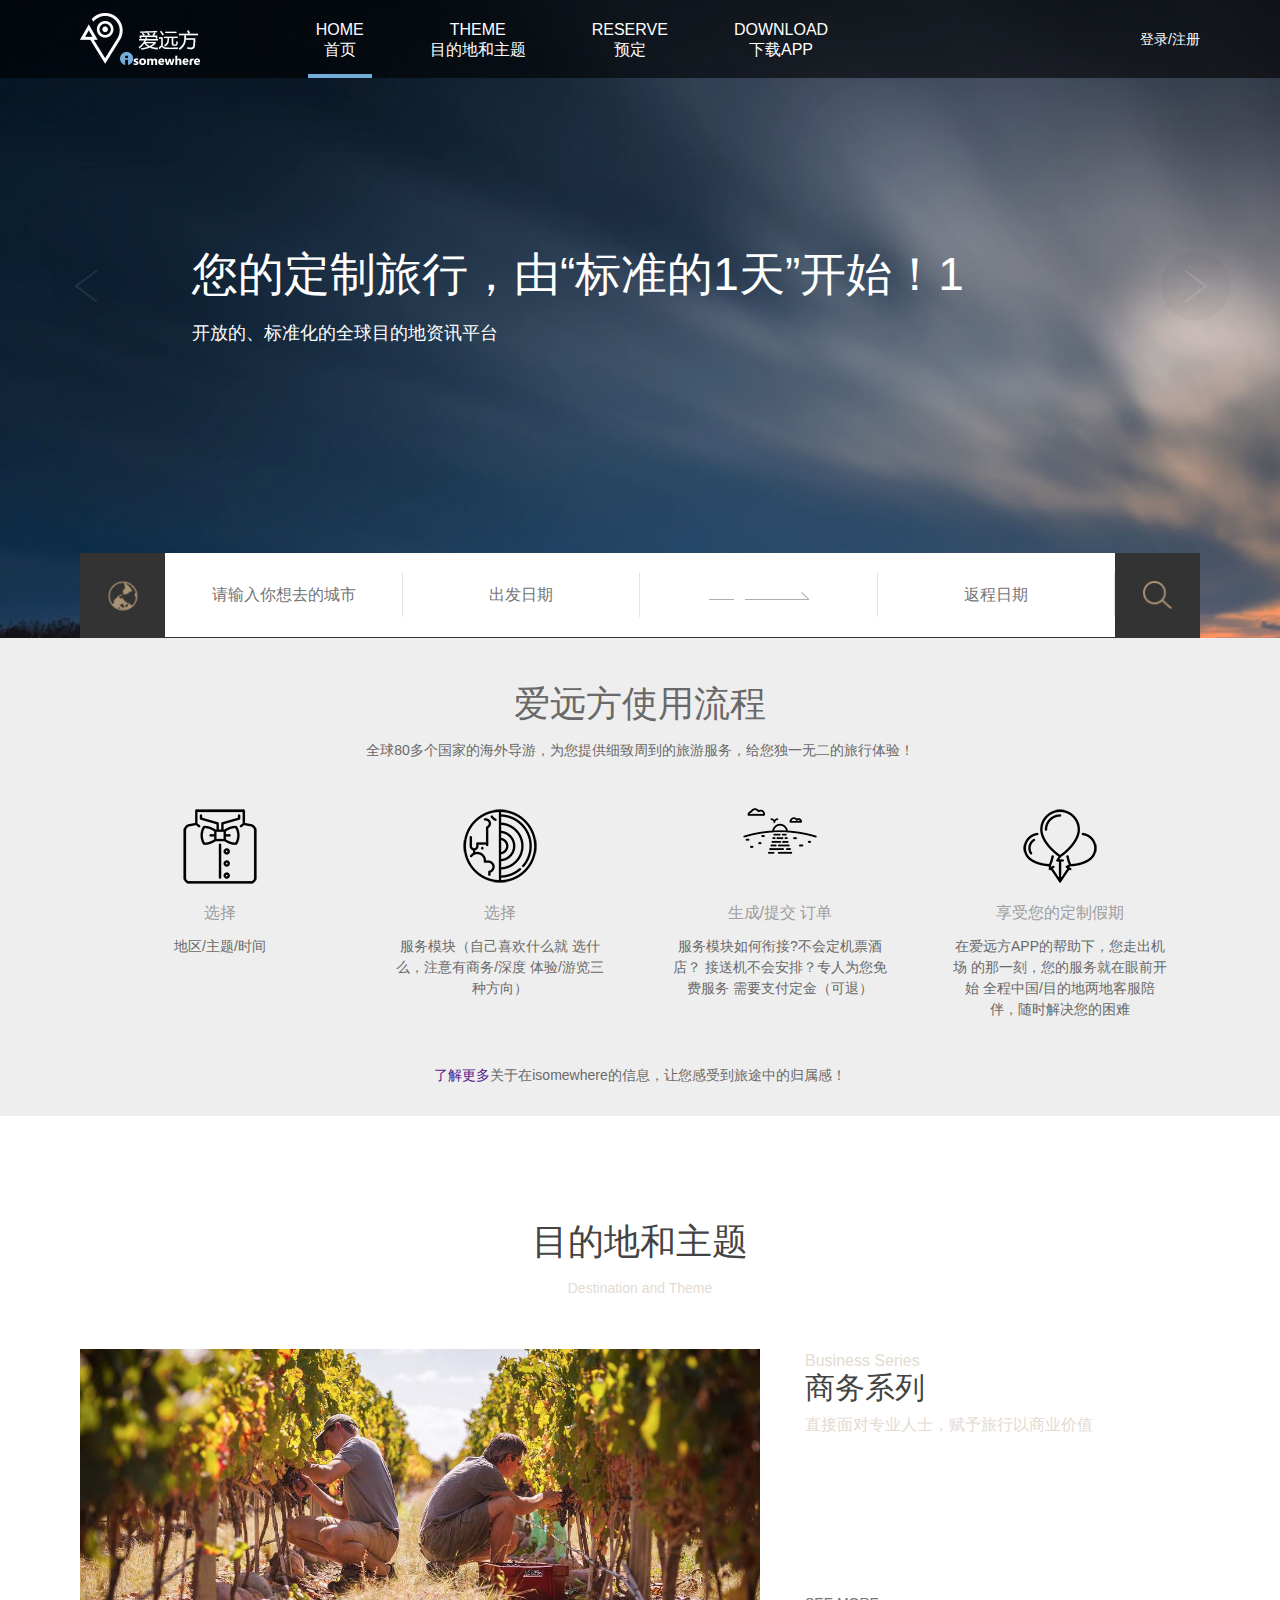
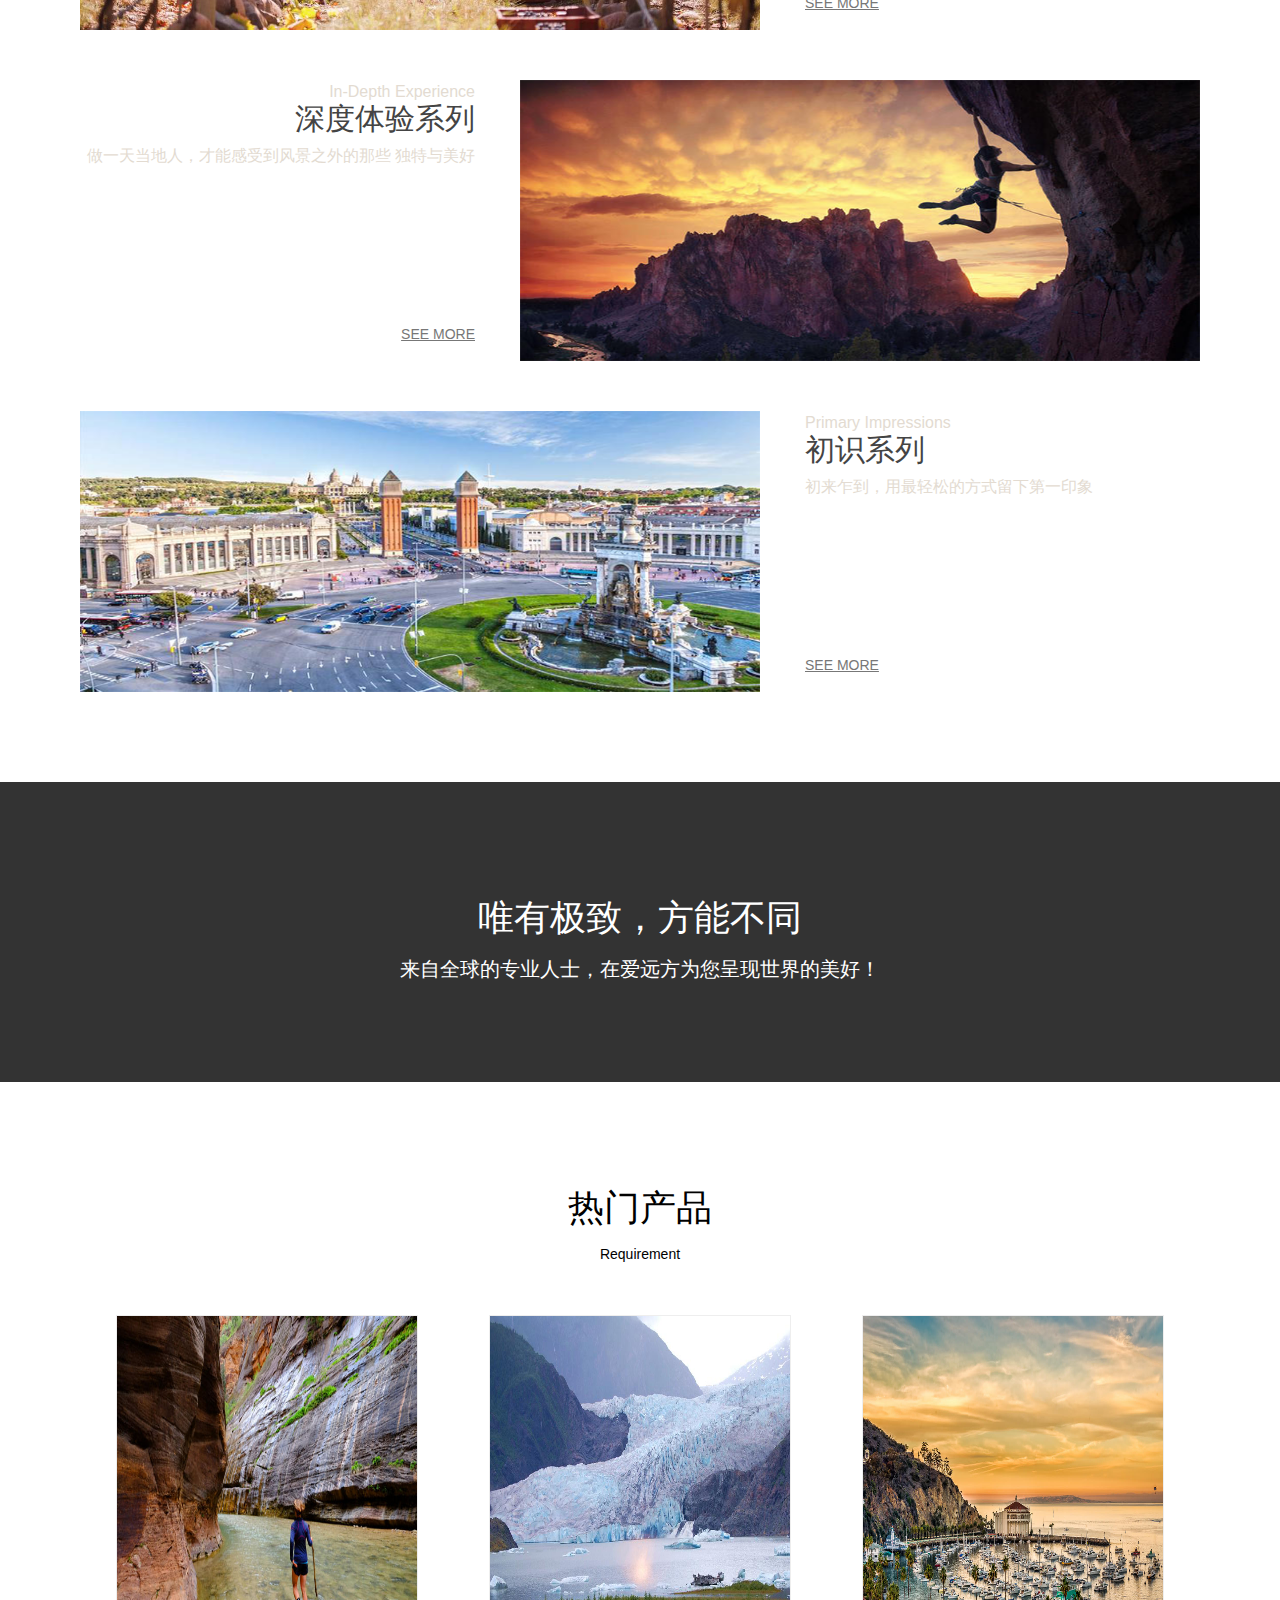
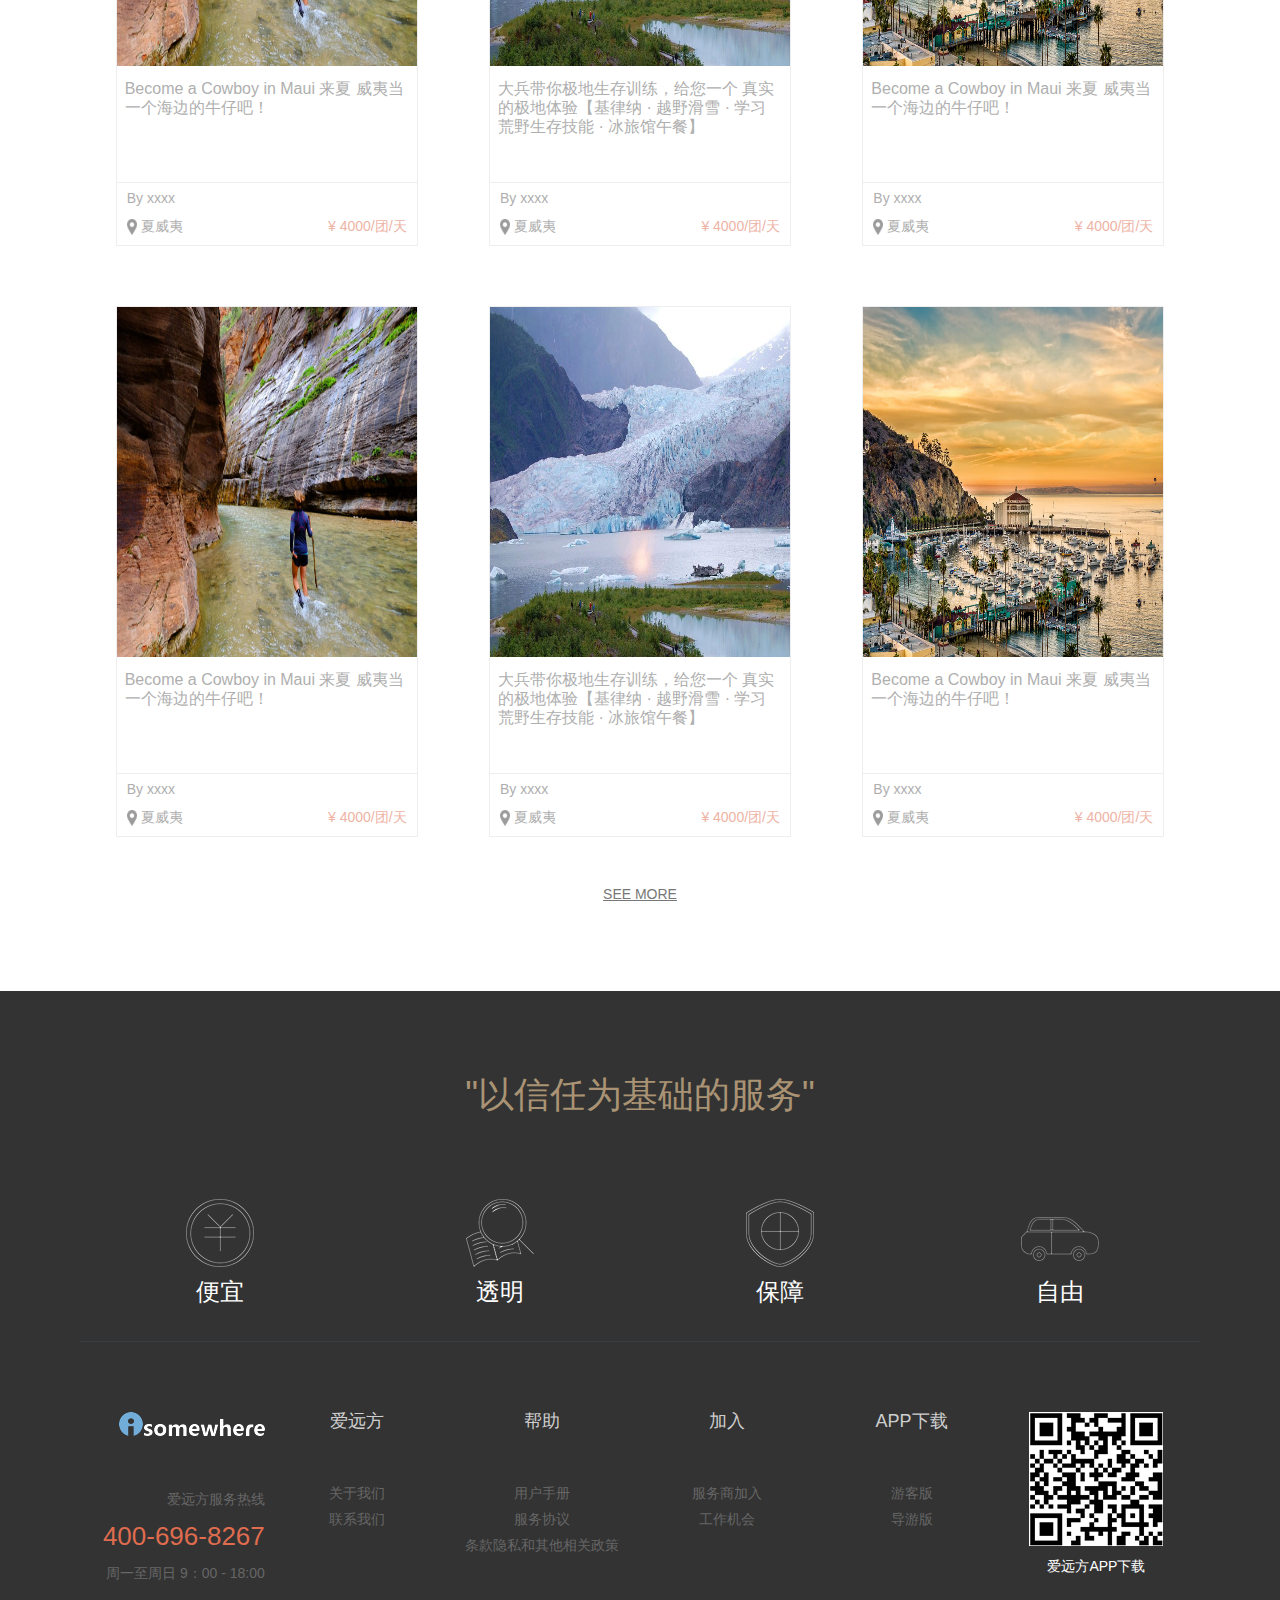
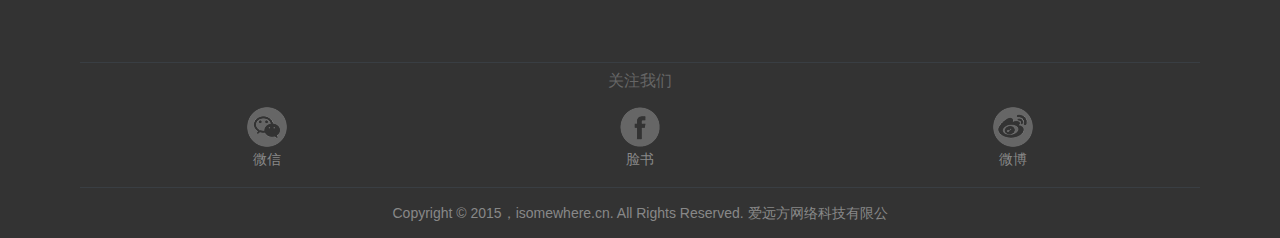
<file: index.html>
<!DOCTYPE html>
<html lang="en">
<head>
	<meta charset="UTF-8">
	<title>Document</title>
	<!-- 初始化css -->
	<link rel="stylesheet" href="css/neat.css">
	<!-- 基本公共布局css -->
	<link rel="stylesheet" href="css/layout.css">
	<!--  共有样式 -->
	<link rel="stylesheet" href="css/public.css">
	<!-- 内容样式 -->
	<link rel="stylesheet" href="css/index.css">
	<!-- 日期的选择 -->
	<link rel="stylesheet" href="css/datepicker.css">
</head>
<body>
	<div class="is-mask"></div>
    <div class="is-login">
        <div class="is-circle"></div>
        <div class="is-login-close"></div>  
        <div class="is-form">
            <div class="is-email">
                <div class="is-left-icon is-email-icon"></div>
                <div class="is-right-input">
                    <input type="text" class="is-l-input" placeholder="电子邮箱">
                </div>
            </div>
            <div class="is-pass">
                <div class="is-left-icon is-pass-icon"></div>
                <div class="is-right-input">
                    <input type="password" class="is-l-input" placeholder="密码">
                </div>
            </div>
            <button type="" class="is-submit">立即登录</button>
        </div> 
        <div class="is-rigester">
            <span class="is-left"><a href="" class="is-r-btn">注册新账号</a></span>
            <span class="is-right"><a href="" class="is-forget-btn">忘记密码</a></span>
        </div>
    </div>
    <div class="is-header">
        <div class="is-header-content">
            <div class="is-logo is-left">
                <a href=""><img src="image/icons/is-logo.png" alt=""></a>
            </div>
            <div class="is-nav is-right">
                <div class="is-nav-wrap is-clear">
                    <a href="" class="is-right is-login-btn">登录/注册</a>
                    <a href="" class="is-right is-nav-item">
                        <span class="is-en">DOWNLOAD</span>
                        <span class="is-cn">下载APP</span>
                    </a>
                    <a href="" class="is-right is-nav-item">
                        <span class="is-en">RESERVE</span>
                        <span class="is-cn">预定</span>
                    </a>
                    <a href="" class="is-right is-nav-item">
                        <span class="is-en">THEME</span>
                        <span class="is-cn">目的地和主题</span>
                    </a>
                    <a href="" class="is-right is-nav-item is-active is-mar-left-none">
                        <span class="is-en">HOME</span>
                        <span class="is-cn">首页</span>
                    </a>
                </div>
            </div>
        </div>
    </div>
	<div class="is-content">
		<div class="is-carousel-con">
			<div class="carousel-item" id="banner_tabs">
				<ul class="slides">
					<li>
						<img src="image/alpha.png" width="100%" style="background-image: url(image/carousel-2.png);" alt="">
						<div class="text-plain">
							<h1 class="title">您的定制旅行，由“标准的1天”开始！1</h1>
							<p class="pain">开放的、标准化的全球目的地资讯平台</p>
						</div>
					</li>
					<li>
						<img src="image/alpha.png" width="100%" style="background-image: url(image/carousel-3.png);" alt="">
						<div class="text-plain">
							<h1 class="title">您的定制旅行，由“标准的2天”开始！2</h1>
							<p class="pain">开放的、标准化的全球目的地资讯平台</p>
						</div>
					</li>
					<li>
						<img src="image/alpha.png" width="100%" style="background-image: url(image/carousel-1.png);" alt="">
						<div class="text-plain">
							<h1 class="title">您的定制旅行，由“标准的3天”开始！3</h1>
							<p class="pain">开放的、标准化的全球目的地资讯平台</p>
						</div>
					</li>
				</ul>
				<ul class="flex-direction-nav">
					<li><a class="flex-prev" href="javascript:;">Previous</a></li>
					<li><a class="flex-next" href="javascript:;">Next</a></li>
				</ul>
			</div>
			<div class="content-con">
				<!-- <div class="text-plain">
					<h1 class="title">您的定制旅行，由“标准的1天”开始！</h1>
					<p class="pain">开放的、标准化的全球目的地资讯平台</p>
				</div> -->
				<div class="bottom-bar">
					<div class="left-icon-con pull-left">
						<span class="icon-img"><img src="image/icons/earth-icon.png" height="30" width="30" alt=""></span>
					</div>
					<div class="right-icon-con pull-right">
						<span class="icon-img"><img src="image/icons/search-icon.png" height="30" width="30" alt=""></span>
					</div>
					<ul class="user-choose-bar">
						<li class="choose-city after-line">
							<input type="text" id="choose-city" placeholder="请输入你想去的城市" />
						</li>
						<li class="choose-time after-line">
							<!-- <a href="" class="choose-start">出发日期</a> -->
							<input type="text" id="choose-start" placeholder="出发日期" />
							<div id="choose-start-con" class="data-con"></div>
						</li>
						<li class="after-line arrive-line">
							<img src="image/icons/arrow-right-icon.png" height="8" width="100" alt="">
						</li>
						<li class="choose-time after-line">
							<!-- <a href="" class="choose-start">返程日期</a> -->
							<input type="text" id="choose-end" placeholder="返程日期" />
							<div id="choose-end-con" class="data-con"></div>
						</li>
					</ul>
				</div>
			</div>
		</div>
		<div class="is-use-process">
			<div class="process-con">
				<h1 class="text-center">爱远方使用流程</h1>
				<p class="text-center">全球80多个国家的海外导游，为您提供细致周到的旅游服务，给您独一无二的旅行体验！</p>
				<div class="pb-row use-process">
					<span class="pb-col-3">
						<div class="inner-con">
							<div class="icon-img-box">
								<img src="image/icons/process-icon-1.png" height="80" width="80" alt="">
							</div>
							<p class="title text-center">选择</p>
							<p class="plian text-center">地区/主题/时间</p>
						</div>
					</span>
					<span class="pb-col-3">
						<div class="inner-con">
							<div class="icon-img-box">
								<img src="image/icons/process-icon-2.png" height="80" width="80" alt="">
							</div>
							<p class="title text-center">选择</p>
							<p class="plian text-center">服务模块（自己喜欢什么就 选什么，注意有商务/深度 体验/游览三种方向）</p>
						</div>
					</span>
					<span class="pb-col-3">
						<div class="inner-con">
							<div class="icon-img-box">
								<img src="image/icons/process-icon-3.png" height="80" width="80" alt="">
							</div>
							<p class="title text-center">生成/提交 订单</p>
							<p class="plian text-center">服务模块如何衔接?不会定机票酒店？ 接送机不会安排？专人为您免费服务 需要支付定金（可退）</p>
						</div>
					</span>
					<span class="pb-col-3">
						<div class="inner-con">
							<div class="icon-img-box">
								<img src="image/icons/process-icon-4.png" height="80" width="80" alt="">
							</div>
							<p class="title text-center">享受您的定制假期</p>
							<p class="plian text-center">在爱远方APP的帮助下，您走出机场 的那一刻，您的服务就在眼前开始 全程中国/目的地两地客服陪 伴，随时解决您的困难</p>
						</div>
					</span>
				</div>
				<p class="text-center"><a href="">了解更多</a>关于在isomewhere的信息，让您感受到旅途中的归属感！</p>
			</div>
		</div>
		<div class="is-des-theme">
			<div class="dt-con">
				<h1 class="text-center">目的地和主题</h1>
				<p class="text-center">Destination and Theme</p>
				<div class="business-wrap item-box">
					<div class="theme-cover pull-left">
						<div class="cover-img">
							<img src="image/des-cover-1.png" alt="">
						</div>
						<div class="message-wrap">
							<div class="inner-box po-rel">
								<img class="message-icon" src="image/icons/des-message-icon.png" height="31" width="31" alt="">
								<p class="title">阿根廷</p>
								<p class="text-plain">Fulfill Your  Dream of Becoming an  Artisan Winemaker</p>
								<div class="head-wrap text-center border-circle">
									<img src="image/head-img.png" height="40" width="40" alt="">
								</div>
								<p class="nickname text-center">Michael</p>
								<p class="price text-center">￥0/团/天</p>
								<p class="button-group text-center">
									<a href="">立即查看</a>
								</p>
							</div>
						</div>
					</div>
					<div class="theme-contr theme-contr-right">
						<p class="en-title">Business Series</p>
						<h2 class="title">商务系列</h2>
						<p class="sub-title">直接面对专业人士，赋予旅行以商业价值</p>
						<span class="see-more"><a href="">SEE MORE</a></span>
					</div>
				</div>

				<div class="experience-wrap item-box">
					<div class="theme-cover pull-right">
						<div class="cover-img">
							<img src="image/des-cover-2.png" alt="">
						</div>
						<div class="message-wrap">
							<div class="inner-box po-rel">
								<img class="message-icon" src="image/icons/des-message-icon.png" height="31" width="31" alt="">
								<p class="title">阿根廷</p>
								<p class="text-plain">Fulfill Your  Dream of Becoming an  Artisan Winemaker</p>
								<div class="head-wrap text-center border-circle">
									<img src="image/head-img.png" height="40" width="40" alt="">
								</div>
								<p class="nickname text-center">Michael</p>
								<p class="price text-center">￥0/团/天</p>
								<p class="button-group text-center">
									<a href="">立即查看</a>
								</p>
							</div>
						</div>
					</div>
					<div class="theme-contr theme-contr-left">
						<p class="en-title text-right">In-Depth Experience</p>
						<h2 class="title text-right">深度体验系列</h2>
						<p class="sub-title text-right">做一天当地人，才能感受到风景之外的那些 独特与美好</p>
						<span class="see-more text-right"><a href="">SEE MORE</a></span>
					</div>
				</div>

				<div class="impression-wrap item-box">
					<div class="theme-cover pull-left">
						<div class="cover-img">
							<img src="image/des-cover-3.png" alt="">
						</div>
						<div class="message-wrap">
							<div class="inner-box po-rel">
								<img class="message-icon" src="image/icons/des-message-icon.png" height="31" width="31" alt="">
								<p class="title">阿根廷</p>
								<p class="text-plain">Fulfill Your  Dream of Becoming an  Artisan Winemaker</p>
								<div class="head-wrap text-center border-circle">
									<img src="image/head-img.png" height="40" width="40" alt="">
								</div>
								<p class="nickname text-center">Michael</p>
								<p class="price text-center">￥0/团/天</p>
								<p class="button-group text-center">
									<a href="">立即查看</a>
								</p>
							</div>
						</div>
					</div>
					<div class="theme-contr theme-contr-right">
						<p class="en-title">Primary Impressions</p>
						<h2 class="title">初识系列</h2>
						<p class="sub-title">初来乍到，用最轻松的方式留下第一印象</p>
						<span class="see-more"><a href="">SEE MORE</a></span>
					</div>
				</div>
			</div>
		</div>
		<div class="is-center-diliver">
			<div class="diliver-con">
				<h1 class="text-center title">唯有极致，方能不同</h1>
				<p class="text-center sub-title">来自全球的专业人士，在爱远方为您呈现世界的美好！</p>
			</div>
		</div>
		<div class="is-hot-reqirment">
			<div class="reqirement-con">
				<h1 class="text-center">热门产品</h1>
				<p class="text-center">Requirement</p>

				<div class="pb-row hot-reqirement">
					<div class="pb-col-4 reqirement-item">
						<div class="inner-con">
							<div class="img-cover">
								<a href=""><img src="image/reqirement-cover-1.png" alt=""></a>
							</div>
							<div class="text-link">
								<a href="" class="link">Become a Cowboy in Maui 来夏 威夷当一个海边的牛仔吧！</a>
							</div>
							<p class="auther"><a href="">By xxxx</a></p>
							<div class="location">
								<a href="" class="place">
									<img src="image/icons/location-icon.png" height="16" width="10" alt="">
									<span>夏威夷</span>
								</a>
								<span class="pull-right price">¥ 4000/团/天</span>
							</div>
						</div>
					</div>

					<div class="pb-col-4 reqirement-item">
						<div class="inner-con">
							<div class="img-cover">
								<a href=""><img src="image/reqirement-cover-2.png" alt=""></a>
							</div>
							<div class="text-link">
								<a href="" class="link">大兵带你极地生存训练，给您一个 真实的极地体验【基律纳 · 越野滑雪  · 学习荒野生存技能 · 冰旅馆午餐】</a>
							</div>
							<p class="auther"><a href="">By xxxx</a></p>
							<div class="location">
								<a href="" class="place">
									<img src="image/icons/location-icon.png" height="16" width="10" alt="">
									<span>夏威夷</span>
								</a>
								<span class="pull-right price">¥ 4000/团/天</span>
							</div>
						</div>
					</div>

					<div class="pb-col-4 reqirement-item">
						<div class="inner-con">
							<div class="img-cover">
								<a href=""><img src="image/reqirement-cover-3.png" alt=""></a>
							</div>
							<div class="text-link">
								<a href="" class="link">Become a Cowboy in Maui 来夏 威夷当一个海边的牛仔吧！</a>
							</div>
							<p class="auther"><a href="">By xxxx</a></p>
							<div class="location">
								<a href="" class="place">
									<img src="image/icons/location-icon.png" height="16" width="10" alt="">
									<span>夏威夷</span>
								</a>
								<span class="pull-right price">¥ 4000/团/天</span>
							</div>
						</div>
					</div>
				</div>
				<div class="pb-row hot-reqirement">
					<div class="pb-col-4 reqirement-item">
						<div class="inner-con">
							<div class="img-cover">
								<a href=""><img src="image/reqirement-cover-1.png" alt=""></a>
							</div>
							<div class="text-link">
								<a href="" class="link">Become a Cowboy in Maui 来夏 威夷当一个海边的牛仔吧！</a>
							</div>
							<p class="auther"><a href="">By xxxx</a></p>
							<div class="location">
								<a href="" class="place">
									<img src="image/icons/location-icon.png" height="16" width="10" alt="">
									<span>夏威夷</span>
								</a>
								<span class="pull-right price">¥ 4000/团/天</span>
							</div>
						</div>
					</div>

					<div class="pb-col-4 reqirement-item">
						<div class="inner-con">
							<div class="img-cover">
								<a href=""><img src="image/reqirement-cover-2.png" alt=""></a>
							</div>
							<div class="text-link">
								<a href="" class="link">大兵带你极地生存训练，给您一个 真实的极地体验【基律纳 · 越野滑雪  · 学习荒野生存技能 · 冰旅馆午餐】</a>
							</div>
							<p class="auther"><a href="">By xxxx</a></p>
							<div class="location">
								<a href="" class="place">
									<img src="image/icons/location-icon.png" height="16" width="10" alt="">
									<span>夏威夷</span>
								</a>
								<span class="pull-right price">¥ 4000/团/天</span>
							</div>
						</div>
					</div>

					<div class="pb-col-4 reqirement-item">
						<div class="inner-con">
							<div class="img-cover">
								<a href=""><img src="image/reqirement-cover-3.png" alt=""></a>
							</div>
							<div class="text-link">
								<a href="" class="link">Become a Cowboy in Maui 来夏 威夷当一个海边的牛仔吧！</a>
							</div>
							<p class="auther"><a href="">By xxxx</a></p>
							<div class="location">
								<a href="" class="place">
									<img src="image/icons/location-icon.png" height="16" width="10" alt="">
									<span>夏威夷</span>
								</a>
								<span class="pull-right price">¥ 4000/团/天</span>
							</div>
						</div>
					</div>
				</div>
				<div class="see-more text-center"><a href="">SEE MORE</a></div>
			</div>
		</div>
	</div>
	<div class="is-footer">
        <div class="is-footer-wrap">
            <div class="is-footer-title">
                "以信任为基础的服务"
            </div>
            <div class="is-footer-func is-clear">
                <div class="is-footer-func-item">
                    <div class="is-f-i-bg"><img src="image/icons/is-f-i1.png" alt=""></div>
                    <div class="is-f-i-intro">便宜</div>
                </div>
                <div class="is-footer-func-item">
                    <div class="is-f-i-bg"><img src="image/icons/is-f-i2.png" alt=""></div>
                    <div class="is-f-i-intro">透明</div>
                </div>
                <div class="is-footer-func-item">
                    <div class="is-f-i-bg"><img src="image/icons/is-f-i3.png" alt=""></div>
                    <div class="is-f-i-intro">保障</div>
                </div>
                <div class="is-footer-func-item">
                    <div class="is-f-i-bg"><img src="image/icons/is-f-i4.png" alt="" class="is-add-mar"></div>
                    <div class="is-f-i-intro">自由</div>
                </div>
            </div>
            <div class="is-footer-other is-clear">
                <div class="is-f-o-item is-first">
                    <div class="is-title-bottom is-first">
                        <img src="image/icons/is-footer-logo.png" alt="">
                    </div>
                    <div>
                        <p class="is-f-ser">爱远方服务热线</p>
                        <p class="is-tel">400-696-8267</p>
                        <p class="is-f-ser">周一至周日 9：00 - 18:00</p>
                    </div>
                </div>
                <div class="is-f-o-item">
                    <div class="is-title-bottom">
                        爱远方
                    </div>
                    <div>
                        <p class="is-f-ser"><a href="">关于我们</a></p>
                        <p class="is-f-ser"><a href="">联系我们</a></p>
                    </div>
                </div>
                <div class="is-f-o-item">
                    <div class="is-title-bottom">
                        帮助
                    </div>
                    <div>
                        <p class="is-f-ser"><a href="">用户手册</a></p>
                        <p class="is-f-ser"><a href="">服务协议</a></p>
                        <p class="is-f-ser"><a href="">条款隐私和其他相关政策</a></p>
                    </div>
                </div>
                <div class="is-f-o-item">
                    <div class="is-title-bottom">
                        加入
                    </div>
                    <div>
                        <p class="is-f-ser"><a href="">服务商加入</a></p>
                        <p class="is-f-ser"><a href="">工作机会</a></p>
                    </div>
                </div>
                <div class="is-f-o-item">
                    <div class="is-title-bottom">
                        APP下载
                    </div>
                    <div>
                        <p class="is-f-ser"><a href="">游客版</a></p>
                        <p class="is-f-ser"><a href="">导游版</a></p>
                    </div>
                </div>
                <div class="is-f-o-item">
                    <div class="is-barcode">
                        <img src="image/icons/is-barcode.png" alt="">
                    </div>
                    <span><a href="" class="is-download">爱远方APP下载</a></span>
                </div>
            </div>
            <div class="is-third is-clear">
                <div class="is-share">关注我们</div>
                <div class="is-t-item">
                    <a href="">
                        <div><img src="image/icons/is-weixin.png" alt=""></div>
                        <span>微信</span>
                    </a>
                </div>
                <div class="is-t-item">
                    <a href="">
                        <div><img src="image/icons/is-facebook.png" alt=""></div>
                        <span>脸书</span>
                    </a>
                </div>
                <div class="is-t-item">
                    <a href="">
                        <div><img src="image/icons/is-weibo.png" alt=""></div>
                        <span>微博</span>
                    </a>
                </div>
            </div>
            <div class="is-copy">
                Copyright © 2015，isomewhere.cn. All Rights Reserved. 爱远方网络科技有限公
            </div>
        </div>
    </div>
    <script src="js/jquery.min.js"></script>
    <script src="js/slider.js"></script>
    <script src="js/datepicker.js"></script>
    <script src="js/Popt.js"></script>
    <script src="js/cityJson.js"></script>
    <script src="js/citySet.js"></script>
    <script src="js/layout.js"></script>
    <script type="text/javascript">
		$(function() {
			var bannerSlider = new Slider($('#banner_tabs'), {
				time: 5000,
				delay: 400,
				event: 'hover',
				auto: true,
				mode: 'fade',
				controller: $('#bannerCtrl'),
				activeControllerCls: 'active'
			});
			$('#banner_tabs .flex-prev').click(function() {
				bannerSlider.prev()
			});
			$('#banner_tabs .flex-next').click(function() {
				bannerSlider.next()
			});

			// 城市选取
			$("#choose-city").click(function (e) {
		        SelCity(this,e);
		    });

			// 时间选取
			datePickerInit('#choose-start', "#choose-start-con");
			datePickerInit('#choose-end', "#choose-end-con");
			function datePickerInit(selector, container){
				$(selector).Zebra_DatePicker({
			        days: ['日', '一', '二', '三', '四', '五', '六'],
			        months: ['1月', '2月', '3月', '4月', '5月', '6月', '7月', '8月', '9月', '10月', '11月', '12月'],
			        lang_clear_date: '清空日期',
			        show_select_today: '今天',
			        container: $(container),
			        onChange: function(view, elements) {
				        if (view == 'days') {
				        	var day = new Date().getDate();
				            elements.each(function() {
			                	if ($(this).data('date').split("-")[2] == day)
				                    $(this).css({
				                        background: '#C40000',
				                        color: '#FFF'
				                    });
			            	});
				        }
				    }
			    });
			}

		})
	</script>
</body>
</html>
</file>
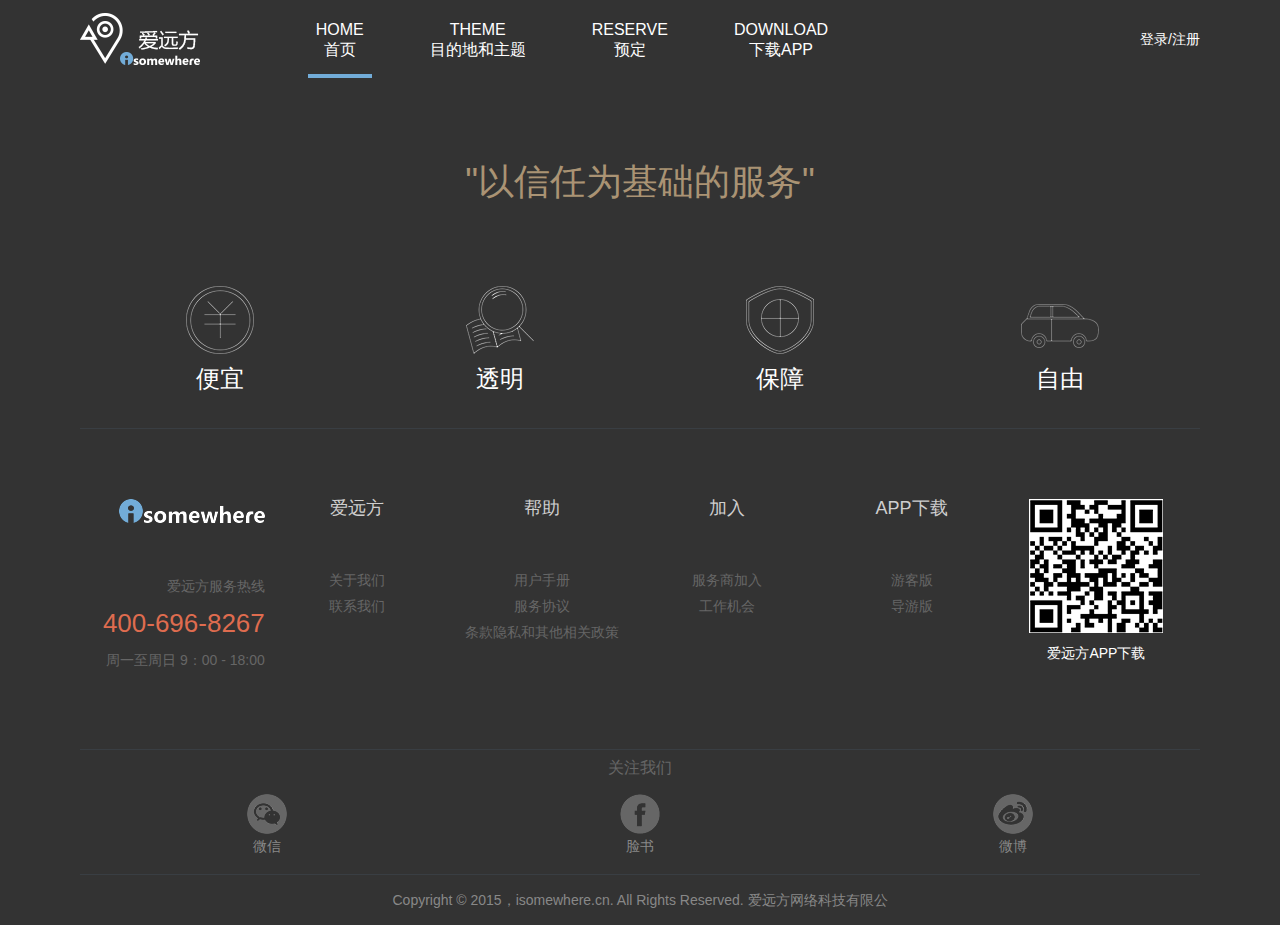
<file: layout.html>
<!DOCTYPE html>
<html lang="en">

<head>
    <meta charset="UTF-8">
    <title>爱远方</title>
    <!-- 初始化css -->
    <link rel="stylesheet" href="css/neat.css">
    <!-- 基本公共布局css -->
    <link rel="stylesheet" href="css/layout.css">
</head>

<body>
    <div class="is-mask"></div>
    <div class="is-login">
        <div class="is-circle"></div>
        <div class="is-login-close"></div>  
        <div class="is-form">
            <div class="is-email">
                <div class="is-left-icon is-email-icon"></div>
                <div class="is-right-input">
                    <input type="text" class="is-l-input" placeholder="电子邮箱">
                </div>
            </div>
            <div class="is-pass">
                <div class="is-left-icon is-pass-icon"></div>
                <div class="is-right-input">
                    <input type="password" class="is-l-input" placeholder="密码">
                </div>
            </div>
            <button type="" class="is-submit">立即登录</button>
        </div> 
        <div class="is-rigester">
            <span class="is-left"><a href="" class="is-r-btn">注册新账号</a></span>
            <span class="is-right"><a href="" class="is-forget-btn">忘记密码</a></span>
        </div>
    </div>
    <div class="is-header">
        <div class="is-header-content">
            <div class="is-logo is-left">
                <a href=""><img src="image/icons/is-logo.png" alt=""></a>
            </div>
            <div class="is-nav is-right">
                <div class="is-nav-wrap is-clear">
                    <a href="" class="is-right is-login-btn">登录/注册</a>
                    <a href="" class="is-right is-nav-item">
                        <span class="is-en">DOWNLOAD</span>
                        <span class="is-cn">下载APP</span>
                    </a>
                    <a href="" class="is-right is-nav-item">
                        <span class="is-en">RESERVE</span>
                        <span class="is-cn">预定</span>
                    </a>
                    <a href="" class="is-right is-nav-item">
                        <span class="is-en">THEME</span>
                        <span class="is-cn">目的地和主题</span>
                    </a>
                    <a href="" class="is-right is-nav-item is-active is-mar-left-none">
                        <span class="is-en">HOME</span>
                        <span class="is-cn">首页</span>
                    </a>
                </div>
            </div>
        </div>
    </div>
    <div class="is-content"></div>
    <div class="is-footer">
        <div class="is-footer-wrap">
            <div class="is-footer-title">
                "以信任为基础的服务"
            </div>
            <div class="is-footer-func is-clear">
                <div class="is-footer-func-item">
                    <div class="is-f-i-bg"><img src="image/icons/is-f-i1.png" alt=""></div>
                    <div class="is-f-i-intro">便宜</div>
                </div>
                <div class="is-footer-func-item">
                    <div class="is-f-i-bg"><img src="image/icons/is-f-i2.png" alt=""></div>
                    <div class="is-f-i-intro">透明</div>
                </div>
                <div class="is-footer-func-item">
                    <div class="is-f-i-bg"><img src="image/icons/is-f-i3.png" alt=""></div>
                    <div class="is-f-i-intro">保障</div>
                </div>
                <div class="is-footer-func-item">
                    <div class="is-f-i-bg"><img src="image/icons/is-f-i4.png" alt="" class="is-add-mar"></div>
                    <div class="is-f-i-intro">自由</div>
                </div>
            </div>
            <div class="is-footer-other is-clear">
                <div class="is-f-o-item is-first">
                    <div class="is-title-bottom is-first">
                        <img src="image/icons/is-footer-logo.png" alt="">
                    </div>
                    <div>
                        <p class="is-f-ser">爱远方服务热线</p>
                        <p class="is-tel">400-696-8267</p>
                        <p class="is-f-ser">周一至周日 9：00 - 18:00</p>
                    </div>
                </div>
                <div class="is-f-o-item">
                    <div class="is-title-bottom">
                        爱远方
                    </div>
                    <div>
                        <p class="is-f-ser"><a href="">关于我们</a></p>
                        <p class="is-f-ser"><a href="">联系我们</a></p>
                    </div>
                </div>
                <div class="is-f-o-item">
                    <div class="is-title-bottom">
                        帮助
                    </div>
                    <div>
                        <p class="is-f-ser"><a href="">用户手册</a></p>
                        <p class="is-f-ser"><a href="">服务协议</a></p>
                        <p class="is-f-ser"><a href="">条款隐私和其他相关政策</a></p>
                    </div>
                </div>
                <div class="is-f-o-item">
                    <div class="is-title-bottom">
                        加入
                    </div>
                    <div>
                        <p class="is-f-ser"><a href="">服务商加入</a></p>
                        <p class="is-f-ser"><a href="">工作机会</a></p>
                    </div>
                </div>
                <div class="is-f-o-item">
                    <div class="is-title-bottom">
                        APP下载
                    </div>
                    <div>
                        <p class="is-f-ser"><a href="">游客版</a></p>
                        <p class="is-f-ser"><a href="">导游版</a></p>
                    </div>
                </div>
                <div class="is-f-o-item">
                    <div class="is-barcode">
                        <img src="image/icons/is-barcode.png" alt="">
                    </div>
                    <span><a href="" class="is-download">爱远方APP下载</a></span>
                </div>
            </div>
            <div class="is-third is-clear">
                <div class="is-share">关注我们</div>
                <div class="is-t-item">
                    <a href="">
                        <div><img src="image/icons/is-weixin.png" alt=""></div>
                        <span>微信</span>
                    </a>
                </div>
                <div class="is-t-item">
                    <a href="">
                        <div><img src="image/icons/is-facebook.png" alt=""></div>
                        <span>脸书</span>
                    </a>
                </div>
                <div class="is-t-item">
                    <a href="">
                        <div><img src="image/icons/is-weibo.png" alt=""></div>
                        <span>微博</span>
                    </a>
                </div>
            </div>
            <div class="is-copy">
                Copyright © 2015，isomewhere.cn. All Rights Reserved. 爱远方网络科技有限公
            </div>
        </div>
    </div>
    <script src="js/jquery.min.js"></script>
    <script src="js/layout.js"></script>
</body>

</html>
</file>
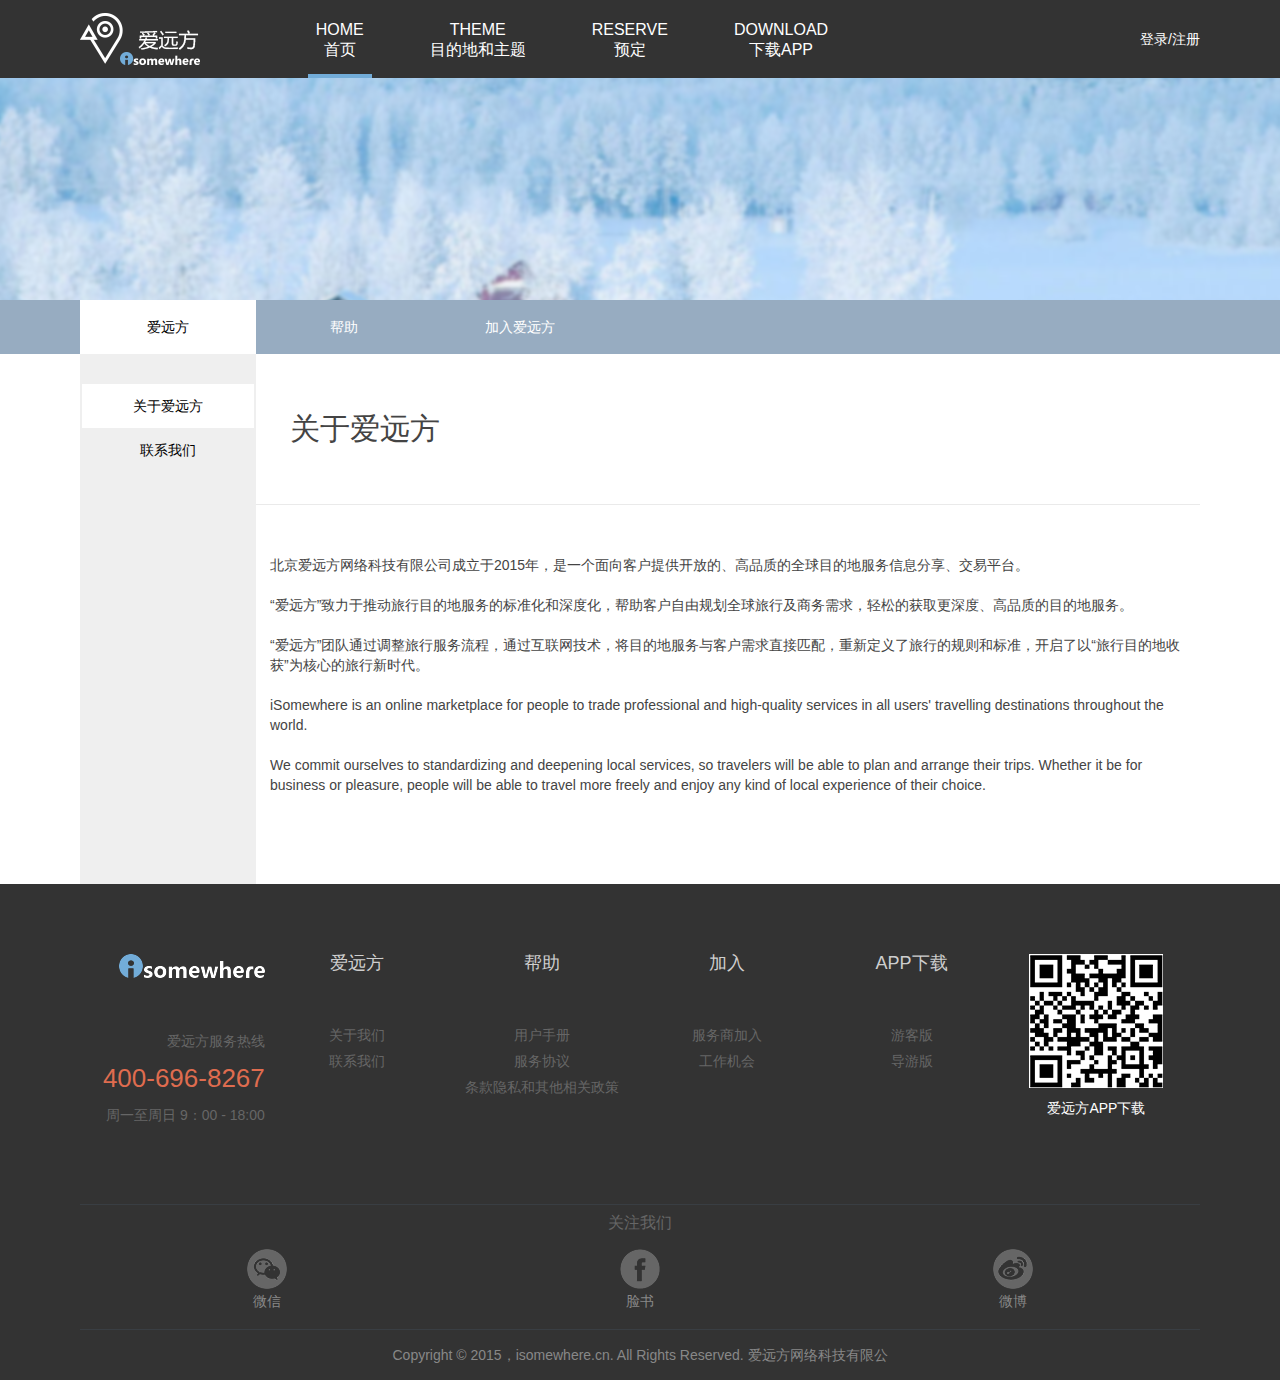
<file: about/about.html>
<!DOCTYPE html>
<html lang="en">

<head>
    <meta charset="UTF-8">
    <title>关于爱远方</title>
    <!-- 初始化css -->
    <link rel="stylesheet" href="../css/neat.css">
    <!-- 基本公共布局css -->
    <link rel="stylesheet" href="../css/layout.css">
    <!-- 关于爱远方页面样式 -->
    <link rel="stylesheet" href="../css/about.css">
</head>

<body>
    <div class="is-mask"></div>
    <div class="is-login">
        <div class="is-circle"></div>
        <div class="is-login-close"></div>
        <div class="is-form">
            <div class="is-email">
                <div class="is-left-icon is-email-icon"></div>
                <div class="is-right-input">
                    <input type="text" class="is-l-input" placeholder="电子邮箱">
                </div>
            </div>
            <div class="is-pass">
                <div class="is-left-icon is-pass-icon"></div>
                <div class="is-right-input">
                    <input type="password" class="is-l-input" placeholder="密码">
                </div>
            </div>
            <button type="" class="is-submit">立即登录</button>
        </div>
        <div class="is-rigester">
            <span class="is-left"><a href="" class="is-r-btn">注册新账号</a></span>
            <span class="is-right"><a href="" class="is-forget-btn">忘记密码</a></span>
        </div>
    </div>
    <div class="is-header">
        <div class="is-header-content">
            <div class="is-logo is-left">
                <a href=""><img src="../image/icons/is-logo.png" alt=""></a>
            </div>
            <div class="is-nav is-right">
                <div class="is-nav-wrap is-clear">
                    <a href="" class="is-right is-login-btn">登录/注册</a>
                    <a href="" class="is-right is-nav-item">
                        <span class="is-en">DOWNLOAD</span>
                        <span class="is-cn">下载APP</span>
                    </a>
                    <a href="" class="is-right is-nav-item">
                        <span class="is-en">RESERVE</span>
                        <span class="is-cn">预定</span>
                    </a>
                    <a href="" class="is-right is-nav-item">
                        <span class="is-en">THEME</span>
                        <span class="is-cn">目的地和主题</span>
                    </a>
                    <a href="" class="is-right is-nav-item is-active is-mar-left-none">
                        <span class="is-en">HOME</span>
                        <span class="is-cn">首页</span>
                    </a>
                </div>
            </div>
        </div>
    </div>
    <div class="is-content">
        <div class="is-head-bg"></div>
        <div class="is-nav-bar">
            <div class="is-center-bar">
                <ul class="is-tab-ul is-clear">
                    <li class="is-tab-item active">爱远方</li>
                    <li class="is-tab-item">帮助</li>
                    <li class="is-tab-item">加入爱远方</li>
                </ul>
            </div>
        </div>
        <div class="is-page-content">
            <!-- 爱远方模块默认显示 -->
            <div class="is-clear is-page-content-wrap is-show">
                <div class="is-left is-aside-bar">
                    <ul>
                        <li class="is-left-aside-item active">关于爱远方</li>
                        <li class="is-left-aside-item">联系我们</li>
                    </ul>
                </div>
                <div class="is-right-content-bar">
                    <!-- 侧边栏子模块 -->
                    <div class="is-content-wrap is-show">
                        <div class="is-right-c-title">
                            关于爱远方
                        </div>
                        <div class="is-right-c-detail">
                            <p class="is-p-inner">北京爱远方网络科技有限公司成立于2015年，是一个面向客户提供开放的、高品质的全球目的地服务信息分享、交易平台。</p>
                            <p class="is-p-inner">“爱远方”致力于推动旅行目的地服务的标准化和深度化，帮助客户自由规划全球旅行及商务需求，轻松的获取更深度、高品质的目的地服务。</p>
                            <p class="is-p-inner">“爱远方”团队通过调整旅行服务流程，通过互联网技术，将目的地服务与客户需求直接匹配，重新定义了旅行的规则和标准，开启了以“旅行目的地收获”为核心的旅行新时代。</p>
                            <p class="is-p-inner">iSomewhere is an online marketplace for people to trade professional and high-quality services in all users' travelling destinations throughout the world. </p>
                            <p class="is-p-inner">We commit ourselves to standardizing and deepening local services, so travelers will be able to plan and arrange their trips. Whether it be for business or pleasure, people will be able to travel more freely and enjoy any kind of local experience of their choice.</p>
                        </div>
                    </div>
                    <div class="is-content-wrap">
                        <div class="is-right-c-title">
                            联系我们
                        </div>
                        <div class="is-right-c-detail">
                            联系我们内容区
                        </div>
                    </div>
                </div>
            </div>
            <!-- 爱远方模块结束 -->
            <!-- 帮助模块 -->
            <div class="is-clear is-page-content-wrap">
                <div class="is-left is-aside-bar">
                    <ul>
                        <li class="is-left-aside-item active">用户手册</li>
                        <li class="is-left-aside-item">服务协议</li>
                        <li class="is-left-aside-item">隐私和条款</li>
                    </ul>
                </div>
                <div class="is-right-content-bar">
                    <!-- 侧边栏子模块 -->
                    <div class="is-content-wrap is-show">
                        <div class="is-right-c-title">
                            用户手册
                        </div>
                        <div class="is-right-c-detail">
                            用户手册内容区
                        </div>
                    </div>
                    <div class="is-content-wrap">
                        <div class="is-right-c-title">
                            服务协议
                        </div>
                        <div class="is-right-c-detail">
                            服务协议内容区
                        </div>
                    </div>
                    <div class="is-content-wrap">
                        <div class="is-right-c-title">
                            隐私和条款
                        </div>
                        <div class="is-right-c-detail">
                            隐私和条款内容区
                        </div>
                    </div>
                </div>
            </div>
            <!-- 帮助模块结束 -->
            <!-- 加入爱远方模块 -->
            <div class="is-clear is-page-content-wrap">
                <div class="is-left is-aside-bar">
                    <ul>
                        <li class="is-left-aside-item active">服务商加入</li>
                        <li class="is-left-aside-item">工作机会</li>
                    </ul>
                </div>
                <div class="is-right-content-bar">
                    <!-- 侧边栏子模块 -->
                    <div class="is-content-wrap is-show">
                        <div class="is-right-c-title">
                            服务商加入
                        </div>
                        <div class="is-right-c-detail">
                            服务商加入内容区
                        </div>
                    </div>
                    <div class="is-content-wrap">
                        <div class="is-right-c-title">
                            工作机会
                        </div>
                        <div class="is-right-c-detail">
                            工作机会内容区
                        </div>
                    </div>
                </div>
            </div>
            <!-- 加入爱远方模块结束 -->
        </div>
    </div>
    </div>
    </div>
    <div class="is-footer">
        <div class="is-footer-wrap">
            <div class="is-footer-title">
                "以信任为基础的服务"
            </div>
            <div class="is-footer-func is-clear">
                <div class="is-footer-func-item">
                    <div class="is-f-i-bg"><img src="../image/icons/is-f-i1.png" alt=""></div>
                    <div class="is-f-i-intro">便宜</div>
                </div>
                <div class="is-footer-func-item">
                    <div class="is-f-i-bg"><img src="../image/icons/is-f-i2.png" alt=""></div>
                    <div class="is-f-i-intro">透明</div>
                </div>
                <div class="is-footer-func-item">
                    <div class="is-f-i-bg"><img src="../image/icons/is-f-i3.png" alt=""></div>
                    <div class="is-f-i-intro">保障</div>
                </div>
                <div class="is-footer-func-item">
                    <div class="is-f-i-bg"><img src="../image/icons/is-f-i4.png" alt="" class="is-add-mar"></div>
                    <div class="is-f-i-intro">自由</div>
                </div>
            </div>
            <div class="is-footer-other is-clear">
                <div class="is-f-o-item is-first">
                    <div class="is-title-bottom is-first">
                        <img src="../image/icons/is-footer-logo.png" alt="">
                    </div>
                    <div>
                        <p class="is-f-ser">爱远方服务热线</p>
                        <p class="is-tel">400-696-8267</p>
                        <p class="is-f-ser">周一至周日 9：00 - 18:00</p>
                    </div>
                </div>
                <div class="is-f-o-item">
                    <div class="is-title-bottom">
                        爱远方
                    </div>
                    <div>
                        <p class="is-f-ser"><a href="">关于我们</a></p>
                        <p class="is-f-ser"><a href="">联系我们</a></p>
                    </div>
                </div>
                <div class="is-f-o-item">
                    <div class="is-title-bottom">
                        帮助
                    </div>
                    <div>
                        <p class="is-f-ser"><a href="">用户手册</a></p>
                        <p class="is-f-ser"><a href="">服务协议</a></p>
                        <p class="is-f-ser"><a href="">条款隐私和其他相关政策</a></p>
                    </div>
                </div>
                <div class="is-f-o-item">
                    <div class="is-title-bottom">
                        加入
                    </div>
                    <div>
                        <p class="is-f-ser"><a href="">服务商加入</a></p>
                        <p class="is-f-ser"><a href="">工作机会</a></p>
                    </div>
                </div>
                <div class="is-f-o-item">
                    <div class="is-title-bottom">
                        APP下载
                    </div>
                    <div>
                        <p class="is-f-ser"><a href="">游客版</a></p>
                        <p class="is-f-ser"><a href="">导游版</a></p>
                    </div>
                </div>
                <div class="is-f-o-item">
                    <div class="is-barcode">
                        <img src="../image/icons/is-barcode.png" alt="">
                    </div>
                    <span><a href="" class="is-download">爱远方APP下载</a></span>
                </div>
            </div>
            <div class="is-third is-clear">
                <div class="is-share">关注我们</div>
                <div class="is-t-item">
                    <a href="">
                        <div><img src="../image/icons/is-weixin.png" alt=""></div>
                        <span>微信</span>
                    </a>
                </div>
                <div class="is-t-item">
                    <a href="">
                        <div><img src="../image/icons/is-facebook.png" alt=""></div>
                        <span>脸书</span>
                    </a>
                </div>
                <div class="is-t-item">
                    <a href="">
                        <div><img src="../image/icons/is-weibo.png" alt=""></div>
                        <span>微博</span>
                    </a>
                </div>
            </div>
            <div class="is-copy">
                Copyright © 2015，isomewhere.cn. All Rights Reserved. 爱远方网络科技有限公
            </div>
        </div>
    </div>
    <script src="../js/jquery.min.js"></script>
    <script src="../js/layout.js"></script>
    <script src="../js/about.js"></script>
</body>

</html>
</file>
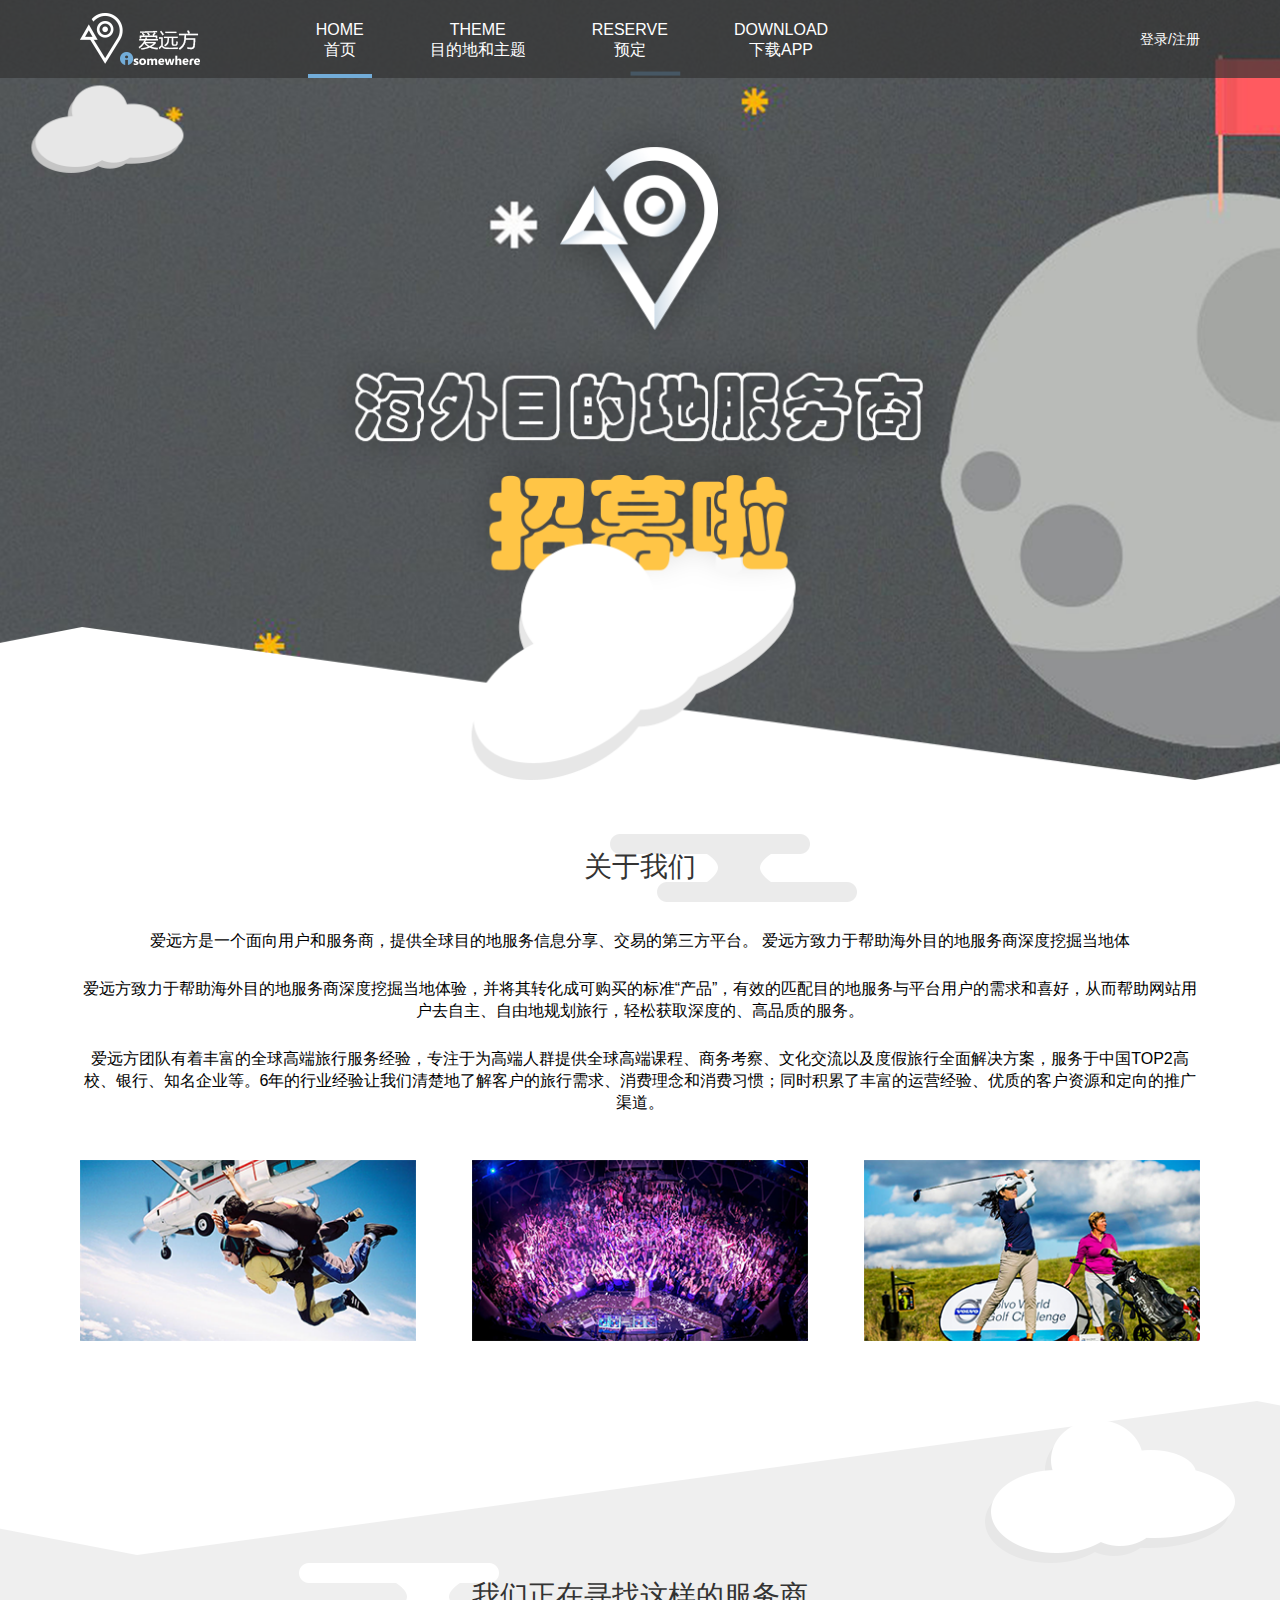
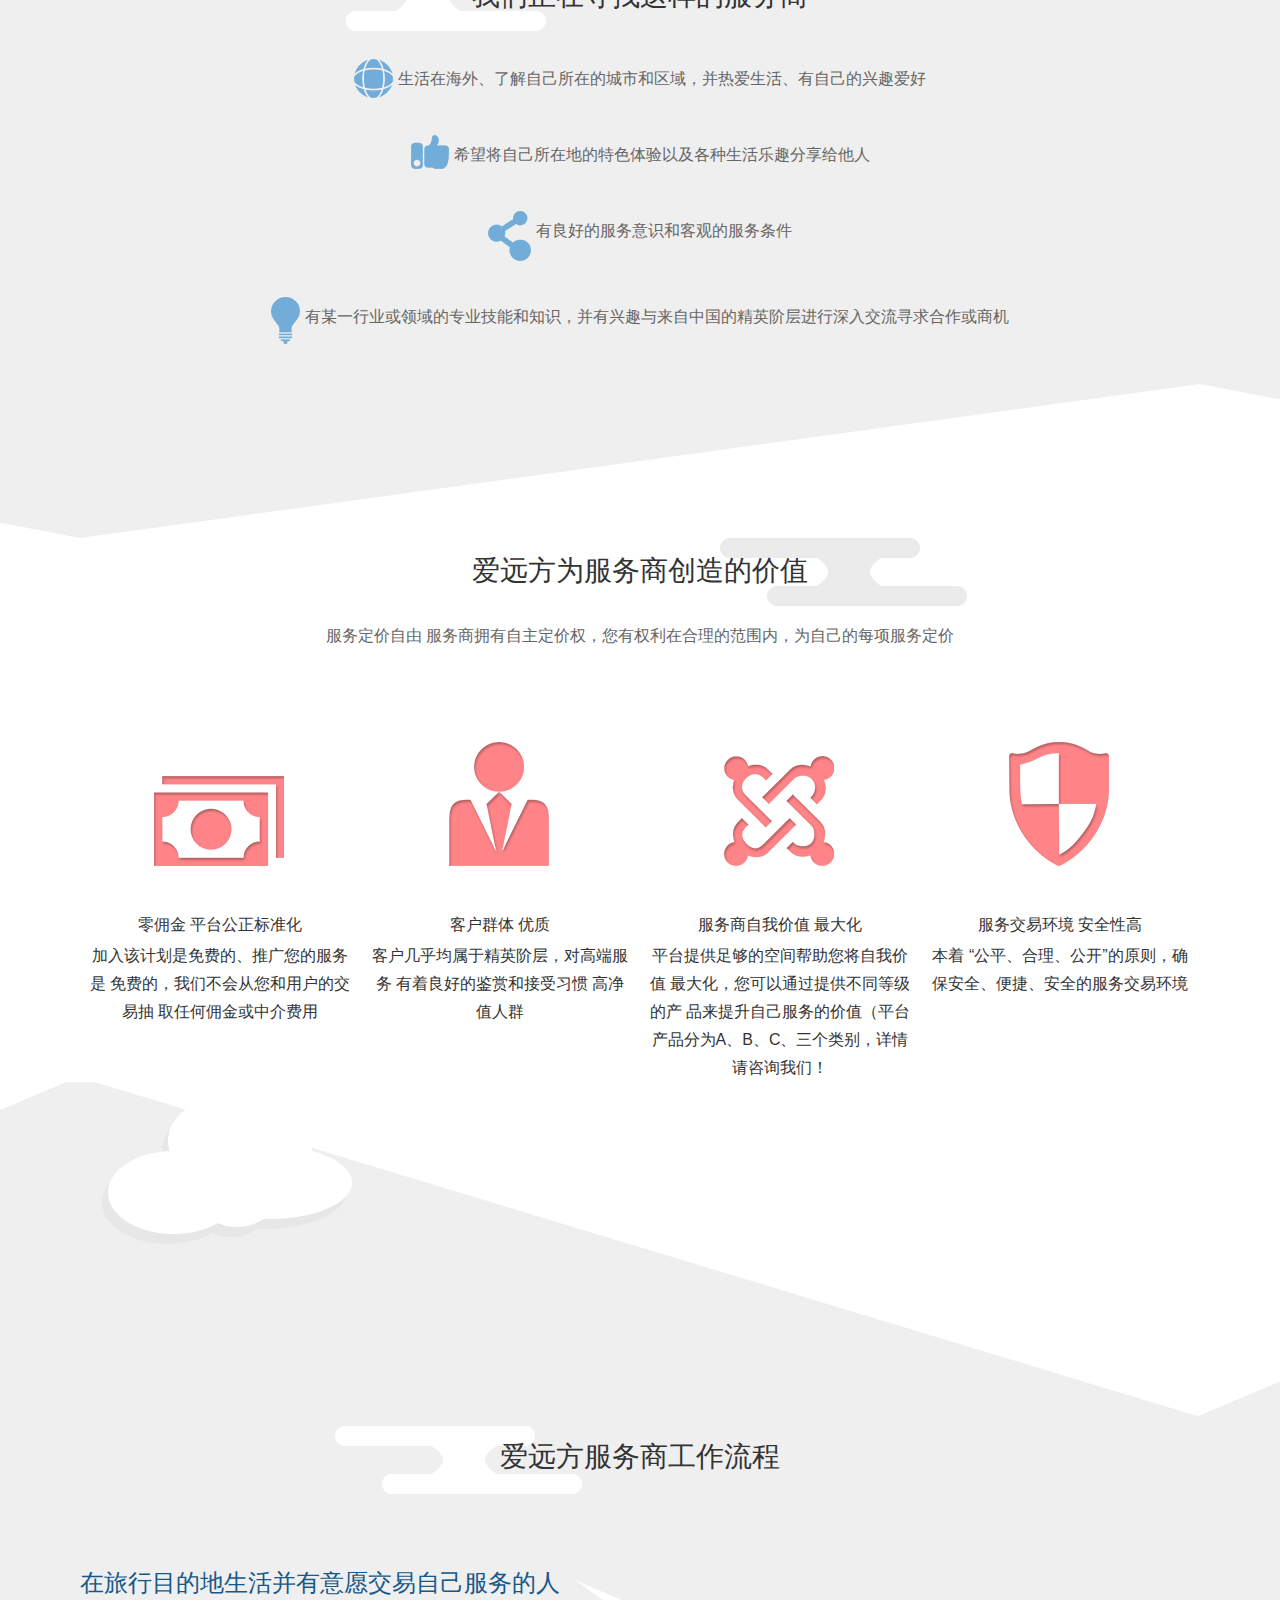
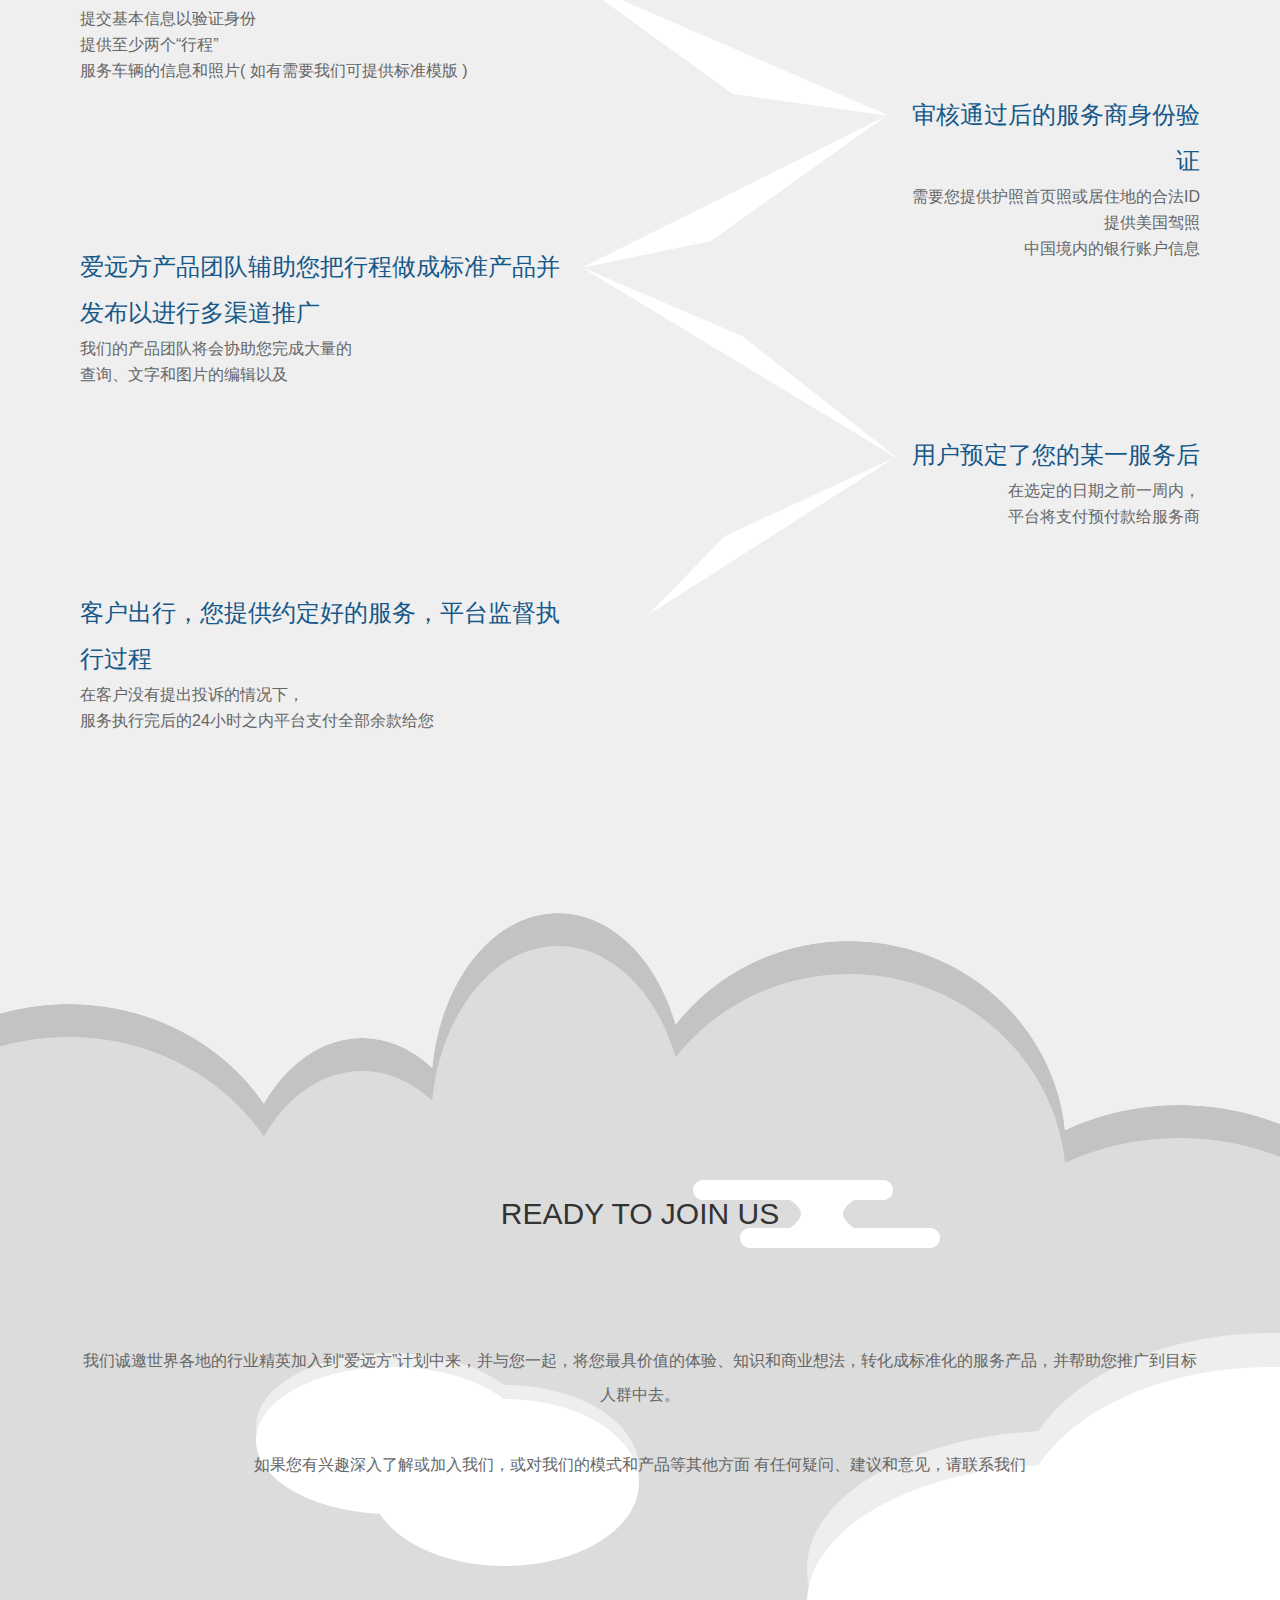
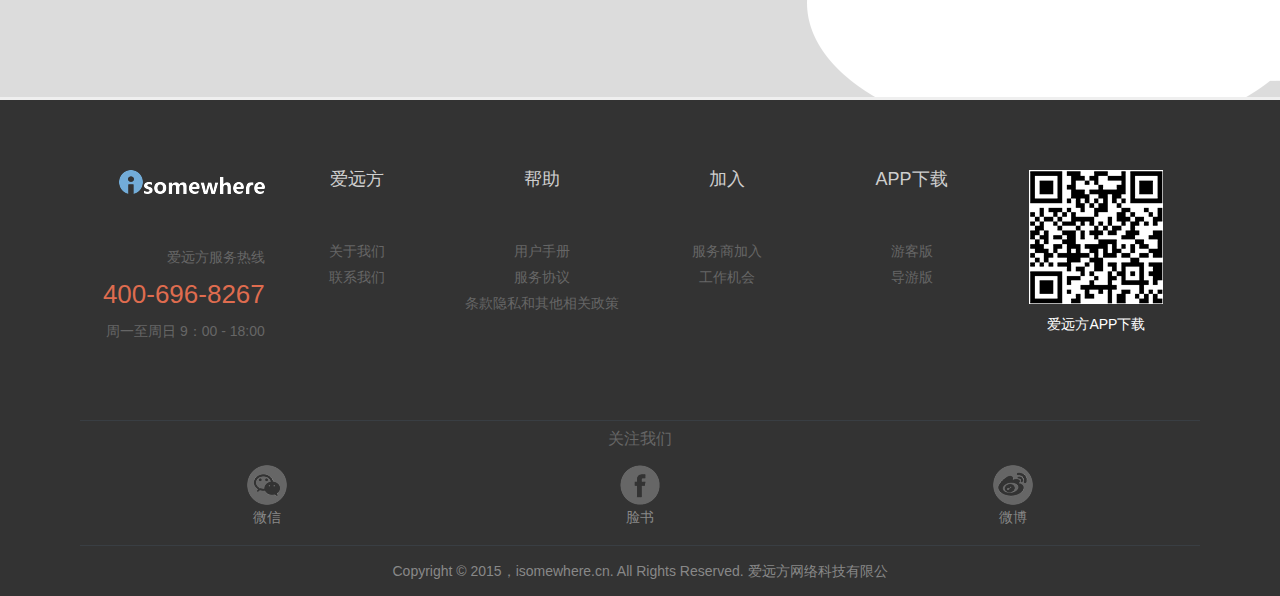
<file: recruit/recruit.html>
<!DOCTYPE html>
<html lang="en">

<head>
    <meta charset="UTF-8">
    <title>爱远方－招募</title>
    <!-- 初始化css -->
    <link rel="stylesheet" href="../css/neat.css">
    <!-- 基本公共布局css -->
    <link rel="stylesheet" href="../css/layout.css">
    <!-- 招募页面样式 -->
    <link rel="stylesheet" href="../css/recruit.css">
</head>

<body>
    <div class="is-mask"></div>
    <div class="is-login">
        <div class="is-circle"></div>
        <div class="is-login-close"></div>
        <div class="is-form">
            <div class="is-email">
                <div class="is-left-icon is-email-icon"></div>
                <div class="is-right-input">
                    <input type="text" class="is-l-input" placeholder="电子邮箱">
                </div>
            </div>
            <div class="is-pass">
                <div class="is-left-icon is-pass-icon"></div>
                <div class="is-right-input">
                    <input type="password" class="is-l-input" placeholder="密码">
                </div>
            </div>
            <button type="" class="is-submit">立即登录</button>
        </div>
        <div class="is-rigester">
            <span class="is-left"><a href="" class="is-r-btn">注册新账号</a></span>
            <span class="is-right"><a href="" class="is-forget-btn">忘记密码</a></span>
        </div>
    </div>
    <div class="is-header">
        <div class="is-header-content">
            <div class="is-logo is-left">
                <a href=""><img src="../image/icons/is-logo.png" alt=""></a>
            </div>
            <div class="is-nav is-right">
                <div class="is-nav-wrap is-clear">
                    <a href="" class="is-right is-login-btn">登录/注册</a>
                    <a href="" class="is-right is-nav-item">
                        <span class="is-en">DOWNLOAD</span>
                        <span class="is-cn">下载APP</span>
                    </a>
                    <a href="" class="is-right is-nav-item">
                        <span class="is-en">RESERVE</span>
                        <span class="is-cn">预定</span>
                    </a>
                    <a href="" class="is-right is-nav-item">
                        <span class="is-en">THEME</span>
                        <span class="is-cn">目的地和主题</span>
                    </a>
                    <a href="" class="is-right is-nav-item is-active is-mar-left-none">
                        <span class="is-en">HOME</span>
                        <span class="is-cn">首页</span>
                    </a>
                </div>
            </div>
        </div>
    </div>
    <div class="is-content">
        <div class="is-head-bg"></div>
        <div class="is-about-us">
            <div class="is-about-title">关于我们</div>
            <div class="is-about-us-detail">
                <p class="is-as-text">爱远方是一个面向用户和服务商，提供全球目的地服务信息分享、交易的第三方平台。 爱远方致力于帮助海外目的地服务商深度挖掘当地体</p>
                <p class="is-as-text">爱远方致力于帮助海外目的地服务商深度挖掘当地体验，并将其转化成可购买的标准“产品”，有效的匹配目的地服务与平台用户的需求和喜好，从而帮助网站用户去自主、自由地规划旅行，轻松获取深度的、高品质的服务。</p>
                <p class="is-as-text">
                    爱远方团队有着丰富的全球高端旅行服务经验，专注于为高端人群提供全球高端课程、商务考察、文化交流以及度假旅行全面解决方案，服务于中国TOP2高校、银行、知名企业等。6年的行业经验让我们清楚地了解客户的旅行需求、消费理念和消费习惯；同时积累了丰富的运营经验、优质的客户资源和定向的推广渠道。</p>
            </div>
            <div class="is-pic-group is-clear">
                <div class="pic-g-item"><img src="../image/aspic1.png" alt="" class="is-pics"></div>
                <div class="pic-g-item is-addmar"><img src="../image/aspic2.png" alt="" class="is-pics"></div>
                <div class="pic-g-item"><img src="../image/aspic3.png" alt="" class="is-pics"></div>
            </div>
        </div>
        <div class="is-find">
            <div class="is-find-title">我们正在寻找这样的服务商</div>
            <div class="is-find-text">
                <p class="is-find-p"><img src="../image/icons/findsb1.png" alt="">生活在海外、了解自己所在的城市和区域，并热爱生活、有自己的兴趣爱好 </p>
                <p class="is-find-p"><img src="../image/icons/findsb2.png" alt="">希望将自己所在地的特色体验以及各种生活乐趣分享给他人 </p>
                <p class="is-find-p"><img src="../image/icons/findsb3.png" alt="">有良好的服务意识和客观的服务条件 </p>
                <p class="is-find-p"><img src="../image/icons/findsb4.png" alt="">有某一行业或领域的专业技能和知识，并有兴趣与来自中国的精英阶层进行深入交流寻求合作或商机</p>
            </div>
        </div>
        <div class="is-our-value">
            <div class="is-value-title">爱远方为服务商创造的价值</div>
            <p class="is-value-intro">服务定价自由 服务商拥有自主定价权，您有权利在合理的范围内，为自己的每项服务定价 </p>
            <div class="is-value-detail-wrap is-clear">
                <div class="is-value-d-item">
                    <div class="is-v-pic-wrap">
                        <img src="../image/is-value1.png" alt="">
                    </div>
                    <p class="is-inner-title">零佣金 平台公正标准化</p>
                    <p class="is-inner-detail">加入该计划是免费的、推广您的服务是 免费的，我们不会从您和用户的交易抽 取任何佣金或中介费用</p>
                </div>
                <div class="is-value-d-item">
                    <div class="is-v-pic-wrap">
                        <img src="../image/is-value2.png" alt="">
                    </div>
                    <p class="is-inner-title">客户群体 优质</p>
                    <p class="is-inner-detail">客户几乎均属于精英阶层，对高端服务 有着良好的鉴赏和接受习惯 高净值人群</p>
                </div>
                <div class="is-value-d-item">
                    <div class="is-v-pic-wrap">
                        <img src="../image/is-value3.png" alt="">
                    </div>
                    <p class="is-inner-title">服务商自我价值 最大化</p>
                    <p class="is-inner-detail">平台提供足够的空间帮助您将自我价值 最大化，您可以通过提供不同等级的产 品来提升自己服务的价值（平台产品分为A、B、C、三个类别，详情请咨询我们！</p>
                </div>
                <div class="is-value-d-item">
                    <div class="is-v-pic-wrap">
                        <img src="../image/is-value4.png" alt="">
                    </div>
                    <p class="is-inner-title">服务交易环境 安全性高</p>
                    <p class="is-inner-detail">本着 “公平、合理、公开”的原则，确 保安全、便捷、安全的服务交易环境</p>
                </div>
            </div>
        </div>
        <div class="is-work-flow">
            <div class="is-work-title">
                爱远方服务商工作流程
            </div>
            <div class="is-work-main is-clear">
                <div class="is-left is-toarrow">
                    <div class="is-flow-item">
                        <div class="flow-item-title">在旅行目的地生活并有意愿交易自己服务的人</div>
                        <div class="flow-item-list"> 提交基本信息以验证身份</div>
                        <div class="flow-item-list"> 提供至少两个“行程”</div>
                        <div class="flow-item-list"> 服务车辆的信息和照片( 如有需要我们可提供标准模版 )</div>
                    </div>
                    <div class="is-flow-item is-reposition">
                        <div class="flow-item-title">爱远方产品团队辅助您把行程做成标准产品并发布以进行多渠道推广</div>
                        <div class="flow-item-list"> 我们的产品团队将会协助您完成大量的</div>
                        <div class="flow-item-list"> 查询、文字和图片的编辑以及</div>
                    </div>
                    <div class="is-flow-item is-position">
                        <div class="flow-item-title">客户出行，您提供约定好的服务，平台监督执行过程</div>
                        <div class="flow-item-list"> 在客户没有提出投诉的情况下，</div>
                        <div class="flow-item-list"> 服务执行完后的24小时之内平台支付全部余款给您</div>
                    </div>
                </div>
                <div class="is-right-arrow">
                    <div class="is-flow-item is-f-posi">
                        <div class="flow-item-title">审核通过后的服务商身份验证</div>
                        <div class="flow-item-list"> 需要您提供护照首页照或居住地的合法ID</div>
                        <div class="flow-item-list"> 提供美国驾照</div>
                        <div class="flow-item-list"> 中国境内的银行账户信息</div>
                    </div>
                    <div class="is-flow-item is-t-posi">
                        <div class="flow-item-title">用户预定了您的某一服务后</div>
                        <div class="flow-item-list"> 在选定的日期之前一周内，</div>
                        <div class="flow-item-list"> 平台将支付预付款给服务商</div>
                    </div>
                </div>
            </div>
        </div>
        <div class="is-contact">
            <div class="is-contact-title">
                READY TO JOIN US
            </div>
            <div class="is-contact-detail">
                <p class="is-con-text">我们诚邀世界各地的行业精英加入到“爱远方”计划中来，并与您一起，将您最具价值的体验、知识和商业想法，转化成标准化的服务产品，并帮助您推广到目标人群中去。</p>
                <p class="is-con-text">
                    如果您有兴趣深入了解或加入我们，或对我们的模式和产品等其他方面 有任何疑问、建议和意见，请联系我们
                </p>
            </div>
        </div>
    </div>
    <div class="is-footer">
        <div class="is-footer-wrap">
            <div class="is-footer-title">
                "以信任为基础的服务"
            </div>
            <div class="is-footer-func is-clear">
                <div class="is-footer-func-item">
                    <div class="is-f-i-bg"><img src="../image/icons/is-f-i1.png" alt=""></div>
                    <div class="is-f-i-intro">便宜</div>
                </div>
                <div class="is-footer-func-item">
                    <div class="is-f-i-bg"><img src="../image/icons/is-f-i2.png" alt=""></div>
                    <div class="is-f-i-intro">透明</div>
                </div>
                <div class="is-footer-func-item">
                    <div class="is-f-i-bg"><img src="../image/icons/is-f-i3.png" alt=""></div>
                    <div class="is-f-i-intro">保障</div>
                </div>
                <div class="is-footer-func-item">
                    <div class="is-f-i-bg"><img src="../image/icons/is-f-i4.png" alt="" class="is-add-mar"></div>
                    <div class="is-f-i-intro">自由</div>
                </div>
            </div>
            <div class="is-footer-other is-clear">
                <div class="is-f-o-item is-first">
                    <div class="is-title-bottom is-first">
                        <img src="../image/icons/is-footer-logo.png" alt="">
                    </div>
                    <div>
                        <p class="is-f-ser">爱远方服务热线</p>
                        <p class="is-tel">400-696-8267</p>
                        <p class="is-f-ser">周一至周日 9：00 - 18:00</p>
                    </div>
                </div>
                <div class="is-f-o-item">
                    <div class="is-title-bottom">
                        爱远方
                    </div>
                    <div>
                        <p class="is-f-ser"><a href="">关于我们</a></p>
                        <p class="is-f-ser"><a href="">联系我们</a></p>
                    </div>
                </div>
                <div class="is-f-o-item">
                    <div class="is-title-bottom">
                        帮助
                    </div>
                    <div>
                        <p class="is-f-ser"><a href="">用户手册</a></p>
                        <p class="is-f-ser"><a href="">服务协议</a></p>
                        <p class="is-f-ser"><a href="">条款隐私和其他相关政策</a></p>
                    </div>
                </div>
                <div class="is-f-o-item">
                    <div class="is-title-bottom">
                        加入
                    </div>
                    <div>
                        <p class="is-f-ser"><a href="">服务商加入</a></p>
                        <p class="is-f-ser"><a href="">工作机会</a></p>
                    </div>
                </div>
                <div class="is-f-o-item">
                    <div class="is-title-bottom">
                        APP下载
                    </div>
                    <div>
                        <p class="is-f-ser"><a href="">游客版</a></p>
                        <p class="is-f-ser"><a href="">导游版</a></p>
                    </div>
                </div>
                <div class="is-f-o-item">
                    <div class="is-barcode">
                        <img src="../image/icons/is-barcode.png" alt="">
                    </div>
                    <span><a href="" class="is-download">爱远方APP下载</a></span>
                </div>
            </div>
            <div class="is-third is-clear">
                <div class="is-share">关注我们</div>
                <div class="is-t-item">
                    <a href="">
                        <div><img src="../image/icons/is-weixin.png" alt=""></div>
                        <span>微信</span>
                    </a>
                </div>
                <div class="is-t-item">
                    <a href="">
                        <div><img src="../image/icons/is-facebook.png" alt=""></div>
                        <span>脸书</span>
                    </a>
                </div>
                <div class="is-t-item">
                    <a href="">
                        <div><img src="../image/icons/is-weibo.png" alt=""></div>
                        <span>微博</span>
                    </a>
                </div>
            </div>
            <div class="is-copy">
                Copyright © 2015，isomewhere.cn. All Rights Reserved. 爱远方网络科技有限公
            </div>
        </div>
    </div>
    <script src="../js/jquery.min.js"></script>
    <script src="../js/layout.js"></script>
</body>

</html>
</file>
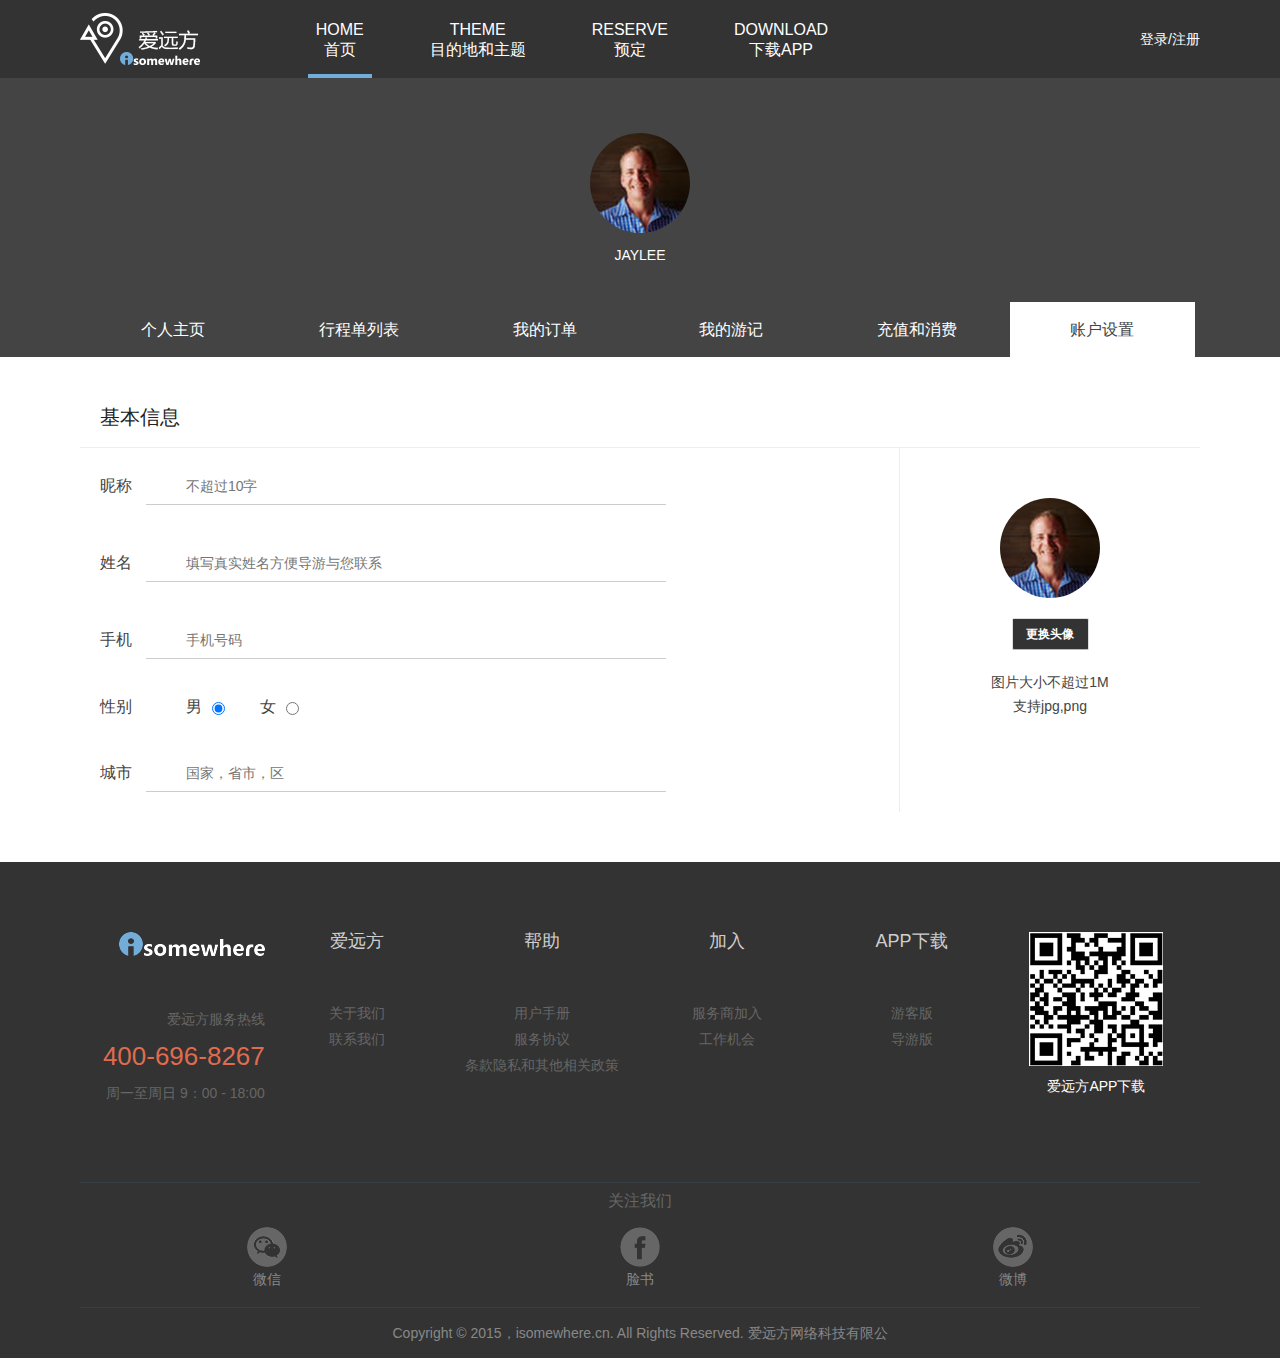
<file: user-center/amount-settings.html>
<!DOCTYPE html>
<html lang="en">

<head>
    <meta charset="UTF-8">
    <title>爱远方</title>
    <!-- 初始化css -->
    <link rel="stylesheet" href="../css/neat.css">
    <!-- 基本公共布局css -->
    <link rel="stylesheet" href="../css/layout.css">
    <!--  共有样式 -->
	<link rel="stylesheet" href="../css/public.css">
	<!-- 个人中心样式 -->
	<link rel="stylesheet" href="../css/user-center.css">
</head>

<body>
    <div class="is-mask"></div>
    <div class="is-login">
        <div class="is-circle"></div>
        <div class="is-login-close"></div>  
        <div class="is-form">
            <div class="is-email">
                <div class="is-left-icon is-email-icon"></div>
                <div class="is-right-input">
                    <input type="text" class="is-l-input" placeholder="电子邮箱">
                </div>
            </div>
            <div class="is-pass">
                <div class="is-left-icon is-pass-icon"></div>
                <div class="is-right-input">
                    <input type="password" class="is-l-input" placeholder="密码">
                </div>
            </div>
            <button type="" class="is-submit">立即登录</button>
        </div> 
        <div class="is-rigester">
            <span class="is-left"><a href="" class="is-r-btn">注册新账号</a></span>
            <span class="is-right"><a href="" class="is-forget-btn">忘记密码</a></span>
        </div>
    </div>
	<!-- header -->
    <div class="is-header">
        <div class="is-header-content">
            <div class="is-logo is-left">
                <a href=""><img src="../image/icons/is-logo.png" alt=""></a>
            </div>
            <div class="is-nav is-right">
                <div class="is-nav-wrap is-clear">
                    <a href="" class="is-right is-login-btn">登录/注册</a>
                    <a href="" class="is-right is-nav-item">
                        <span class="is-en">DOWNLOAD</span>
                        <span class="is-cn">下载APP</span>
                    </a>
                    <a href="" class="is-right is-nav-item">
                        <span class="is-en">RESERVE</span>
                        <span class="is-cn">预定</span>
                    </a>
                    <a href="" class="is-right is-nav-item">
                        <span class="is-en">THEME</span>
                        <span class="is-cn">目的地和主题</span>
                    </a>
                    <a href="" class="is-right is-nav-item is-active is-mar-left-none">
                        <span class="is-en">HOME</span>
                        <span class="is-cn">首页</span>
                    </a>
                </div>
            </div>
        </div>
    </div>

    <!-- 个人中心内容 -->
    <div class="is-content">
    	<div class="is-user-con">
    		<div class="is-userhead-box">
    			<div class="head-img border-circle text-center">
    				<img src="../image/head-img.png" height="80" width="80" alt="">
    			</div>
    			<p class="text-center">JAYLEE</p>
    		</div>
    		<ul class="is-menu-con clearfix">
    			<li class="link-item pull-left"><a href="user.html" class="link">个人主页</a></li>
    			<li class="link-item pull-left"><a href="trip-list.html" class="link">行程单列表</a></li>
    			<li class="link-item pull-left"><a href="order-list.html" class="link">我的订单</a></li>
    			<li class="link-item pull-left"><a href="travels-list.html" class="link">我的游记</a></li>
    			<li class="link-item pull-left"><a href="consume-record.html" class="link">充值和消费</a></li>
    			<li class="link-item pull-left"><a href="amount-settings.html" class="link active">账户设置</a></li>
    		</ul>
    	</div>
    	<div class="is-content-con">
    		<div class="is-content-inner">
    			<div class="settings-list">
    				<div class="settings-amount">
                        <h3 class="list-bar-title">
                            <span>基本信息</span>
                        </h3>
                        <div class="settings-wrap">
                            <div class="set-headimg-box pull-right">
                                <div class="img-box border-circle">
                                    <img src="../image/head-img.png" height="160" width="160" alt="">
                                </div>
                                <p class="text-center set-headimg-btngroup">
                                    <button class="pb-btn set-headimg">更换头像</button>
                                </p>
                                <p class="txt-plain text-center">图片大小不超过1M</p>
                                <p class="txt-plain text-center">支持jpg,png</p>
                            </div>
                            <div class="set-main-box">
                                <p class="input-row">
                                    <label for="">昵称</label>
                                    <input type="text" placeholder="不超过10字" class="nickname">
                                </p>
                                <p class="input-row">
                                    <label for="">姓名</label>
                                    <input type="text" placeholder="填写真实姓名方便导游与您联系" class="name">
                                </p>
                                <p class="input-row">
                                    <label for="">手机</label>
                                    <input type="text" placeholder="手机号码" class="telphone">
                                </p>
                                <p class="input-row">
                                    <label for="">性别</label>
                                    <span class="radio-group">
                                        <label for="">男</label><input checked="checked" type="radio" name="sex" class="radio">
                                        <label for="">女</label><input type="radio" name="sex" class="radio">
                                    </span>
                                </p>
                                <p class="input-row">
                                    <label for="">城市</label>
                                    <input type="text" placeholder="国家，省市，区" class="city">
                                </p>
                            </div>
                        </div>
                    </div>
    			</div>
    		</div>
    	</div>
    </div>

	<!-- footer -->
    <div class="is-footer">
        <div class="is-footer-wrap">
            <div class="is-footer-title">
                "以信任为基础的服务"
            </div>
            <div class="is-footer-func is-clear">
                <div class="is-footer-func-item">
                    <div class="is-f-i-bg"><img src="../image/icons/is-f-i1.png" alt=""></div>
                    <div class="is-f-i-intro">便宜</div>
                </div>
                <div class="is-footer-func-item">
                    <div class="is-f-i-bg"><img src="../image/icons/is-f-i2.png" alt=""></div>
                    <div class="is-f-i-intro">透明</div>
                </div>
                <div class="is-footer-func-item">
                    <div class="is-f-i-bg"><img src="../image/icons/is-f-i3.png" alt=""></div>
                    <div class="is-f-i-intro">保障</div>
                </div>
                <div class="is-footer-func-item">
                    <div class="is-f-i-bg"><img src="../image/icons/is-f-i4.png" alt="" class="is-add-mar"></div>
                    <div class="is-f-i-intro">自由</div>
                </div>
            </div>
            <div class="is-footer-other is-clear">
                <div class="is-f-o-item is-first">
                    <div class="is-title-bottom is-first">
                        <img src="../image/icons/is-footer-logo.png" alt="">
                    </div>
                    <div>
                        <p class="is-f-ser">爱远方服务热线</p>
                        <p class="is-tel">400-696-8267</p>
                        <p class="is-f-ser">周一至周日 9：00 - 18:00</p>
                    </div>
                </div>
                <div class="is-f-o-item">
                    <div class="is-title-bottom">
                        爱远方
                    </div>
                    <div>
                        <p class="is-f-ser"><a href="">关于我们</a></p>
                        <p class="is-f-ser"><a href="">联系我们</a></p>
                    </div>
                </div>
                <div class="is-f-o-item">
                    <div class="is-title-bottom">
                        帮助
                    </div>
                    <div>
                        <p class="is-f-ser"><a href="">用户手册</a></p>
                        <p class="is-f-ser"><a href="">服务协议</a></p>
                        <p class="is-f-ser"><a href="">条款隐私和其他相关政策</a></p>
                    </div>
                </div>
                <div class="is-f-o-item">
                    <div class="is-title-bottom">
                        加入
                    </div>
                    <div>
                        <p class="is-f-ser"><a href="">服务商加入</a></p>
                        <p class="is-f-ser"><a href="">工作机会</a></p>
                    </div>
                </div>
                <div class="is-f-o-item">
                    <div class="is-title-bottom">
                        APP下载
                    </div>
                    <div>
                        <p class="is-f-ser"><a href="">游客版</a></p>
                        <p class="is-f-ser"><a href="">导游版</a></p>
                    </div>
                </div>
                <div class="is-f-o-item">
                    <div class="is-barcode">
                        <img src="../image/icons/is-barcode.png" alt="">
                    </div>
                    <span><a href="" class="is-download">爱远方APP下载</a></span>
                </div>
            </div>
            <div class="is-third is-clear">
                <div class="is-share">关注我们</div>
                <div class="is-t-item">
                    <a href="">
                        <div><img src="../image/icons/is-weixin.png" alt=""></div>
                        <span>微信</span>
                    </a>
                </div>
                <div class="is-t-item">
                    <a href="">
                        <div><img src="../image/icons/is-facebook.png" alt=""></div>
                        <span>脸书</span>
                    </a>
                </div>
                <div class="is-t-item">
                    <a href="">
                        <div><img src="../image/icons/is-weibo.png" alt=""></div>
                        <span>微博</span>
                    </a>
                </div>
            </div>
            <div class="is-copy">
                Copyright © 2015，isomewhere.cn. All Rights Reserved. 爱远方网络科技有限公
            </div>
        </div>
    </div>
    <script src="../js/jquery.min.js"></script>
    <script src="../js/layout.js"></script>
</body>
</html>
</file>
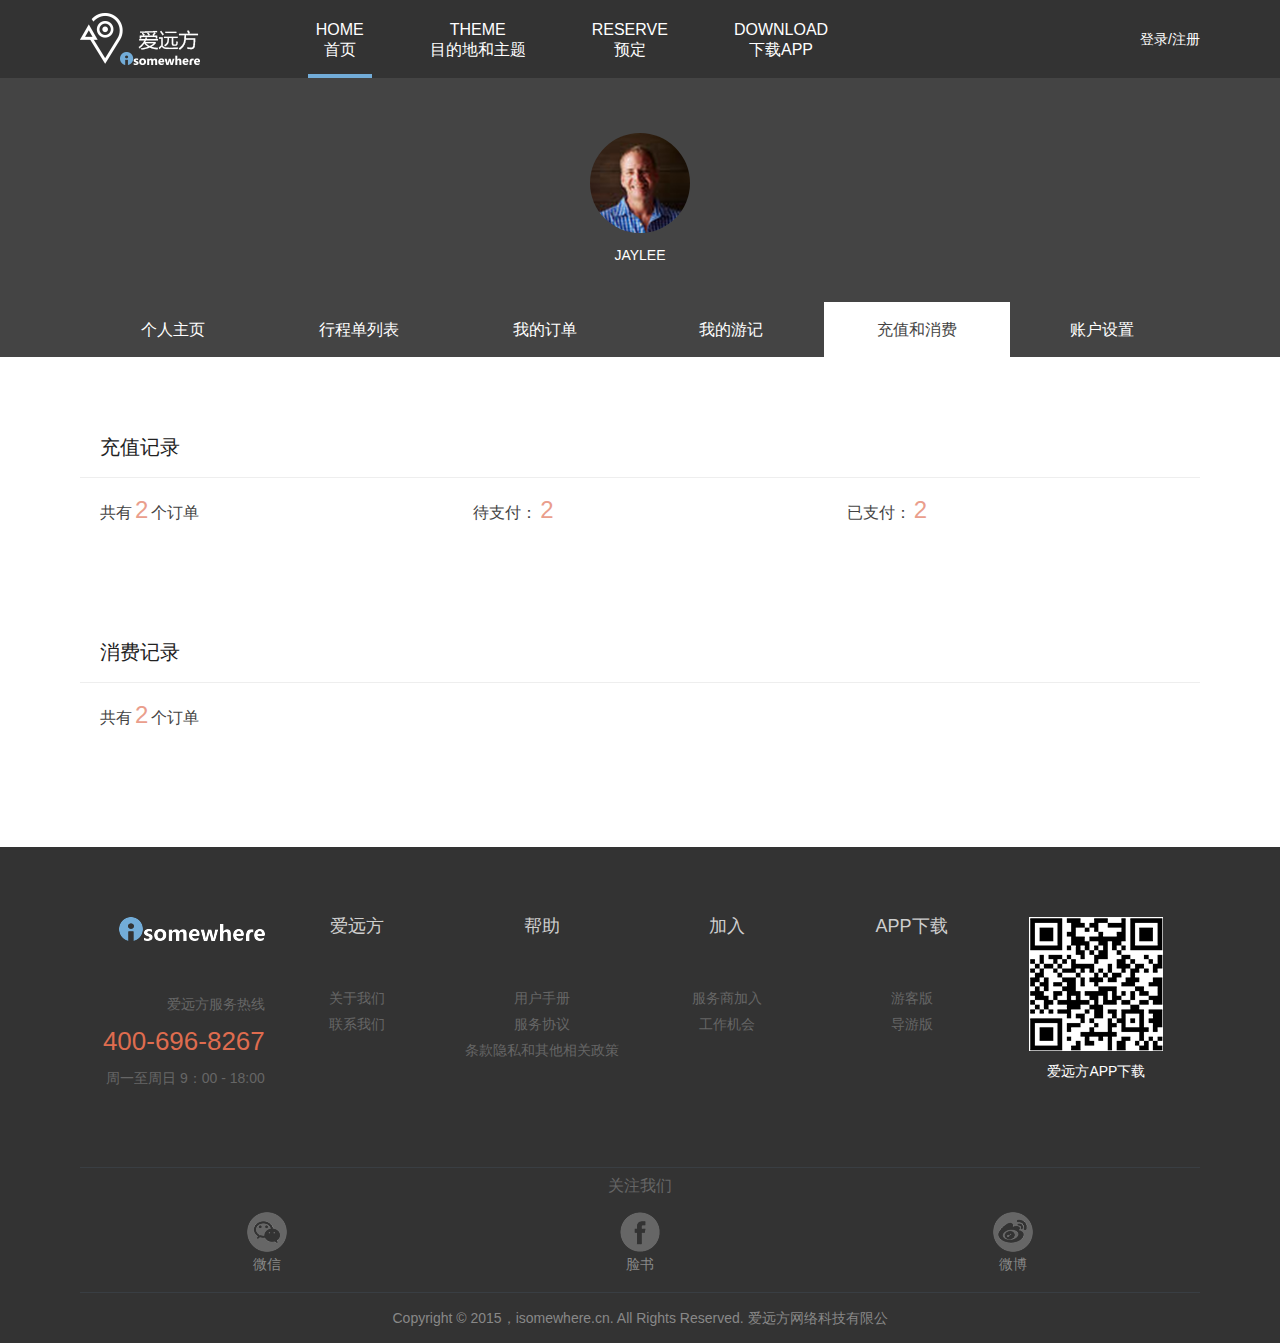
<file: user-center/consume-record.html>
<!DOCTYPE html>
<html lang="en">

<head>
    <meta charset="UTF-8">
    <title>爱远方</title>
    <!-- 初始化css -->
    <link rel="stylesheet" href="../css/neat.css">
    <!-- 基本公共布局css -->
    <link rel="stylesheet" href="../css/layout.css">
    <!--  共有样式 -->
	<link rel="stylesheet" href="../css/public.css">
	<!-- 个人中心样式 -->
	<link rel="stylesheet" href="../css/user-center.css">
</head>

<body>
    <div class="is-mask"></div>
    <div class="is-login">
        <div class="is-circle"></div>
        <div class="is-login-close"></div>  
        <div class="is-form">
            <div class="is-email">
                <div class="is-left-icon is-email-icon"></div>
                <div class="is-right-input">
                    <input type="text" class="is-l-input" placeholder="电子邮箱">
                </div>
            </div>
            <div class="is-pass">
                <div class="is-left-icon is-pass-icon"></div>
                <div class="is-right-input">
                    <input type="password" class="is-l-input" placeholder="密码">
                </div>
            </div>
            <button type="" class="is-submit">立即登录</button>
        </div> 
        <div class="is-rigester">
            <span class="is-left"><a href="" class="is-r-btn">注册新账号</a></span>
            <span class="is-right"><a href="" class="is-forget-btn">忘记密码</a></span>
        </div>
    </div>
	<!-- header -->
    <div class="is-header">
        <div class="is-header-content">
            <div class="is-logo is-left">
                <a href=""><img src="../image/icons/is-logo.png" alt=""></a>
            </div>
            <div class="is-nav is-right">
                <div class="is-nav-wrap is-clear">
                    <a href="" class="is-right is-login-btn">登录/注册</a>
                    <a href="" class="is-right is-nav-item">
                        <span class="is-en">DOWNLOAD</span>
                        <span class="is-cn">下载APP</span>
                    </a>
                    <a href="" class="is-right is-nav-item">
                        <span class="is-en">RESERVE</span>
                        <span class="is-cn">预定</span>
                    </a>
                    <a href="" class="is-right is-nav-item">
                        <span class="is-en">THEME</span>
                        <span class="is-cn">目的地和主题</span>
                    </a>
                    <a href="" class="is-right is-nav-item is-active is-mar-left-none">
                        <span class="is-en">HOME</span>
                        <span class="is-cn">首页</span>
                    </a>
                </div>
            </div>
        </div>
    </div>

    <!-- 个人中心内容 -->
    <div class="is-content">
    	<div class="is-user-con">
    		<div class="is-userhead-box">
    			<div class="head-img border-circle text-center">
    				<img src="../image/head-img.png" height="80" width="80" alt="">
    			</div>
    			<p class="text-center">JAYLEE</p>
    		</div>
    		<ul class="is-menu-con clearfix">
    			<li class="link-item pull-left"><a href="user.html" class="link">个人主页</a></li>
    			<li class="link-item pull-left"><a href="trip-list.html" class="link">行程单列表</a></li>
    			<li class="link-item pull-left"><a href="order-list.html" class="link">我的订单</a></li>
    			<li class="link-item pull-left"><a href="travels-list.html" class="link">我的游记</a></li>
    			<li class="link-item pull-left"><a href="consume-record.html" class="link active">充值和消费</a></li>
    			<li class="link-item pull-left"><a href="amount-settings.html" class="link">账户设置</a></li>
    		</ul>
    	</div>
    	<div class="is-content-con">
    		<div class="is-content-inner">
    			<div class="consume-list">
    				<div class="consume-amount">
                        <h3 class="list-bar-title">
                            <span>充值记录</span>
                        </h3>
                        <ul class="pb-row amount-num">
                            <li class="pb-col-4">
                                共有<span class="num">2</span>个订单
                            </li>
                            <li class="pb-col-4">
                                待支付：<span class="num">2</span>   
                            </li>
                            <li class="pb-col-4">
                                已支付：<span class="num">2</span>   
                            </li>
                        </ul>
                    </div>

                    <div class="consume-amount">
                        <h3 class="list-bar-title">
                            <span>消费记录</span>
                        </h3>
                        <ul class="pb-row amount-num">
                            <li class="pb-col-12">
                                共有<span class="num">2</span>个订单
                            </li>
                        </ul>
                    </div>

    			</div>
    		</div>
    	</div>
    </div>

	<!-- footer -->
    <div class="is-footer">
        <div class="is-footer-wrap">
            <div class="is-footer-title">
                "以信任为基础的服务"
            </div>
            <div class="is-footer-func is-clear">
                <div class="is-footer-func-item">
                    <div class="is-f-i-bg"><img src="../image/icons/is-f-i1.png" alt=""></div>
                    <div class="is-f-i-intro">便宜</div>
                </div>
                <div class="is-footer-func-item">
                    <div class="is-f-i-bg"><img src="../image/icons/is-f-i2.png" alt=""></div>
                    <div class="is-f-i-intro">透明</div>
                </div>
                <div class="is-footer-func-item">
                    <div class="is-f-i-bg"><img src="../image/icons/is-f-i3.png" alt=""></div>
                    <div class="is-f-i-intro">保障</div>
                </div>
                <div class="is-footer-func-item">
                    <div class="is-f-i-bg"><img src="../image/icons/is-f-i4.png" alt="" class="is-add-mar"></div>
                    <div class="is-f-i-intro">自由</div>
                </div>
            </div>
            <div class="is-footer-other is-clear">
                <div class="is-f-o-item is-first">
                    <div class="is-title-bottom is-first">
                        <img src="../image/icons/is-footer-logo.png" alt="">
                    </div>
                    <div>
                        <p class="is-f-ser">爱远方服务热线</p>
                        <p class="is-tel">400-696-8267</p>
                        <p class="is-f-ser">周一至周日 9：00 - 18:00</p>
                    </div>
                </div>
                <div class="is-f-o-item">
                    <div class="is-title-bottom">
                        爱远方
                    </div>
                    <div>
                        <p class="is-f-ser"><a href="">关于我们</a></p>
                        <p class="is-f-ser"><a href="">联系我们</a></p>
                    </div>
                </div>
                <div class="is-f-o-item">
                    <div class="is-title-bottom">
                        帮助
                    </div>
                    <div>
                        <p class="is-f-ser"><a href="">用户手册</a></p>
                        <p class="is-f-ser"><a href="">服务协议</a></p>
                        <p class="is-f-ser"><a href="">条款隐私和其他相关政策</a></p>
                    </div>
                </div>
                <div class="is-f-o-item">
                    <div class="is-title-bottom">
                        加入
                    </div>
                    <div>
                        <p class="is-f-ser"><a href="">服务商加入</a></p>
                        <p class="is-f-ser"><a href="">工作机会</a></p>
                    </div>
                </div>
                <div class="is-f-o-item">
                    <div class="is-title-bottom">
                        APP下载
                    </div>
                    <div>
                        <p class="is-f-ser"><a href="">游客版</a></p>
                        <p class="is-f-ser"><a href="">导游版</a></p>
                    </div>
                </div>
                <div class="is-f-o-item">
                    <div class="is-barcode">
                        <img src="../image/icons/is-barcode.png" alt="">
                    </div>
                    <span><a href="" class="is-download">爱远方APP下载</a></span>
                </div>
            </div>
            <div class="is-third is-clear">
                <div class="is-share">关注我们</div>
                <div class="is-t-item">
                    <a href="">
                        <div><img src="../image/icons/is-weixin.png" alt=""></div>
                        <span>微信</span>
                    </a>
                </div>
                <div class="is-t-item">
                    <a href="">
                        <div><img src="../image/icons/is-facebook.png" alt=""></div>
                        <span>脸书</span>
                    </a>
                </div>
                <div class="is-t-item">
                    <a href="">
                        <div><img src="../image/icons/is-weibo.png" alt=""></div>
                        <span>微博</span>
                    </a>
                </div>
            </div>
            <div class="is-copy">
                Copyright © 2015，isomewhere.cn. All Rights Reserved. 爱远方网络科技有限公
            </div>
        </div>
    </div>
    <script src="../js/jquery.min.js"></script>
    <script src="../js/layout.js"></script>
</body>
</html>
</file>
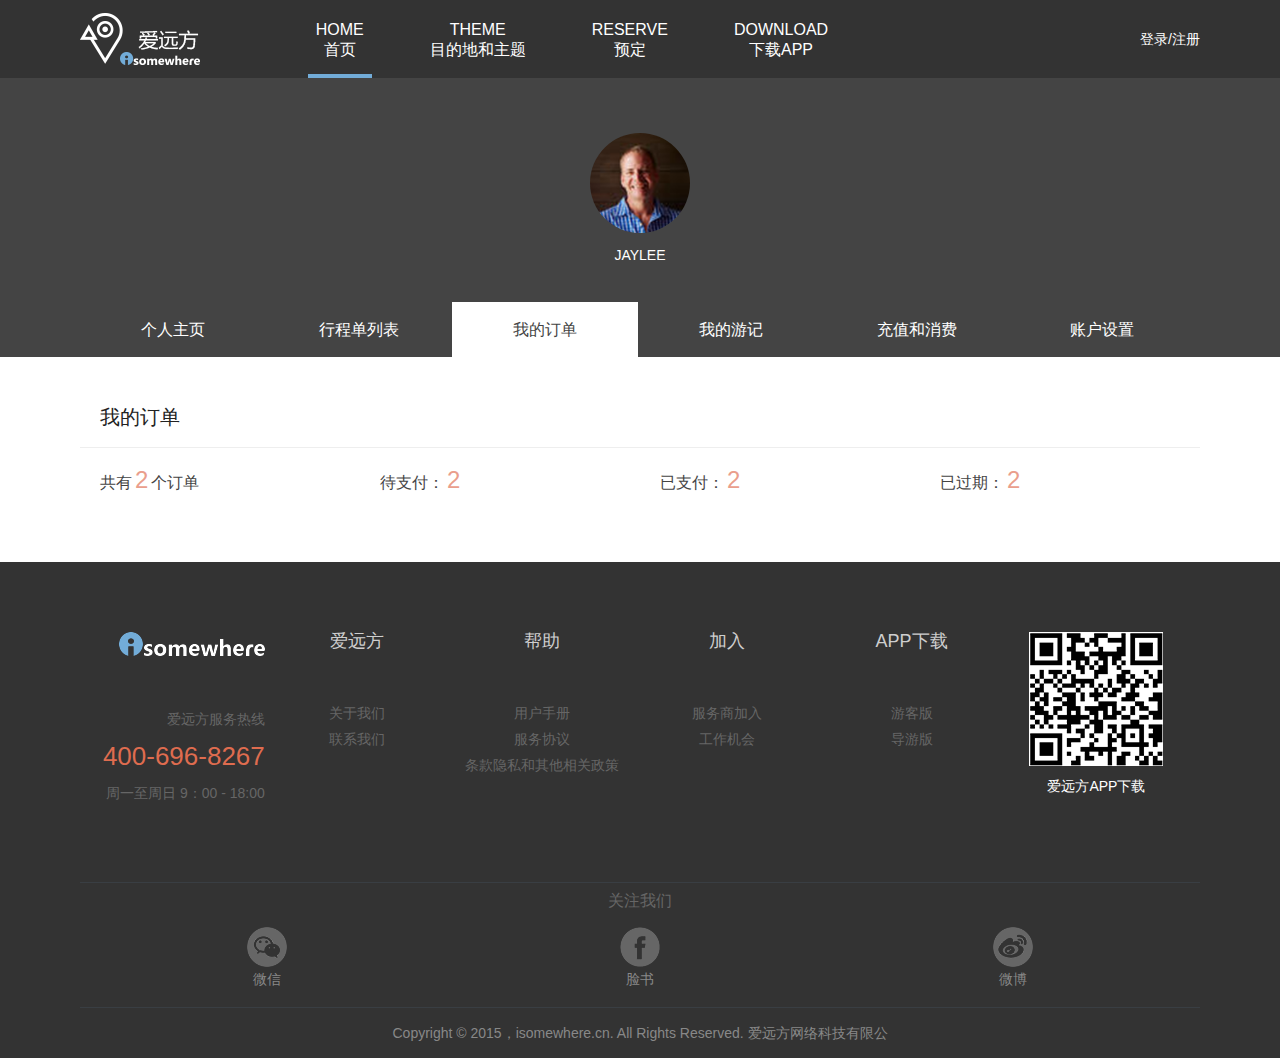
<file: user-center/order-list.html>
<!DOCTYPE html>
<html lang="en">

<head>
    <meta charset="UTF-8">
    <title>爱远方</title>
    <!-- 初始化css -->
    <link rel="stylesheet" href="../css/neat.css">
    <!-- 基本公共布局css -->
    <link rel="stylesheet" href="../css/layout.css">
    <!--  共有样式 -->
	<link rel="stylesheet" href="../css/public.css">
	<!-- 个人中心样式 -->
	<link rel="stylesheet" href="../css/user-center.css">
</head>

<body>
    <div class="is-mask"></div>
    <div class="is-login">
        <div class="is-circle"></div>
        <div class="is-login-close"></div>  
        <div class="is-form">
            <div class="is-email">
                <div class="is-left-icon is-email-icon"></div>
                <div class="is-right-input">
                    <input type="text" class="is-l-input" placeholder="电子邮箱">
                </div>
            </div>
            <div class="is-pass">
                <div class="is-left-icon is-pass-icon"></div>
                <div class="is-right-input">
                    <input type="password" class="is-l-input" placeholder="密码">
                </div>
            </div>
            <button type="" class="is-submit">立即登录</button>
        </div> 
        <div class="is-rigester">
            <span class="is-left"><a href="" class="is-r-btn">注册新账号</a></span>
            <span class="is-right"><a href="" class="is-forget-btn">忘记密码</a></span>
        </div>
    </div>
	<!-- header -->
    <div class="is-header">
        <div class="is-header-content">
            <div class="is-logo is-left">
                <a href=""><img src="../image/icons/is-logo.png" alt=""></a>
            </div>
            <div class="is-nav is-right">
                <div class="is-nav-wrap is-clear">
                    <a href="" class="is-right is-login-btn">登录/注册</a>
                    <a href="" class="is-right is-nav-item">
                        <span class="is-en">DOWNLOAD</span>
                        <span class="is-cn">下载APP</span>
                    </a>
                    <a href="" class="is-right is-nav-item">
                        <span class="is-en">RESERVE</span>
                        <span class="is-cn">预定</span>
                    </a>
                    <a href="" class="is-right is-nav-item">
                        <span class="is-en">THEME</span>
                        <span class="is-cn">目的地和主题</span>
                    </a>
                    <a href="" class="is-right is-nav-item is-active is-mar-left-none">
                        <span class="is-en">HOME</span>
                        <span class="is-cn">首页</span>
                    </a>
                </div>
            </div>
        </div>
    </div>

    <!-- 个人中心内容 -->
    <div class="is-content">
    	<div class="is-user-con">
    		<div class="is-userhead-box">
    			<div class="head-img border-circle text-center">
    				<img src="../image/head-img.png" height="80" width="80" alt="">
    			</div>
    			<p class="text-center">JAYLEE</p>
    		</div>
    		<ul class="is-menu-con clearfix">
    			<li class="link-item pull-left"><a href="user.html" class="link">个人主页</a></li>
    			<li class="link-item pull-left"><a href="trip-list.html" class="link">行程单列表</a></li>
    			<li class="link-item pull-left"><a href="order-list.html" class="link active">我的订单</a></li>
    			<li class="link-item pull-left"><a href="travels-list.html" class="link">我的游记</a></li>
    			<li class="link-item pull-left"><a href="consume-record.html" class="link">充值和消费</a></li>
    			<li class="link-item pull-left"><a href="amount-settings.html" class="link">账户设置</a></li>
    		</ul>
    	</div>
    	<div class="is-content-con">
    		<div class="is-content-inner">
    			<div class="order-list">
    				<div class="order-amount">
                        <h3 class="list-bar-title">
                            <span>我的订单</span>
                        </h3>
                        <ul class="pb-row amount-num">
                            <li class="pb-col-3">
                                共有<span class="num">2</span>个订单
                            </li>
                            <li class="pb-col-3">
                                待支付：<span class="num">2</span>   
                            </li>
                            <li class="pb-col-3">
                                已支付：<span class="num">2</span>   
                            </li>
                            <li class="pb-col-3">
                                已过期：<span class="num">2</span> 
                            </li>
                        </ul>
                    </div>
    			</div>
    		</div>
    	</div>
    </div>

	<!-- footer -->
    <div class="is-footer">
        <div class="is-footer-wrap">
            <div class="is-footer-title">
                "以信任为基础的服务"
            </div>
            <div class="is-footer-func is-clear">
                <div class="is-footer-func-item">
                    <div class="is-f-i-bg"><img src="../image/icons/is-f-i1.png" alt=""></div>
                    <div class="is-f-i-intro">便宜</div>
                </div>
                <div class="is-footer-func-item">
                    <div class="is-f-i-bg"><img src="../image/icons/is-f-i2.png" alt=""></div>
                    <div class="is-f-i-intro">透明</div>
                </div>
                <div class="is-footer-func-item">
                    <div class="is-f-i-bg"><img src="../image/icons/is-f-i3.png" alt=""></div>
                    <div class="is-f-i-intro">保障</div>
                </div>
                <div class="is-footer-func-item">
                    <div class="is-f-i-bg"><img src="../image/icons/is-f-i4.png" alt="" class="is-add-mar"></div>
                    <div class="is-f-i-intro">自由</div>
                </div>
            </div>
            <div class="is-footer-other is-clear">
                <div class="is-f-o-item is-first">
                    <div class="is-title-bottom is-first">
                        <img src="../image/icons/is-footer-logo.png" alt="">
                    </div>
                    <div>
                        <p class="is-f-ser">爱远方服务热线</p>
                        <p class="is-tel">400-696-8267</p>
                        <p class="is-f-ser">周一至周日 9：00 - 18:00</p>
                    </div>
                </div>
                <div class="is-f-o-item">
                    <div class="is-title-bottom">
                        爱远方
                    </div>
                    <div>
                        <p class="is-f-ser"><a href="">关于我们</a></p>
                        <p class="is-f-ser"><a href="">联系我们</a></p>
                    </div>
                </div>
                <div class="is-f-o-item">
                    <div class="is-title-bottom">
                        帮助
                    </div>
                    <div>
                        <p class="is-f-ser"><a href="">用户手册</a></p>
                        <p class="is-f-ser"><a href="">服务协议</a></p>
                        <p class="is-f-ser"><a href="">条款隐私和其他相关政策</a></p>
                    </div>
                </div>
                <div class="is-f-o-item">
                    <div class="is-title-bottom">
                        加入
                    </div>
                    <div>
                        <p class="is-f-ser"><a href="">服务商加入</a></p>
                        <p class="is-f-ser"><a href="">工作机会</a></p>
                    </div>
                </div>
                <div class="is-f-o-item">
                    <div class="is-title-bottom">
                        APP下载
                    </div>
                    <div>
                        <p class="is-f-ser"><a href="">游客版</a></p>
                        <p class="is-f-ser"><a href="">导游版</a></p>
                    </div>
                </div>
                <div class="is-f-o-item">
                    <div class="is-barcode">
                        <img src="../image/icons/is-barcode.png" alt="">
                    </div>
                    <span><a href="" class="is-download">爱远方APP下载</a></span>
                </div>
            </div>
            <div class="is-third is-clear">
                <div class="is-share">关注我们</div>
                <div class="is-t-item">
                    <a href="">
                        <div><img src="../image/icons/is-weixin.png" alt=""></div>
                        <span>微信</span>
                    </a>
                </div>
                <div class="is-t-item">
                    <a href="">
                        <div><img src="../image/icons/is-facebook.png" alt=""></div>
                        <span>脸书</span>
                    </a>
                </div>
                <div class="is-t-item">
                    <a href="">
                        <div><img src="../image/icons/is-weibo.png" alt=""></div>
                        <span>微博</span>
                    </a>
                </div>
            </div>
            <div class="is-copy">
                Copyright © 2015，isomewhere.cn. All Rights Reserved. 爱远方网络科技有限公
            </div>
        </div>
    </div>
    <script src="../js/jquery.min.js"></script>
    <script src="../js/layout.js"></script>
</body>
</html>
</file>
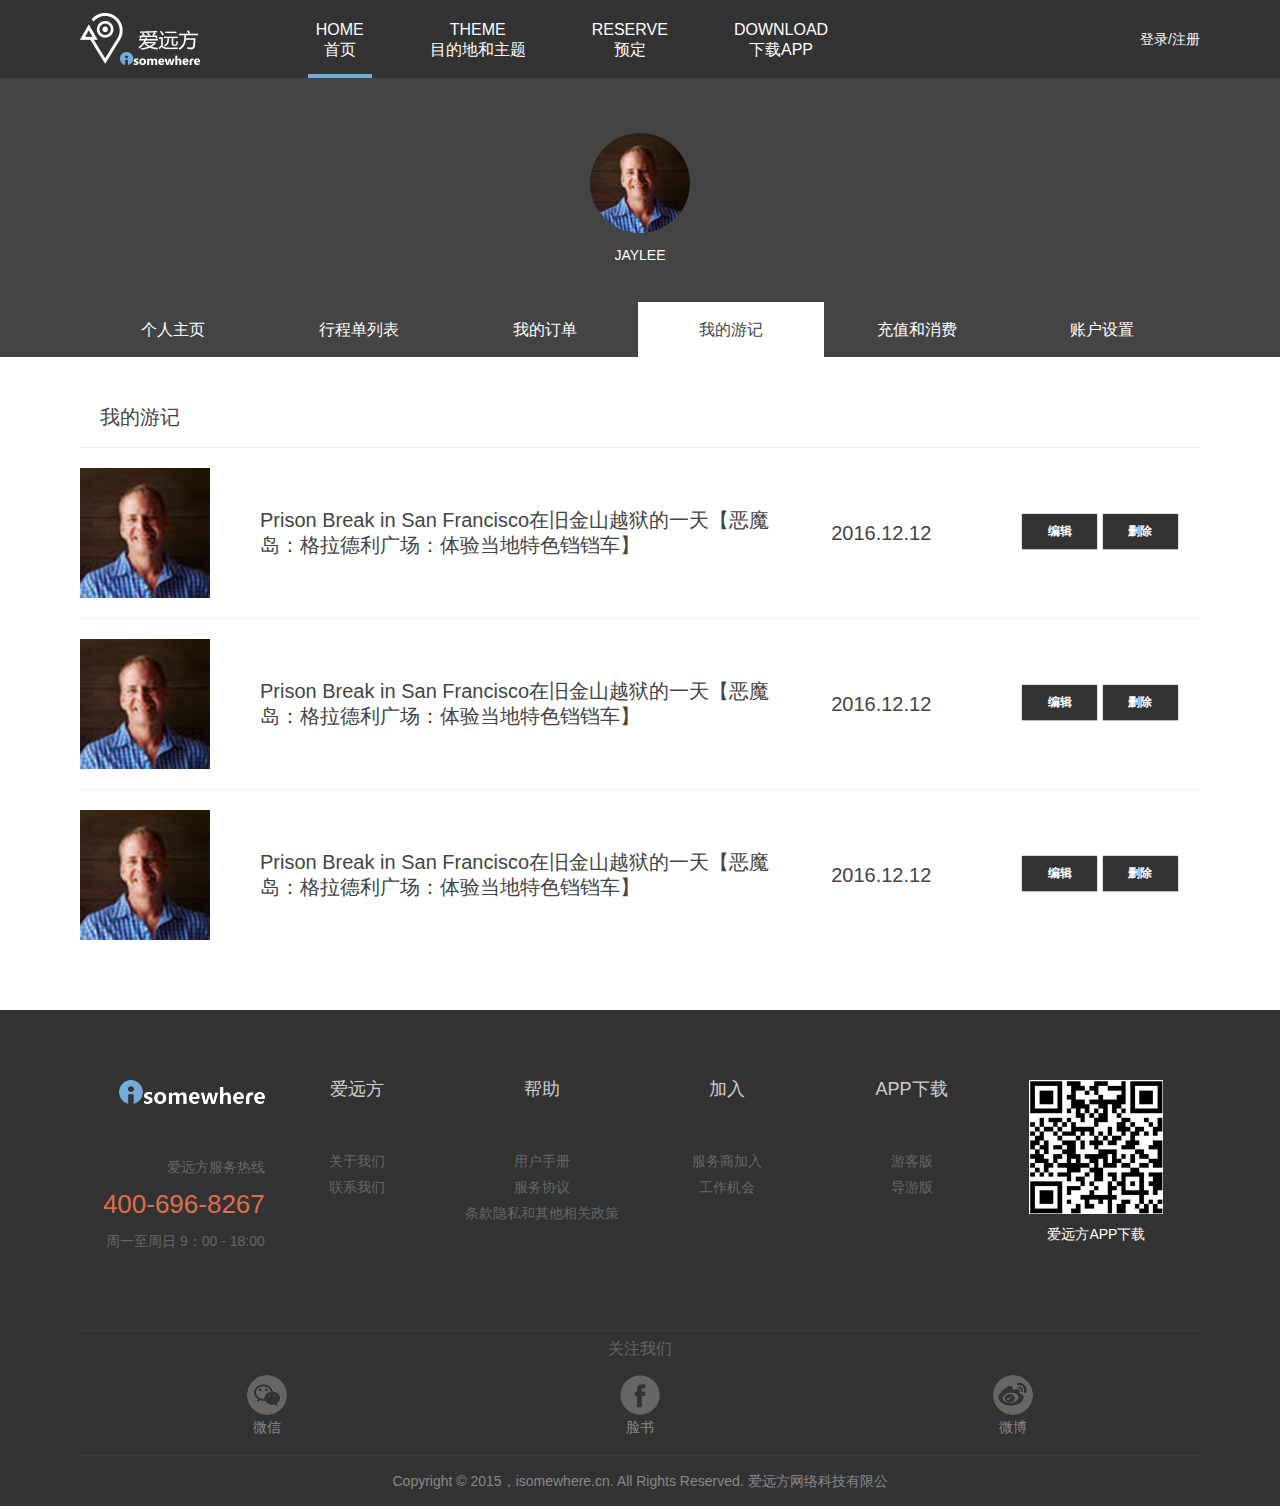
<file: user-center/travels-list.html>
<!DOCTYPE html>
<html lang="en">

<head>
    <meta charset="UTF-8">
    <title>爱远方</title>
    <!-- 初始化css -->
    <link rel="stylesheet" href="../css/neat.css">
    <!-- 基本公共布局css -->
    <link rel="stylesheet" href="../css/layout.css">
    <!--  共有样式 -->
	<link rel="stylesheet" href="../css/public.css">
	<!-- 个人中心样式 -->
	<link rel="stylesheet" href="../css/user-center.css">
</head>

<body>
    <div class="is-mask"></div>
    <div class="is-login">
        <div class="is-circle"></div>
        <div class="is-login-close"></div>  
        <div class="is-form">
            <div class="is-email">
                <div class="is-left-icon is-email-icon"></div>
                <div class="is-right-input">
                    <input type="text" class="is-l-input" placeholder="电子邮箱">
                </div>
            </div>
            <div class="is-pass">
                <div class="is-left-icon is-pass-icon"></div>
                <div class="is-right-input">
                    <input type="password" class="is-l-input" placeholder="密码">
                </div>
            </div>
            <button type="" class="is-submit">立即登录</button>
        </div> 
        <div class="is-rigester">
            <span class="is-left"><a href="" class="is-r-btn">注册新账号</a></span>
            <span class="is-right"><a href="" class="is-forget-btn">忘记密码</a></span>
        </div>
    </div>
	<!-- header -->
    <div class="is-header">
        <div class="is-header-content">
            <div class="is-logo is-left">
                <a href=""><img src="../image/icons/is-logo.png" alt=""></a>
            </div>
            <div class="is-nav is-right">
                <div class="is-nav-wrap is-clear">
                    <a href="" class="is-right is-login-btn">登录/注册</a>
                    <a href="" class="is-right is-nav-item">
                        <span class="is-en">DOWNLOAD</span>
                        <span class="is-cn">下载APP</span>
                    </a>
                    <a href="" class="is-right is-nav-item">
                        <span class="is-en">RESERVE</span>
                        <span class="is-cn">预定</span>
                    </a>
                    <a href="" class="is-right is-nav-item">
                        <span class="is-en">THEME</span>
                        <span class="is-cn">目的地和主题</span>
                    </a>
                    <a href="" class="is-right is-nav-item is-active is-mar-left-none">
                        <span class="is-en">HOME</span>
                        <span class="is-cn">首页</span>
                    </a>
                </div>
            </div>
        </div>
    </div>

    <!-- 个人中心内容 -->
    <div class="is-content">
    	<div class="is-user-con">
    		<div class="is-userhead-box">
    			<div class="head-img border-circle text-center">
    				<img src="../image/head-img.png" height="80" width="80" alt="">
    			</div>
    			<p class="text-center">JAYLEE</p>
    		</div>
    		<ul class="is-menu-con clearfix">
    			<li class="link-item pull-left"><a href="user.html" class="link">个人主页</a></li>
    			<li class="link-item pull-left"><a href="trip-list.html" class="link">行程单列表</a></li>
    			<li class="link-item pull-left"><a href="order-list.html" class="link">我的订单</a></li>
    			<li class="link-item pull-left"><a href="travels-list.html" class="link active">我的游记</a></li>
    			<li class="link-item pull-left"><a href="consume-record.html" class="link">充值和消费</a></li>
    			<li class="link-item pull-left"><a href="amount-settings.html" class="link">账户设置</a></li>
    		</ul>
    	</div>
    	<div class="is-content-con">
    		<div class="is-content-inner">
    			<div class="travel-list">
                    <h3 class="list-bar-title">
                        <span>我的游记</span>
                    </h3>
                    <ul class="travel-item-wrap">
                        <li class="travel-item border-b">
                            <div class="pull-left cover-img">
                                <img src="../image/head-img.png" height="160" width="160" alt="">
                            </div>
                            <div class="btn-group pull-right">
                                <button class="pb-btn">编辑</button>
                                <button class="pb-btn">删除</button>
                            </div>
                            <div class="pb-row travel-content">
                                <span class="pb-col-9 text-title">
                                    <a href="" class="inner">Prison Break in San Francisco在旧金山越狱的一天【恶魔岛：格拉德利广场：体验当地特色铛铛车】</a>
                                </span>
                                <span class="pb-col-3 text-center time-date">2016.12.12</span>
                            </div>
                        </li>

                        <li class="travel-item border-b">
                            <div class="pull-left cover-img">
                                <img src="../image/head-img.png" height="160" width="160" alt="">
                            </div>
                            <div class="btn-group pull-right">
                                <button class="pb-btn">编辑</button>
                                <button class="pb-btn">删除</button>
                            </div>
                            <div class="pb-row travel-content">
                                <span class="pb-col-9 text-title">
                                    <a href="" class="inner">Prison Break in San Francisco在旧金山越狱的一天【恶魔岛：格拉德利广场：体验当地特色铛铛车】</a>
                                </span>
                                <span class="pb-col-3 text-center time-date">2016.12.12</span>
                            </div>
                        </li>

                        <li class="travel-item border-b">
                            <div class="pull-left cover-img">
                                <img src="../image/head-img.png" height="160" width="160" alt="">
                            </div>
                            <div class="btn-group pull-right">
                                <button class="pb-btn">编辑</button>
                                <button class="pb-btn">删除</button>
                            </div>
                            <div class="pb-row travel-content">
                                <span class="pb-col-9 text-title">
                                    <a href="" class="inner">Prison Break in San Francisco在旧金山越狱的一天【恶魔岛：格拉德利广场：体验当地特色铛铛车】</a>
                                </span>
                                <span class="pb-col-3 text-center time-date">2016.12.12</span>
                            </div>
                        </li>

                    </ul>
    			</div>
    		</div>
    	</div>
    </div>

	<!-- footer -->
    <div class="is-footer">
        <div class="is-footer-wrap">
            <div class="is-footer-title">
                "以信任为基础的服务"
            </div>
            <div class="is-footer-func is-clear">
                <div class="is-footer-func-item">
                    <div class="is-f-i-bg"><img src="../image/icons/is-f-i1.png" alt=""></div>
                    <div class="is-f-i-intro">便宜</div>
                </div>
                <div class="is-footer-func-item">
                    <div class="is-f-i-bg"><img src="../image/icons/is-f-i2.png" alt=""></div>
                    <div class="is-f-i-intro">透明</div>
                </div>
                <div class="is-footer-func-item">
                    <div class="is-f-i-bg"><img src="../image/icons/is-f-i3.png" alt=""></div>
                    <div class="is-f-i-intro">保障</div>
                </div>
                <div class="is-footer-func-item">
                    <div class="is-f-i-bg"><img src="../image/icons/is-f-i4.png" alt="" class="is-add-mar"></div>
                    <div class="is-f-i-intro">自由</div>
                </div>
            </div>
            <div class="is-footer-other is-clear">
                <div class="is-f-o-item is-first">
                    <div class="is-title-bottom is-first">
                        <img src="../image/icons/is-footer-logo.png" alt="">
                    </div>
                    <div>
                        <p class="is-f-ser">爱远方服务热线</p>
                        <p class="is-tel">400-696-8267</p>
                        <p class="is-f-ser">周一至周日 9：00 - 18:00</p>
                    </div>
                </div>
                <div class="is-f-o-item">
                    <div class="is-title-bottom">
                        爱远方
                    </div>
                    <div>
                        <p class="is-f-ser"><a href="">关于我们</a></p>
                        <p class="is-f-ser"><a href="">联系我们</a></p>
                    </div>
                </div>
                <div class="is-f-o-item">
                    <div class="is-title-bottom">
                        帮助
                    </div>
                    <div>
                        <p class="is-f-ser"><a href="">用户手册</a></p>
                        <p class="is-f-ser"><a href="">服务协议</a></p>
                        <p class="is-f-ser"><a href="">条款隐私和其他相关政策</a></p>
                    </div>
                </div>
                <div class="is-f-o-item">
                    <div class="is-title-bottom">
                        加入
                    </div>
                    <div>
                        <p class="is-f-ser"><a href="">服务商加入</a></p>
                        <p class="is-f-ser"><a href="">工作机会</a></p>
                    </div>
                </div>
                <div class="is-f-o-item">
                    <div class="is-title-bottom">
                        APP下载
                    </div>
                    <div>
                        <p class="is-f-ser"><a href="">游客版</a></p>
                        <p class="is-f-ser"><a href="">导游版</a></p>
                    </div>
                </div>
                <div class="is-f-o-item">
                    <div class="is-barcode">
                        <img src="../image/icons/is-barcode.png" alt="">
                    </div>
                    <span><a href="" class="is-download">爱远方APP下载</a></span>
                </div>
            </div>
            <div class="is-third is-clear">
                <div class="is-share">关注我们</div>
                <div class="is-t-item">
                    <a href="">
                        <div><img src="../image/icons/is-weixin.png" alt=""></div>
                        <span>微信</span>
                    </a>
                </div>
                <div class="is-t-item">
                    <a href="">
                        <div><img src="../image/icons/is-facebook.png" alt=""></div>
                        <span>脸书</span>
                    </a>
                </div>
                <div class="is-t-item">
                    <a href="">
                        <div><img src="../image/icons/is-weibo.png" alt=""></div>
                        <span>微博</span>
                    </a>
                </div>
            </div>
            <div class="is-copy">
                Copyright © 2015，isomewhere.cn. All Rights Reserved. 爱远方网络科技有限公
            </div>
        </div>
    </div>
    <script src="../js/jquery.min.js"></script>
    <script src="../js/layout.js"></script>
</body>
</html>
</file>
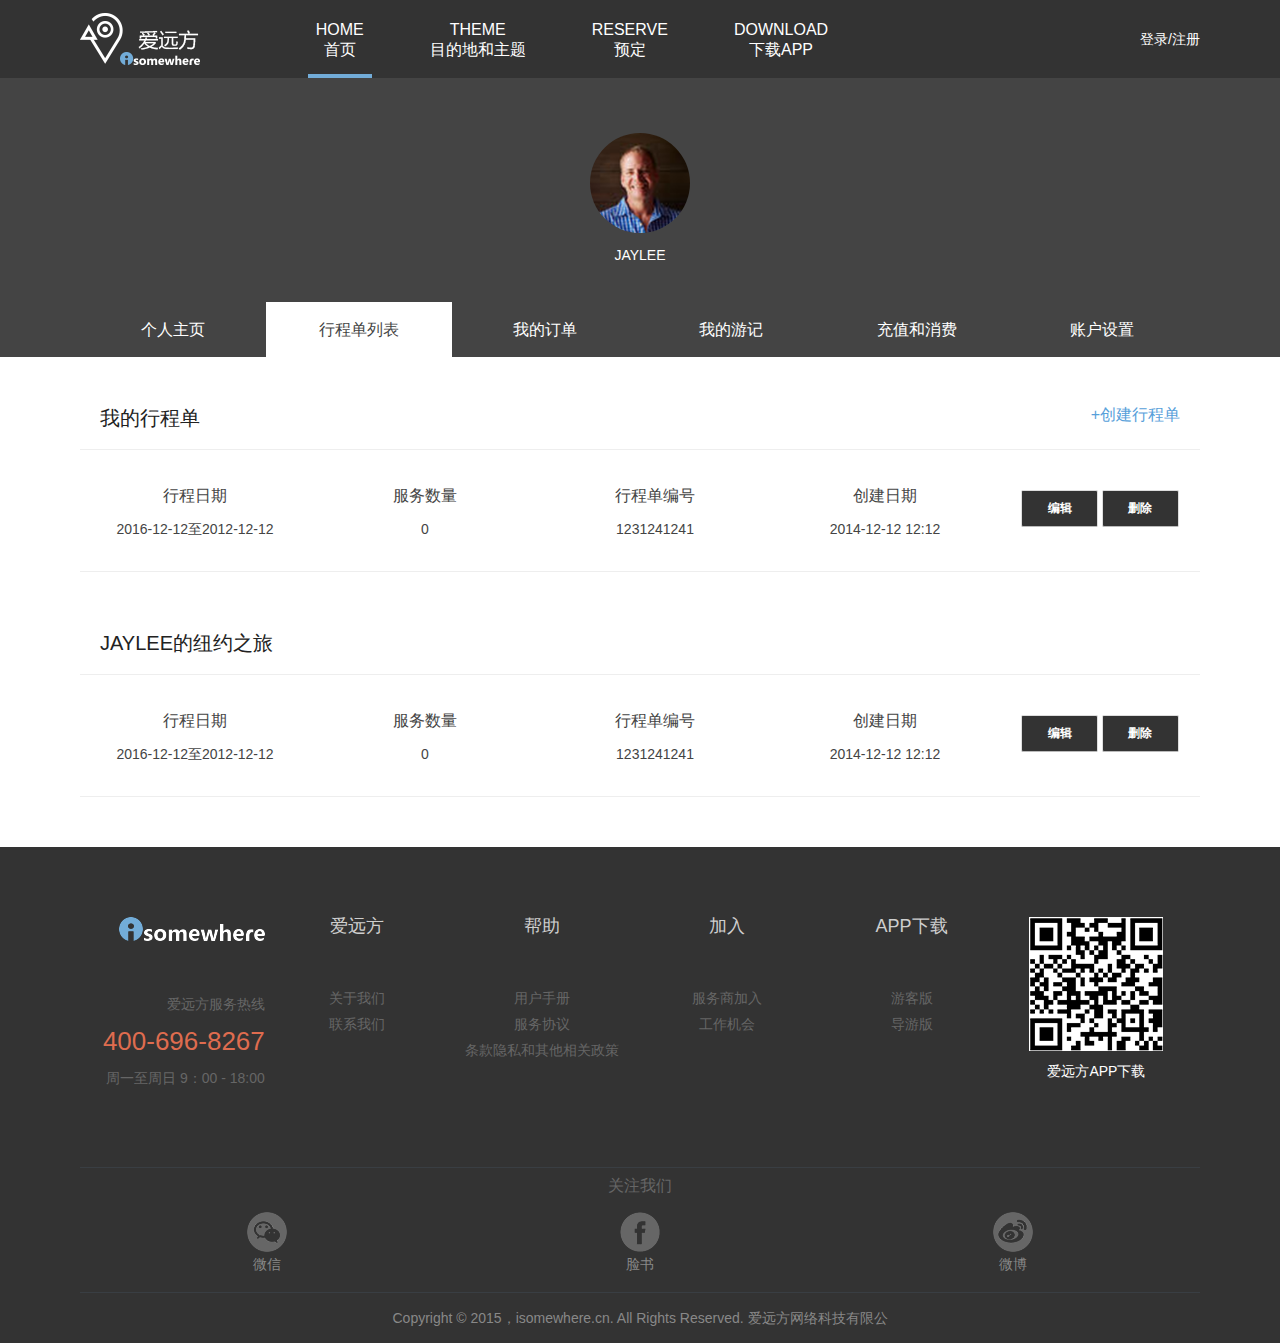
<file: user-center/trip-list.html>
<!DOCTYPE html>
<html lang="en">

<head>
    <meta charset="UTF-8">
    <title>爱远方</title>
    <!-- 初始化css -->
    <link rel="stylesheet" href="../css/neat.css">
    <!-- 基本公共布局css -->
    <link rel="stylesheet" href="../css/layout.css">
    <!--  共有样式 -->
	<link rel="stylesheet" href="../css/public.css">
	<!-- 个人中心样式 -->
	<link rel="stylesheet" href="../css/user-center.css">
</head>

<body>
    <div class="is-mask"></div>
    <div class="is-login">
        <div class="is-circle"></div>
        <div class="is-login-close"></div>  
        <div class="is-form">
            <div class="is-email">
                <div class="is-left-icon is-email-icon"></div>
                <div class="is-right-input">
                    <input type="text" class="is-l-input" placeholder="电子邮箱">
                </div>
            </div>
            <div class="is-pass">
                <div class="is-left-icon is-pass-icon"></div>
                <div class="is-right-input">
                    <input type="password" class="is-l-input" placeholder="密码">
                </div>
            </div>
            <button type="" class="is-submit">立即登录</button>
        </div> 
        <div class="is-rigester">
            <span class="is-left"><a href="" class="is-r-btn">注册新账号</a></span>
            <span class="is-right"><a href="" class="is-forget-btn">忘记密码</a></span>
        </div>
    </div>
	<!-- header -->
    <div class="is-header">
        <div class="is-header-content">
            <div class="is-logo is-left">
                <a href=""><img src="../image/icons/is-logo.png" alt=""></a>
            </div>
            <div class="is-nav is-right">
                <div class="is-nav-wrap is-clear">
                    <a href="" class="is-right is-login-btn">登录/注册</a>
                    <a href="" class="is-right is-nav-item">
                        <span class="is-en">DOWNLOAD</span>
                        <span class="is-cn">下载APP</span>
                    </a>
                    <a href="" class="is-right is-nav-item">
                        <span class="is-en">RESERVE</span>
                        <span class="is-cn">预定</span>
                    </a>
                    <a href="" class="is-right is-nav-item">
                        <span class="is-en">THEME</span>
                        <span class="is-cn">目的地和主题</span>
                    </a>
                    <a href="" class="is-right is-nav-item is-active is-mar-left-none">
                        <span class="is-en">HOME</span>
                        <span class="is-cn">首页</span>
                    </a>
                </div>
            </div>
        </div>
    </div>

    <!-- 个人中心内容 -->
    <div class="is-content">
    	<div class="is-user-con">
    		<div class="is-userhead-box">
    			<div class="head-img border-circle text-center">
    				<img src="../image/head-img.png" height="80" width="80" alt="">
    			</div>
    			<p class="text-center">JAYLEE</p>
    		</div>
    		<ul class="is-menu-con clearfix">
    			<li class="link-item pull-left"><a href="user.html" class="link">个人主页</a></li>
    			<li class="link-item pull-left"><a href="trip-list.html" class="link active">行程单列表</a></li>
    			<li class="link-item pull-left"><a href="order-list.html" class="link">我的订单</a></li>
    			<li class="link-item pull-left"><a href="travels-list.html" class="link">我的游记</a></li>
    			<li class="link-item pull-left"><a href="consume-record.html" class="link">充值和消费</a></li>
    			<li class="link-item pull-left"><a href="amount-settings.html" class="link">账户设置</a></li>
    		</ul>
    	</div>
    	<div class="is-content-con">
    		<div class="is-content-inner">
    			<div class="trip-list">
    				<div class="self-trip-list">
                        <h3 class="trip-title">
                            <span>我的行程单</span>
                            <a class="pull-right" href="">+创建行程单</a>
                        </h3>
                        <div class="list-item">
                            <div class="btn-group pull-right">
                                <button class="pb-btn">编辑</button>
                                <button class="pb-btn">删除</button>
                            </div>
                            <div class="list-con">
                                <ul class="list-title pb-row">
                                    <li class="pb-col-3">行程日期</li>
                                    <li class="pb-col-3">服务数量</li>
                                    <li class="pb-col-3">行程单编号</li>
                                    <li class="pb-col-3">创建日期</li>
                                </ul>
                                <ul class="data-list pb-row">
                                    <li class="pb-col-3">2016-12-12至2012-12-12</li>
                                    <li class="pb-col-3">0</li>
                                    <li class="pb-col-3">1231241241</li>
                                    <li class="pb-col-3">2014-12-12 12:12</li>
                                </ul>
                            </div>
                            
                        </div>
                    </div>
                
                    <div class="self-trip-list">
                        <h3 class="trip-title">
                            <span>JAYLEE的纽约之旅</span>
                        </h3>
                        <div class="list-item">
                            <div class="btn-group pull-right">
                                <button class="pb-btn">编辑</button>
                                <button class="pb-btn">删除</button>
                            </div>
                            <div class="list-con">
                                <ul class="list-title pb-row">
                                    <li class="pb-col-3">行程日期</li>
                                    <li class="pb-col-3">服务数量</li>
                                    <li class="pb-col-3">行程单编号</li>
                                    <li class="pb-col-3">创建日期</li>
                                </ul>
                                <ul class="data-list pb-row">
                                    <li class="pb-col-3">2016-12-12至2012-12-12</li>
                                    <li class="pb-col-3">0</li>
                                    <li class="pb-col-3">1231241241</li>
                                    <li class="pb-col-3">2014-12-12 12:12</li>
                                </ul>
                            </div>
                            
                        </div>
                    </div>
    			</div>
    		</div>
    	</div>
    </div>

	<!-- footer -->
    <div class="is-footer">
        <div class="is-footer-wrap">
            <div class="is-footer-title">
                "以信任为基础的服务"
            </div>
            <div class="is-footer-func is-clear">
                <div class="is-footer-func-item">
                    <div class="is-f-i-bg"><img src="../image/icons/is-f-i1.png" alt=""></div>
                    <div class="is-f-i-intro">便宜</div>
                </div>
                <div class="is-footer-func-item">
                    <div class="is-f-i-bg"><img src="../image/icons/is-f-i2.png" alt=""></div>
                    <div class="is-f-i-intro">透明</div>
                </div>
                <div class="is-footer-func-item">
                    <div class="is-f-i-bg"><img src="../image/icons/is-f-i3.png" alt=""></div>
                    <div class="is-f-i-intro">保障</div>
                </div>
                <div class="is-footer-func-item">
                    <div class="is-f-i-bg"><img src="../image/icons/is-f-i4.png" alt="" class="is-add-mar"></div>
                    <div class="is-f-i-intro">自由</div>
                </div>
            </div>
            <div class="is-footer-other is-clear">
                <div class="is-f-o-item is-first">
                    <div class="is-title-bottom is-first">
                        <img src="../image/icons/is-footer-logo.png" alt="">
                    </div>
                    <div>
                        <p class="is-f-ser">爱远方服务热线</p>
                        <p class="is-tel">400-696-8267</p>
                        <p class="is-f-ser">周一至周日 9：00 - 18:00</p>
                    </div>
                </div>
                <div class="is-f-o-item">
                    <div class="is-title-bottom">
                        爱远方
                    </div>
                    <div>
                        <p class="is-f-ser"><a href="">关于我们</a></p>
                        <p class="is-f-ser"><a href="">联系我们</a></p>
                    </div>
                </div>
                <div class="is-f-o-item">
                    <div class="is-title-bottom">
                        帮助
                    </div>
                    <div>
                        <p class="is-f-ser"><a href="">用户手册</a></p>
                        <p class="is-f-ser"><a href="">服务协议</a></p>
                        <p class="is-f-ser"><a href="">条款隐私和其他相关政策</a></p>
                    </div>
                </div>
                <div class="is-f-o-item">
                    <div class="is-title-bottom">
                        加入
                    </div>
                    <div>
                        <p class="is-f-ser"><a href="">服务商加入</a></p>
                        <p class="is-f-ser"><a href="">工作机会</a></p>
                    </div>
                </div>
                <div class="is-f-o-item">
                    <div class="is-title-bottom">
                        APP下载
                    </div>
                    <div>
                        <p class="is-f-ser"><a href="">游客版</a></p>
                        <p class="is-f-ser"><a href="">导游版</a></p>
                    </div>
                </div>
                <div class="is-f-o-item">
                    <div class="is-barcode">
                        <img src="../image/icons/is-barcode.png" alt="">
                    </div>
                    <span><a href="" class="is-download">爱远方APP下载</a></span>
                </div>
            </div>
            <div class="is-third is-clear">
                <div class="is-share">关注我们</div>
                <div class="is-t-item">
                    <a href="">
                        <div><img src="../image/icons/is-weixin.png" alt=""></div>
                        <span>微信</span>
                    </a>
                </div>
                <div class="is-t-item">
                    <a href="">
                        <div><img src="../image/icons/is-facebook.png" alt=""></div>
                        <span>脸书</span>
                    </a>
                </div>
                <div class="is-t-item">
                    <a href="">
                        <div><img src="../image/icons/is-weibo.png" alt=""></div>
                        <span>微博</span>
                    </a>
                </div>
            </div>
            <div class="is-copy">
                Copyright © 2015，isomewhere.cn. All Rights Reserved. 爱远方网络科技有限公
            </div>
        </div>
    </div>
    <script src="../js/jquery.min.js"></script>
    <script src="../js/layout.js"></script>
</body>
</html>
</file>
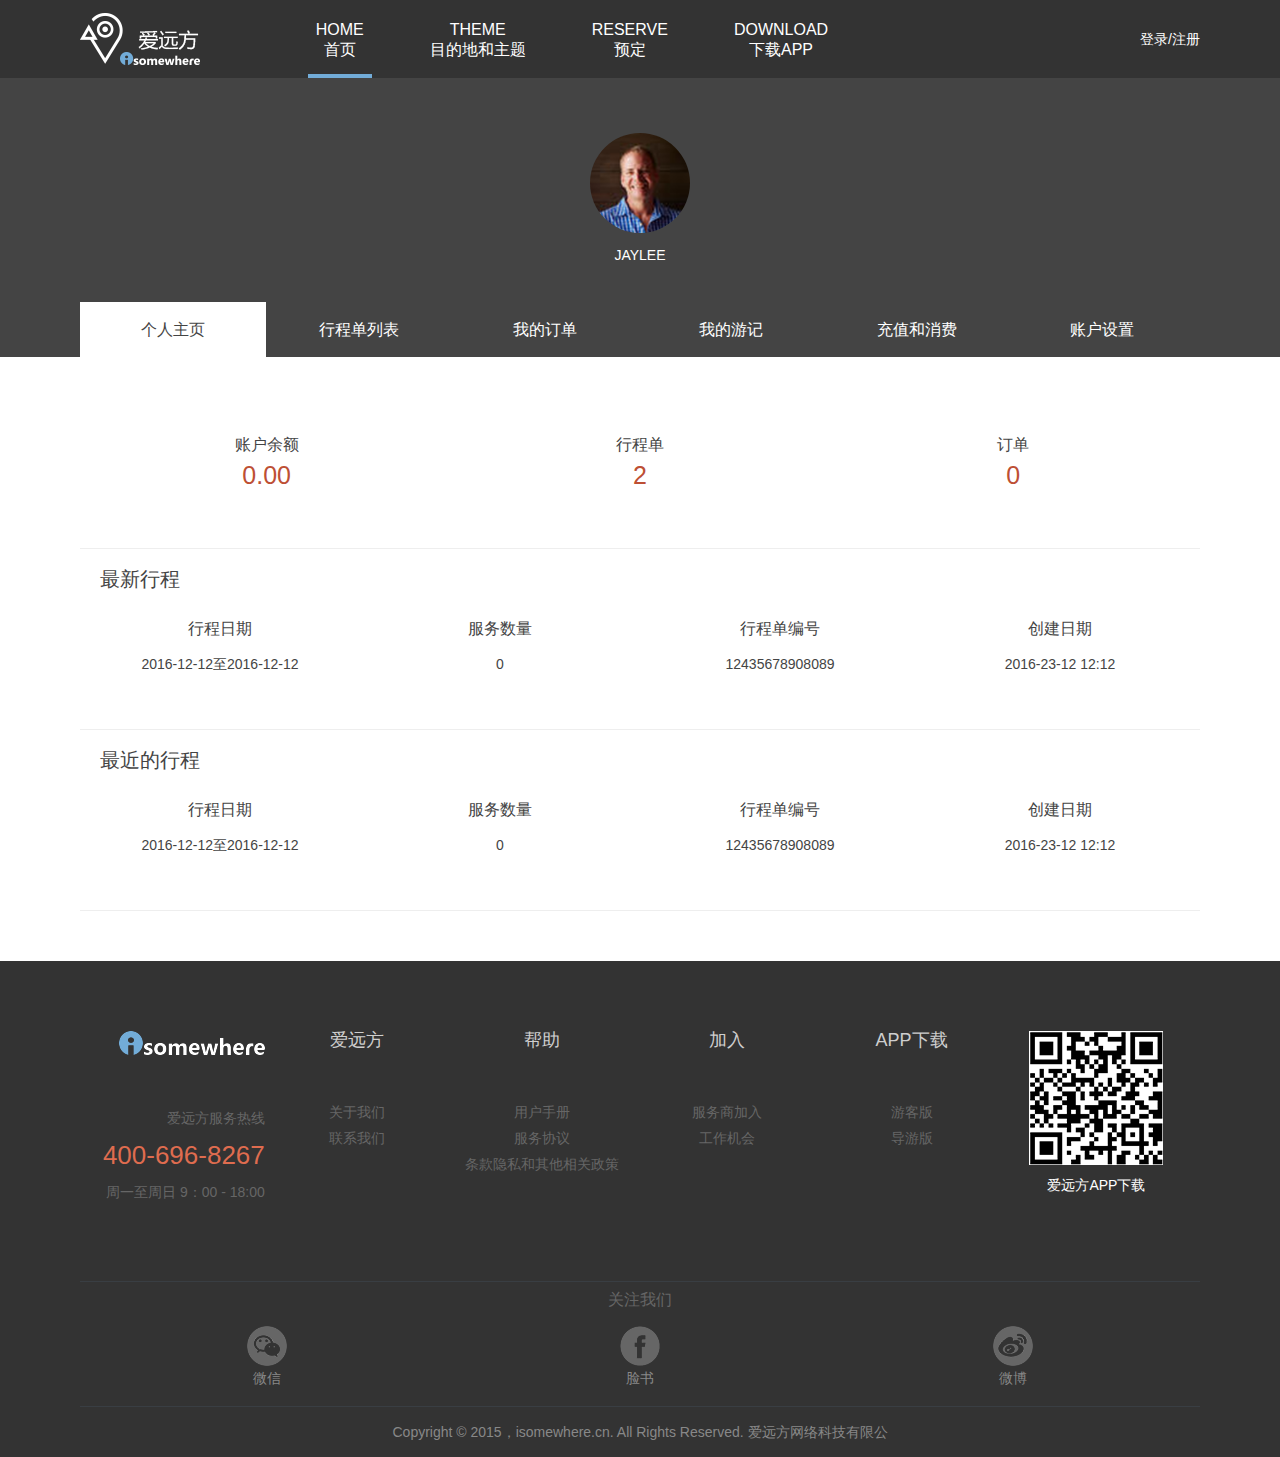
<file: user-center/user.html>
<!DOCTYPE html>
<html lang="en">

<head>
    <meta charset="UTF-8">
    <title>爱远方</title>
    <!-- 初始化css -->
    <link rel="stylesheet" href="../css/neat.css">
    <!-- 基本公共布局css -->
    <link rel="stylesheet" href="../css/layout.css">
    <!--  共有样式 -->
	<link rel="stylesheet" href="../css/public.css">
	<!-- 个人中心样式 -->
	<link rel="stylesheet" href="../css/user-center.css">
</head>

<body>
    <div class="is-mask"></div>
    <div class="is-login">
        <div class="is-circle"></div>
        <div class="is-login-close"></div>  
        <div class="is-form">
            <div class="is-email">
                <div class="is-left-icon is-email-icon"></div>
                <div class="is-right-input">
                    <input type="text" class="is-l-input" placeholder="电子邮箱">
                </div>
            </div>
            <div class="is-pass">
                <div class="is-left-icon is-pass-icon"></div>
                <div class="is-right-input">
                    <input type="password" class="is-l-input" placeholder="密码">
                </div>
            </div>
            <button type="" class="is-submit">立即登录</button>
        </div> 
        <div class="is-rigester">
            <span class="is-left"><a href="" class="is-r-btn">注册新账号</a></span>
            <span class="is-right"><a href="" class="is-forget-btn">忘记密码</a></span>
        </div>
    </div>
	<!-- header -->
    <div class="is-header">
        <div class="is-header-content">
            <div class="is-logo is-left">
                <a href=""><img src="../image/icons/is-logo.png" alt=""></a>
            </div>
            <div class="is-nav is-right">
                <div class="is-nav-wrap is-clear">
                    <a href="" class="is-right is-login-btn">登录/注册</a>
                    <a href="" class="is-right is-nav-item">
                        <span class="is-en">DOWNLOAD</span>
                        <span class="is-cn">下载APP</span>
                    </a>
                    <a href="" class="is-right is-nav-item">
                        <span class="is-en">RESERVE</span>
                        <span class="is-cn">预定</span>
                    </a>
                    <a href="" class="is-right is-nav-item">
                        <span class="is-en">THEME</span>
                        <span class="is-cn">目的地和主题</span>
                    </a>
                    <a href="" class="is-right is-nav-item is-active is-mar-left-none">
                        <span class="is-en">HOME</span>
                        <span class="is-cn">首页</span>
                    </a>
                </div>
            </div>
        </div>
    </div>

    <!-- 个人中心内容 -->
    <div class="is-content">
    	<div class="is-user-con">
    		<div class="is-userhead-box">
    			<div class="head-img border-circle text-center">
    				<img src="../image/head-img.png" height="80" width="80" alt="">
    			</div>
    			<p class="text-center">JAYLEE</p>
    		</div>
    		<ul class="is-menu-con clearfix">
    			<li class="link-item pull-left"><a href="user.html" class="link active">个人主页</a></li>
    			<li class="link-item pull-left"><a href="trip-list.html" class="link">行程单列表</a></li>
    			<li class="link-item pull-left"><a href="order-list.html" class="link">我的订单</a></li>
    			<li class="link-item pull-left"><a href="travels-list.html" class="link">我的游记</a></li>
    			<li class="link-item pull-left"><a href="consume-record.html" class="link">充值和消费</a></li>
    			<li class="link-item pull-left"><a href="amount-settings.html" class="link">账户设置</a></li>
    		</ul>
    	</div>
    	<div class="is-content-con">
    		<div class="is-content-inner">
    			<div class="self-index">
    				<div class="pb-row self-amout-info">
    					<span class="pb-col-4 self-amount">
	    					<p>账户余额</p>
	    					<p class="amount"><a href="">0.00</a></p>
	    				</span>
	    				<span class="pb-col-4 self-triplist">
	    					<p>行程单</p>
	    					<p class="amount"><a href="">2</a></p>
	    				</span>
	    				<span class="pb-col-4 self-orderlist">
	    					<p>订单</p>
	    					<p class="amount"><a href="">0</a></p>
	    				</span>
    				</div>
    				<div class="new-trip-list">
    					<p class="title-plain">最新行程</p>
    					<div class="pb-row">
    						<span class="pb-col-3 table-title">行程日期</span>
    						<span class="pb-col-3 table-title">服务数量</span>
    						<span class="pb-col-3 table-title">行程单编号</span>
    						<span class="pb-col-3 table-title">创建日期</span>
    					</div>
    					<div class="pb-row data-list">
    						<span class="pb-col-3">2016-12-12至2016-12-12</span>
    						<span class="pb-col-3">0</span>
    						<span class="pb-col-3">12435678908089</span>
    						<span class="pb-col-3">2016-23-12 12:12</span>
    					</div>
    				</div>

					<div class="recent-trip-list">
    					<p class="title-plain">最近的行程</p>
    					<div class="pb-row">
    						<span class="pb-col-3 table-title">行程日期</span>
    						<span class="pb-col-3 table-title">服务数量</span>
    						<span class="pb-col-3 table-title">行程单编号</span>
    						<span class="pb-col-3 table-title">创建日期</span>
    					</div>
    					<div class="pb-row data-list">
    						<span class="pb-col-3">2016-12-12至2016-12-12</span>
    						<span class="pb-col-3">0</span>
    						<span class="pb-col-3">12435678908089</span>
    						<span class="pb-col-3">2016-23-12 12:12</span>
    					</div>
    				</div>

    			</div>
    		</div>
    	</div>
    </div>

	<!-- footer -->
    <div class="is-footer">
        <div class="is-footer-wrap">
            <div class="is-footer-title">
                "以信任为基础的服务"
            </div>
            <div class="is-footer-func is-clear">
                <div class="is-footer-func-item">
                    <div class="is-f-i-bg"><img src="../image/icons/is-f-i1.png" alt=""></div>
                    <div class="is-f-i-intro">便宜</div>
                </div>
                <div class="is-footer-func-item">
                    <div class="is-f-i-bg"><img src="../image/icons/is-f-i2.png" alt=""></div>
                    <div class="is-f-i-intro">透明</div>
                </div>
                <div class="is-footer-func-item">
                    <div class="is-f-i-bg"><img src="../image/icons/is-f-i3.png" alt=""></div>
                    <div class="is-f-i-intro">保障</div>
                </div>
                <div class="is-footer-func-item">
                    <div class="is-f-i-bg"><img src="../image/icons/is-f-i4.png" alt="" class="is-add-mar"></div>
                    <div class="is-f-i-intro">自由</div>
                </div>
            </div>
            <div class="is-footer-other is-clear">
                <div class="is-f-o-item is-first">
                    <div class="is-title-bottom is-first">
                        <img src="../image/icons/is-footer-logo.png" alt="">
                    </div>
                    <div>
                        <p class="is-f-ser">爱远方服务热线</p>
                        <p class="is-tel">400-696-8267</p>
                        <p class="is-f-ser">周一至周日 9：00 - 18:00</p>
                    </div>
                </div>
                <div class="is-f-o-item">
                    <div class="is-title-bottom">
                        爱远方
                    </div>
                    <div>
                        <p class="is-f-ser"><a href="">关于我们</a></p>
                        <p class="is-f-ser"><a href="">联系我们</a></p>
                    </div>
                </div>
                <div class="is-f-o-item">
                    <div class="is-title-bottom">
                        帮助
                    </div>
                    <div>
                        <p class="is-f-ser"><a href="">用户手册</a></p>
                        <p class="is-f-ser"><a href="">服务协议</a></p>
                        <p class="is-f-ser"><a href="">条款隐私和其他相关政策</a></p>
                    </div>
                </div>
                <div class="is-f-o-item">
                    <div class="is-title-bottom">
                        加入
                    </div>
                    <div>
                        <p class="is-f-ser"><a href="">服务商加入</a></p>
                        <p class="is-f-ser"><a href="">工作机会</a></p>
                    </div>
                </div>
                <div class="is-f-o-item">
                    <div class="is-title-bottom">
                        APP下载
                    </div>
                    <div>
                        <p class="is-f-ser"><a href="">游客版</a></p>
                        <p class="is-f-ser"><a href="">导游版</a></p>
                    </div>
                </div>
                <div class="is-f-o-item">
                    <div class="is-barcode">
                        <img src="../image/icons/is-barcode.png" alt="">
                    </div>
                    <span><a href="" class="is-download">爱远方APP下载</a></span>
                </div>
            </div>
            <div class="is-third is-clear">
                <div class="is-share">关注我们</div>
                <div class="is-t-item">
                    <a href="">
                        <div><img src="../image/icons/is-weixin.png" alt=""></div>
                        <span>微信</span>
                    </a>
                </div>
                <div class="is-t-item">
                    <a href="">
                        <div><img src="../image/icons/is-facebook.png" alt=""></div>
                        <span>脸书</span>
                    </a>
                </div>
                <div class="is-t-item">
                    <a href="">
                        <div><img src="../image/icons/is-weibo.png" alt=""></div>
                        <span>微博</span>
                    </a>
                </div>
            </div>
            <div class="is-copy">
                Copyright © 2015，isomewhere.cn. All Rights Reserved. 爱远方网络科技有限公
            </div>
        </div>
    </div>
    <script src="../js/jquery.min.js"></script>
    <script src="../js/layout.js"></script>
</body>
</html>
</file>
<file: css/neat.css>
body, dl, dd,
ul, ol,
h1, h2, h3, h4, h5, h6, pre,
form, fieldset, legend, input, textarea, optgroup,
p, blockquote, figure, hr, menu, dir,
thead, tbody, tfoot, th, td
{
    margin:0;
    padding:0;
}
ul, ol {
    list-style-type: none;
    list-style-image: none;
}
a {
    text-decoration: none;
}
a:active {
    background-color: transparent;
}
a:active,
a:hover {
    outline: 0 none;
}
a:focus {
    outline: 1px dotted;
}
html {
    -ms-text-size-adjust: 100%;
    -webkit-text-size-adjust: 100%;
    text-size-adjust: 100%;
    font-size: 62.5%;
}

body {
    font-size: 14px;
    line-height: 1.8;
}
body,
button,
input,
select,
textarea
{
    font-family: 'helvetica neue',tahoma,'hiragino sans gb',stheiti,'wenquanyi micro hei',\5FAE\8F6F\96C5\9ED1,\5B8B\4F53,sans-serif;
    -ms-text-autospace: ideograph-alpha ideograph-numeric ideograph-parenthesis;
    text-autospace: ideograph-alpha ideograph-numeric ideograph-parenthesis;
}
h1, h2, h3, h4, h5, h6 {
    font-weight: normal;
} 

h1 {
    font-size: 36px;
}

h2 {
    font-size: 30px;
}

h3 {
    font-size: 22px;
}

h4 {
    font-size: 18px;
}

h5 {
    font-size: 14px;
}

h6 {
    font-size: 12px;
}
abbr,
acronym {
    border-bottom: 1px dotted;
    cursor:help;
}
b,
strong {
    font-weight: bold;
}
dfn {
    font-style: italic;
}
hr {
    -moz-box-sizing: content-box;
    box-sizing: content-box;
    height: 0;
}
mark {
    background-color: #D2E5FF;
    color: #000;
}
code,
kbd,
pre,
samp {
    font-family: monaco, menlo, consolas, 'courier new', courier, monospace;
}
pre {
    white-space: pre; 
    white-space: pre-wrap;
    word-wrap: break-word;
    overflow: auto;
}
q {
    quotes: none;
}
q:before,
q:after {
    content: '';
    content: none;
}
small {
    font-size: 85.7%;
}
sub,
sup {
    font-size: 75%;
    line-height: 0;
    position: relative;
    vertical-align: baseline;
}

sup {
    top: -0.5em;
}

sub {
    bottom: -0.25em;
}
table {
    border-collapse: collapse;
    border-spacing: 0;
}
th {
    text-align: left;
}
table th,
table td {
    border: 1px solid #ddd;
    padding: 8px 10px;
}
table th {
    font-weight: inherit;
    border-bottom-width: 2px;
    border-bottom-color: #ccc;
}
img {
    border: 0 none;
    width: auto\9;
    height: auto;
    max-width: 100%;
    vertical-align: top;
    -ms-interpolation-mode: bicubic;
}
svg:not(:root) {
    overflow: hidden;
}
fieldset {
    border: 1px solid #c0c0c0;
    margin: 0 2px;
    padding: 0.35em 0.625em 0.75em;
}
legend {
    border: 0 none;
    white-space: normal;
    *margin-left: -7px;
}
button,
input,
select,
textarea {
    font-family: inherit;
    font-size: 100%;
    margin: 0;
    vertical-align: baseline;
    *vertical-align: middle;
}
input,
button {
    *overflow: visible;
}
button,
select {
    text-transform: none;
}
button,
html input[type="button"],
input[type="reset"],
input[type="submit"] {
    -webkit-appearance: button;
    cursor: pointer;
}
button[disabled],
input[disabled] {
    cursor: default;
}
input[type="checkbox"],
input[type="radio"] {
    box-sizing: border-box;
    padding: 0;
    *height: 13px;
    *width: 13px;
}   
input[type="search"] {
    -webkit-appearance: textfield;
    -moz-box-sizing: content-box;
    -webkit-box-sizing: content-box;
    box-sizing: content-box;
}
input[type="search"]::-webkit-search-decoration
{
    -webkit-appearance: none;
}
button::-moz-focus-inner,
input::-moz-focus-inner {
    border: 0;
    padding: 0;
}
input[type="number"]::-webkit-inner-spin-button,
input[type="number"]::-webkit-outer-spin-button {
    height: auto;
}
textarea {
    overflow: auto;
    resize: vertical;
}
select:disabled option:checked,
option:disabled:checked {
    color: #D2D2D2;
}
@media screen and (-webkit-min-device-pixel-ratio:0) {
    input {
        line-height: normal !important;
    }
}
input::-moz-placeholder, textarea::-moz-placeholder {
    color: darkGray;
    opacity: 1;
}
label {
    cursor: pointer;
}
select[size],
select[multiple],
select[size][multiple] {
    border: 1px solid #AAA;
    padding:0;
}
article,
aside,
details,
figcaption,
figure,
footer,
header,
hgroup,
main,
nav,
section,
summary {
    display: block;
}
audio,
canvas,
video,
progress {
    display: inline-block;
    vertical-align: baseline;
}
audio:not([controls]) {
    display: none;
    height: 0;
}
[hidden], template {
    display: none;
}
[draggable] {
    cursor: move;
}
dialog {
    border: 1px solid;
    padding: 0;
    margin: auto;
    position: absolute;
    left: 0;
    right: 0;
    top: 0;
    bottom: 0;

    width: -moz-fit-content;
    width: -webkit-fit-content;
    width: fit-content;
    height: -moz-fit-content;
    height: -webkit-fit-content;
    height: fit-content;
}

dialog::backdrop {
    position: fixed;
    top: 0;
    bottom: 0;
    left: 0;
    right: 0;
    background-color: rgba(0, 0, 0, .3);
}
</file>
<file: css/layout.css>
/*css 前缀 is*/
/*公共样式*/
html,body{
	height: 100%
}
body {
	position: relative;
  -webkit-font-smoothing: antialiased;
  -moz-osx-font-smoothing: grayscale;
  line-height: 1;
}
a{
	outline: none!important;
}
.is-left{
	float: left;
}
.is-right{
	float: right;
}
.is-clear{
	zoom: 1;
}
.is-clear:after{
	content: "";
	display: block;
	clear: both;
}
/*头部css*/
.is-header{
	min-width: 1120px;
	background-color: #333333
}
.is-header-content{
	height: 78px;
	margin: 0 auto;
	width: 1120px;
}
.is-login-btn{
	margin-left: 304px;
	color: #fff;
	line-height: 78px;
	height: 78px;
}
.is-logo{
	width: 122px;
}
.is-logo a{
	display: block;
	height: 78px;
	line-height: 78px;
}
.is-logo a img{
	margin-top: 13px;
}
.is-nav{
	width: 990px;
	height: 78px;
}
.is-nav-item{
	font-size: 16px;
	color: #fff;
	height: 56px;
	padding: 20px 8px 0 8px;
	margin-left: 50px;
}
.is-active{
	border-bottom: 4px solid #72acd8;
	height: 54px;
}
span.is-en {
    /*font-size: 14px;*/
}
span.is-cn {
    font-size: 16px;
}
.is-en,.is-cn{
	display: block;
	text-align: center;
	line-height: 20px;
}
.is-mar-left-none{
	margin-left: 0;
}
/*尾部 css*/
.is-footer{
	min-width:1120px;
	background-color: #333;
}

.is-footer-wrap{
	width: 1120px;
	margin: 0 auto;
}
.is-footer-title{
	padding: 86px 0;
	text-align: center;
	color: #aa9374;
	font-size: 36px;
}
.is-title-bottom{
	padding-bottom: 50px;
	font-size: 18px;
	color: #cecece;
	text-align: center;
}
.is-footer-func{
	border-bottom:1px solid #393e43;
	padding-bottom: 24px; 
}
.is-footer-func-item{
	text-align: center;
	width: 25%;
	float: left;
	color: #fff;
	font-size: 24px;
}
.is-f-i-intro{
	line-height: 50px;
}
.is-f-i-bg{
	height: 68px;
}
.is-add-mar{
	margin-top: 18px;
}
.is-footer-other{
	padding-top: 70px;
	padding-bottom: 76px;
}
.is-f-o-item{
	text-align: center;
	width: 16.5%;
	float: left;
}
.is-first{
	text-align: right;
}
.is-f-ser{
	line-height: 26px;
	color: #666;
	font-size: 14px;
}
.is-f-ser a{
	color: #666;
	font-size: 14px;
}
.is-tel{
	line-height: 48px;
	font-size: 26px;
	color: #df6c4f;
}
.is-download{
	color: #fff;
	line-height: 40px;
}
.is-third{
	border-top:1px solid #393e43;
	border-bottom: 1px solid #393e43;
	padding-bottom: 16px;
}
.is-t-item{
	padding-top: 8px;
	float: left;
	width: 33.33%;
	text-align:center;
	color: #888888;
}
.is-t-item span{
	line-height: 24px;
}
.is-t-item a{
	color: #888;
	display: block;
}
.is-share{
	line-height: 36px;
	color: #666;
	font-size: 16px;
	text-align: center;
}
.is-copy{
	font-size: 14px;
	color: #888;
	text-align: center;
	line-height: 50px;
}
/*登录注册部分*/
/*遮盖层*/
.is-body-hidden{
	overflow: hidden;
}
.is-body-hidden .is-mask{
	position: absolute;
	top: 0;
	left: 0;
	right: 0;
	bottom: 0;
	z-index: 1;
	background-color: #000;
	opacity: 0.3;
	filter:alpha(opacity=30);
}
.is-login{
	width: 600px;
	height: 312px;
	background-color: #fff;
	border-radius: 2px;
	z-index: 10;
	position: absolute;
	top: -312px;
	left: 50%;
	margin-left: -300px;
	margin-top: -156px;
	transition: top 0.4s;
}
.is-login-tocenter {
  top: 50%;
}
.is-circle{
	width: 112px;
	height: 112px;
	border-radius: 50%;
	position: absolute;
	top: -56px;
	left: 50%;
	margin-left: -56px;
	background: url(../image/icons/is-login-icon.png) center center no-repeat #eeeeee;
}
.is-login-close{
	width: 16px;
	height: 16px;
	cursor: pointer;
	background: url(../image/icons/login-close.png) center center no-repeat;
	position: absolute;
	top: 12px;
	right: 22px;
}
.is-form{
	margin-top: 64px;
	color: #d8d8d8;
}
.is-email{
	border-bottom: 1px solid #d2d2d2
}
.is-left-icon{
	width: 50px;
	height: 54px;
	float: left;
}
.is-right-input{
	height: 54px;
	overflow: hidden;
}
.is-email-icon{
	background: url(../image/icons/is-email-icon.png) center center no-repeat;
}
.is-pass-icon{
	background: url(../image/icons/is-pass-icon.png) center center no-repeat;
}
.is-l-input{
	padding: 0;
	margin: 0;
	height: 100%;
	width: 100%;
	border:0;
	outline: none;
}
.is-submit{
	height: 80px;
	border-bottom: 1px solid #d2d2d2;
	border-top: 0;
	border-left: 0;
	border-right: 0;
	width: 100%;
	outline: none;
	background-color: #444444;
	text-align: center;
	line-height: 80px;
	color: #fff;
}
.is-r-btn,.is-forget-btn{
	line-height: 60px;
	color: #444;
}
.is-r-btn{
	padding-left: 22px;
}
.is-forget-btn{
	padding-right: 22px;
}
</file>
<file: css/public.css>
.pull-left {float: left;}
.pull-right {float: right;}
.clearfix {*zoom: 1;}
.clearfix:after {
	content: "";display: table;clear: both;
}
.after-line {position: relative;}
.after-line:after {
	position: absolute;
	right: 0;top: 20px;
    bottom: 20px;
	width: 1px;
	background-color: #e3e3e3;
	content: "";
}
.text-center {
	text-align: center;
}
.text-right {
	text-align: right;
}
.text-none {
	text-indent: -9999px;
}
.po-rel {
	position: relative;
}
.border-circle {
	border-radius: 50%;
	overflow: hidden;
}
.border-b {
	border-bottom: 1px solid #eee;
}
.border-t {
	border-top: 1px solid #eee;
}
.border-all {
	border: 1px solid #eee;
}




/* 栅格布局 */
.pb-row {
    display: block;
    width: 100%;
}
.pb-row:after {
	content: "";display: table;clear: both;
}
.pb-col-1,.pb-col-2,.pb-col-3,.pb-col-4,.pb-col-5,
.pb-col-6,.pb-col-7,.pb-col-8,.pb-col-9,.pb-col-10,
.pb-col-11,.pb-col-12 {
	float: left;
}
.pb-col-1 {
    width: 12%;
}
.pb-col-2 {
    width: 16.67%;
}
.pb-col-3 {
    width: 25%;
}
.pb-col-4 {
    width: 33.333%;
}
.pb-col-5 {
    width: 41.667%;
}
.pb-col-6 {
    width: 50%;
}
.pb-col-7 {
    width: 58.333%;
}
.pb-col-8 {
    width: 66.667%;
}
.pb-col-9 {
    width: 75%;
}
.pb-col-10 {
    width: 83.333%;
}
.pb-col-11 {
    width: 91.667%;
}
.pb-col-12 {
    width: 100%;
}




/* 按钮  默认按钮样式*/
.pb-btn {
    -webkit-box-sizing: content-box;
    -moz-box-sizing: content-box;
    box-sizing: content-box;
    display: inline-block;
    border: 1px solid #ddd;
    *border: 0 none;
    -webkit-border-radius: 2px;
    -moz-border-radius: 2px;
    border-radius: 2px;
    *margin-right: .3em;
    margin-bottom: 0;
    padding: 0 10px;
    *padding: 1px 10px;
    width: auto;
    height: 21px;
    line-height: 21px;
    font-size: 12px;
    font-weight: bold;
    cursor: pointer;
    border-bottom-color: #bbb !important;
    background-color: #f4f4f4;
    background-image: -moz-linear-gradient(top, #f8f8f8, #eeeeee);
    background-image: -ms-linear-gradient(top, #f8f8f8, #eeeeee);
    background-image: -webkit-gradient(linear, 0 0, 0 100%, from(#f8f8f8), to(#eeeeee));
    background-image: -webkit-linear-gradient(top, #f8f8f8, #eeeeee);
    background-image: -o-linear-gradient(top, #f8f8f8, #eeeeee);
    background-image: linear-gradient(top, #f8f8f8, #eeeeee);
    background-repeat: repeat-x;
    filter: progid:DXImageTransform.Microsoft.gradient(startColorstr='#f8f8f8', endColorstr='#eeeeee', GradientType=0);
}

.pb-btn,
.pb-btn:hover,
.pb-btn:visited {
    color: #333 !important;
}

.pb-btn:hover {
    -webkit-box-shadow: none;
    -moz-box-shadow: none;
    box-shadow: none;
    background-color: #ededed;
    background-image: -moz-linear-gradient(top, #f2f2f2, #e6e6e6);
    background-image: -ms-linear-gradient(top, #f2f2f2, #e6e6e6);
    background-image: -webkit-gradient(linear, 0 0, 0 100%, from(#f2f2f2), to(#e6e6e6));
    background-image: -webkit-linear-gradient(top, #f2f2f2, #e6e6e6);
    background-image: -o-linear-gradient(top, #f2f2f2, #e6e6e6);
    background-image: linear-gradient(top, #f2f2f2, #e6e6e6);
    background-repeat: repeat-x;
    filter: progid:DXImageTransform.Microsoft.gradient(startColorstr='#f2f2f2', endColorstr='#e6e6e6', GradientType=0);
}

.pb-btn:active {
    background-color: #ebebeb;
    background-image: -moz-linear-gradient(top, #e6e6e6, #f2f2f2);
    background-image: -ms-linear-gradient(top, #e6e6e6, #f2f2f2);
    background-image: -webkit-gradient(linear, 0 0, 0 100%, from(#e6e6e6), to(#f2f2f2));
    background-image: -webkit-linear-gradient(top, #e6e6e6, #f2f2f2);
    background-image: -o-linear-gradient(top, #e6e6e6, #f2f2f2);
    background-image: linear-gradient(top, #e6e6e6, #f2f2f2);
    background-repeat: repeat-x;
    filter: progid:DXImageTransform.Microsoft.gradient(startColorstr='#e6e6e6', endColorstr='#f2f2f2', GradientType=0);
}
</file>
<file: css/index.css>
body,html {
	font-family: "Microsoft YaHei",Arial,sans-serif;
    min-width: 1120px;
}

.is-content h1 {
    line-height: 2;
}
.is-content p {
    line-height: 1.5;
}

/* is-content */
.is-header {
    background-color: rgba(0,0,0, .6);
    position: relative;
    z-index: 100;
    min-width: 1120px;
}
.is-content {
    margin-top: -80px;
    position: relative;
    min-width: 1120px;
}


/* 头部轮播样式 */
.is-carousel-con {
    position: relative;
}
.is-carousel-con .carousel-item {
    height: 560px;
    overflow: hidden;
    min-width: 1120px;
}
.is-carousel-con .carousel-item img {
    background-repeat: no-repeat;
    /*background-position: center;*/
    background-size: cover;
    min-width: 1120px;
    width: 100%;
}
.is-carousel-con .content-con {
    width: 1120px;
    margin: 0 auto;
    color: #fff;
}
.is-carousel-con .text-plain {
    /*position: absolute;
    top: 196px;
    margin-left: 100px;*/
    position: absolute;
    top: 36%;
    width: 900px;
    height: 100px;
    left: 15%;
    color: #fff;
}
.is-carousel-con .text-plain h1 {
    font-size: 46px;
}
.is-carousel-con .text-plain p {
    font-size: 18px;
}
.is-carousel-con .bottom-bar {
    position: absolute;
    width: 100%;width: 1120px;
    bottom: 0;height: 85px;
}
.content-con .left-icon-con, 
.content-con .right-icon-con{
    background-color: #333333;
    width: 85px;
    height: 100%;
    text-align: center;
    display: table;
}
.content-con .left-icon-con .icon-img, 
.content-con .right-icon-con .icon-img{
    display: table-cell;
    vertical-align: middle;
}
.content-con .user-choose-bar {
    margin: 0 85px;
    height: 84px;
    border-bottom: 1px solid #333;
}
.content-con .user-choose-bar li {
    float: left;
    width: 25%;
    text-align: center;
    background: #fff;
    height: 100%;
    line-height: 85px;
}
.content-con .user-choose-bar li input {
    border: none;
    outline: none;
    font-size: 16px;
    text-align: center;
    color: #8A7C7C;
}
.content-con .user-choose-bar a {
    color: #8A7C7C;font-size: 16px;
}
.content-con .user-choose-bar .arrive-line img {
    vertical-align: middle;
}


/* 爱远方流程 */
.is-use-process {
    background-color: #eeeeee;
    padding: 30px 0;
    color: #696969;
}
.is-use-process .process-con {
    width: 1120px;
    margin: 0 auto;
}
.use-process {
    padding: 15px 0;
}
.use-process .inner-con {
    text-align: center;
    padding: 30px;
}
.use-process .inner-con .icon-img-box {
    height: 80px;
    margin-bottom: 10px;
}
.use-process .inner-con .title {
    font-size: 16px;
    color: #9d9d9d;
    padding: 5px 0 11px 0;
}
.use-process .inner-con .plain {
    color: #c3c3c3;
}


/* 目的地和主题 */
.is-des-theme .dt-con {
    width: 1120px;
    margin: 90px auto;
}
.dt-con h1, .dt-con h2 {
    color: #444444;
}
.dt-con p {
    color: #e3dbd1;
}
.dt-con .item-box {
    height: 281px;
    overflow: hidden;    
    margin-top: 50px;
}
.item-box .theme-cover {
    position: relative;
    height: 100%;overflow: hidden;
}
.item-box .theme-cover .cover-img {
    width: 680px;
    height: 100%;
}
.item-box .theme-cover .cover-img img {
    width: 100%;
    height: 100%;
}
.dt-con .item-box .theme-contr-right {
    margin-left: 725px;
}
.dt-con .item-box .theme-contr-left {
    margin-right: 725px;
}
.dt-con .item-box .theme-contr {
    position: relative;
    height: 281px;
}
.dt-con .item-box .theme-contr .title {
    margin-bottom: 10px;
}
.dt-con .item-box .theme-contr .en-title,
.dt-con .item-box .theme-contr .sub-title {
    font-size: 16px;
}

.dt-con .item-box .theme-contr .see-more {
    position: absolute;
    bottom: 20px;
}
.dt-con .item-box .theme-contr .see-more a {
    color: #777777;
    text-decoration: underline;
}
.dt-con .item-box .theme-contr .see-more.text-right {
    right: 0px;
}
.dt-con .message-wrap {
    position: absolute;
    right: -230px;
    top: 0;
    background: rgba(0,0,0, .5);
    width: 200px;
    height: 251px;
    color: #fff;
    padding: 15px;
    transition: all .3s ease-in-out;
}
.dt-con .message-wrap p {
    color: #fff;padding: 2px 0;
}
.dt-con .message-wrap .inner-box {
    width: 100%;
    height: 100%;
}
.dt-con .message-wrap .inner-box .message-icon {
    position: absolute;
    right: 0;
    top: 0;
    width: 31px;
    height: 31px;
}
.dt-con .message-wrap .inner-box .head-wrap {
    width: 40px;
    height: 40px;
    margin: 0 auto;
    margin-top: 30px;
}
.dt-con .message-wrap .inner-box .button-group a {
    color: #fff;
    display: block;
    width: 100px;
    height: 30px;
    margin: 0 auto;
    line-height: 30px;
    border-radius: 5px;
    background-color: #72acd8;
}
.dt-con .theme-cover:hover .message-wrap {
    right: 0px;
}
.dt-con .message-wrap p.text-plain {
    max-height: 70px;
}


/* center diliver */
.is-center-diliver {
    height: 300px;
    background-color: #333;
    color: #fff;
    margin-bottom: 20px;
    overflow: hidden;
}
.is-center-diliver .diliver-con {
    width: 1120px;
    margin: 100px auto;
}
.is-center-diliver .sub-title {
    font-size: 20px;
}


/* 热门产品 */
.is-hot-reqirment .reqirement-con {
    width: 1120px;
    margin: 90px auto;
}
.reqirement-con .hot-reqirement {
    margin: 40px 0;
}
.hot-reqirement .reqirement-item .inner-con {
    width: 300px;
    margin: 10px auto;
    color: #afafaf;
    padding-bottom: 5px;
    border: 1px solid #eee;
    transition: all .2s ease-in-out;
}
.hot-reqirement .reqirement-item .inner-con:hover {
    box-shadow: 0 0 30px #666;
}
.reqirement-item .inner-con .img-cover {
    height: 350px;
    width: 100%;
}
.reqirement-item .inner-con .img-cover img {
    width: 100%;
    height: 100%;
}
.reqirement-item .inner-con .text-link {
    display: block;
    padding: 13px 8px;
    height: 90px;
    border-bottom: 1px solid #eee;
}
.reqirement-item .inner-con .text-link .link {
    font-size: 16px;
    line-height: 1.2;
    color: #afafaf;
}
.reqirement-item .inner-con .text-link .link:hover {
    text-decoration: underline;
}
.reqirement-item .inner-con .auther {
    padding: 5px 10px;
}
.reqirement-item .inner-con .auther a {
    color: #afafaf;
}
.reqirement-item .inner-con .auther a:hover {
    text-decoration: underline;
}
.reqirement-item .inner-con .location {
    padding: 5px 10px;
}
.reqirement-item .inner-con .location .place {
    color: #afafaf;
}
.reqirement-item .inner-con .location .place:hover {
    text-decoration: underline;
}
.reqirement-item .inner-con .location .place img {
    width: 10px;height: 16px;
}
.reqirement-item .inner-con .location .price {
    color: #eeb3a5;
}
.reqirement-con .see-more a {
    color: #777777;text-decoration: underline;
}


/*  轮播  */
#banner_tabs .slides li {
    height: 640px;
    overflow: hidden;
    width: 100%;
    min-width: 1120px;
}
.flex-direction-nav a {
    width: 70px;
    height: 70px;
    line-height: 99em;
    overflow: hidden;
    margin: -35px 0 0;
    display: block;
    background: url(../image/ad_ctr.png) no-repeat;
    position: absolute;
    top: 45%;
    z-index: 10;
    cursor: pointer;
    opacity: 0.1;
    filter: alpha(opacity=10);
    -webkit-transition: all .3s ease;
    border-radius: 35px;
}
.flex-direction-nav .flex-next {
    background-position: 0 -70px;
    right: 50px;
}

.flex-direction-nav .flex-prev {
    left: 50px;
}
.flex-direction-nav .flex-prev:hover,
.flex-direction-nav .flex-next:hover {
    opacity: 0.5;
    filter: alpha(opacity=50);
}


/* 日历样式 */
.data-con {
    position:relative;
    line-height: initial !important;
}

/* city */
._citys { width: 450px; display: inline-block; border: 2px solid #eee; padding: 5px; position: relative;background: #fff; }
._citys span { color: #56b4f8; height: 15px; width: 15px; line-height: 15px; text-align: center; border-radius: 3px; position: absolute; right: 10px; top: 10px; border: 1px solid #56b4f8; cursor: pointer; }
._citys0 { width: 100%; height: 34px; display: inline-block; border-bottom: 2px solid #56b4f8; padding: 0; margin: 0; }
._citys0 li { display: inline-block; line-height: 34px; font-size: 15px; color: #888; width: 80px; text-align: center; cursor: pointer; }
.citySel { background-color: #56b4f8; color: #fff !important; }
._citys1 { width: 100%; display: inline-block; padding: 10px 0; }
._citys1 a { width: 83px; height: 35px; display: inline-block; background-color: #f5f5f5; color: #666; margin-left: 6px; margin-top: 3px; line-height: 35px; text-align: center; cursor: pointer; font-size: 13px; overflow: hidden; }
._citys1 a:hover { color: #fff; background-color: #56b4f8; }
.AreaS { background-color: #56b4f8 !important; color: #fff !important; }
</file>
<file: css/about.css>
.is-head-bg{
	height: 222px;
	background: url(../image/about-head-bg.png) center 0 no-repeat;
}
.is-nav-bar{
	height: 54px;
	background-color: #97acc1;
	min-width: 1120px;
}
.is-center-bar{
	width: 1120px;
	margin: 0 auto;
	height: 54px;
}
.is-tab-ul{
	margin: 0;
	padding:0; 
}
.is-tab-item{
	float: left;
	width: 176px;
	text-align: center;
	line-height: 54px;
	color: #fff;
	cursor: pointer;
}
.is-page-content{
	width: 1120px;
	margin: 0 auto;
}
.is-right-content-bar{
	overflow: hidden;
}
.is-aside-bar{
	width: 172px;
	background-color: #efefef;
	min-height: 500px;
	padding: 30px 2px 0 2px;
}
.is-left-aside-item{
	padding: 8px 34px;
	line-height: 28px;
	text-align: center;
	cursor: pointer;
}
.is-aside-bar .active{
	background-color: #fff;
}
.is-tab-ul .active{
	background-color: #fff;
	color: #000;
}
.is-right-c-title{
	line-height: 150px;
	border-bottom: 1px solid #eaeaea;
	color: #444444;
	font-size: 30px;
	padding-left: 34px;
}
.is-right-c-detail{
	line-height: 20px;
	font-size: 16px;
	color: #444;
	padding: 40px 14px;
}
.is-page-content-wrap{
	display: none;
}
.is-content-wrap{
	display: none;
}
.is-show{
	display: block;
}
.is-p-inner{
	padding: 10px 0;
	font-size: 14px;
}

.is-footer-title,.is-footer-func{
	display: none;
}
</file>
<file: css/recruit.css>
.is-header{
	background-color: rgba(51,51,51,0.7);
	position: relative;
	z-index: 5
}
.is-content{
	margin-top: -78px;
}
.is-head-bg{
	position: relative;
	height: 630px;
	background: url(../image/r-head-bg.png) center 0 no-repeat;
	background-size: cover;
	padding-top: 150px
}
.is-about-us{
	padding-bottom: 162px;
	background: url(../image/as-bg.png) center bottom no-repeat #fff;
}
.is-about-title{
	width: 460px;
	height: 68px;
	background: url(../image/icons/aboutusbg.png)200px 0 no-repeat;
	margin: 54px auto 0;
	text-align: center;
	font-size: 28px;
	line-height: 66px;
	color: #333;
}
.is-about-us-detail{
	width: 1120px;
	margin: 0 auto;
	padding-top: 28px;
}
.is-as-text{
	font-size: 16px;
	line-height: 22px;
	padding-bottom: 26px;
	text-align: center;
}
.is-pic-group{
	padding-top: 20px;
	width: 1120px;
	margin: 0 auto;
	padding-bottom: 60px;
}
.pic-g-item{
	float: left;
	width: 30%;
}
.is-addmar{
	margin: 0 5%;
}
.is-find{
	padding-bottom: 158px;
	background: url(../image/find-bg.png) center bottom no-repeat #efefef;
}
.is-find-title{
	width: 810px;
	height: 76px;
	margin: 0 auto;
	text-align: center;
	font-size: 28px;
	color: #333;
	background: url(../image/findsb.png) 64px 0 no-repeat;
	line-height: 65px;
}
.is-find-text{
	padding-top: 20px;
}
.is-find-p{
	font-size: 16px;
	margin-bottom: 36px;
	text-align: center;
	color: #666666;
	line-height: 40px;
}
.is-find-p img{
	margin-right: 5px;
}
.is-our-value{
	padding-bottom: 342px;
	background: url(../image/value-bg.png) center bottom no-repeat;
}
.is-value-title{
	width: 780px;
	height: 72px;
	margin:0 auto;
	text-align: center;
	line-height: 66px;
	font-size: 28px;
	color: #333;
	background: url(../image/icons/aboutusbg.png) 470px 0 no-repeat;
}
.is-value-detail-wrap{
	padding-top: 80px;
	width: 1120px;
	margin:0 auto;
}
.is-value-intro{

	line-height: 52px;
	text-align: center;
	font-size: 16px;
	color: #666666;
}
.is-value-d-item{
	width: 25%;
	float: left;
	text-align: center;
}
.is-v-pic-wrap{
	height: 128px;
	line-height: 128px;
	margin-bottom: 38px;
}
.is-v-pic-wrap img{
	vertical-align: bottom;
}
.is-inner-title{
	padding: 0 8px;
	font-size: 16px;
	color: #333;
	text-align: center;
	line-height: 34px;
}
.is-inner-detail{
	padding: 0 8px;
	font-size: 16px;
	color: #333;
	text-align: center;
	line-height: 28px;
}
.is-work-flow{
	background-color: #efefef;
}
.is-work-title{
	width: 708px;
	height: 76px;
	line-height: 66px;
	text-align: center;
	font-size: 28px;
	color: #333;
	background: url(../image/findsb.png) 49px 2px no-repeat;
	margin:0 auto;
}
.is-work-main{
	padding-bottom: 176px;
	padding-top: 80px;
	width: 1120px;
	margin:0 auto;
}
.is-right-arrow{
	overflow: hidden;
}
.is-toarrow{
	width: 495px;
	padding-right: 325px;
	background: url(../image/is-arrow.png)right 0 no-repeat;
}
.flow-item-title{
	color: #16588a;
	font-size: 24px;
	line-height: 46px;
	margin-top: -20px;
}
.flow-item-list{
	line-height: 26px;
	color: #666666;
	font-size: 16px;
}
.is-reposition{
	margin-top: 180px;
}
.is-position{
	margin-top: 222px;
}
.is-f-posi{
	margin-top: 132px;
}
.is-t-posi{
	margin-top: 190px;
}
.is-right-arrow .is-flow-item {
	text-align: right;
}
.is-contact{
	padding-top: 270px;
	height: 520px;
	background: url(../image/contactbg.png) center 0 no-repeat #efefef;
}
.is-contact-title{
	width: 754px;
	height: 68px;
	text-align: center;
	font-size: 30px;
	color: #333;
	line-height: 68px;
	margin: 0 auto;
	background: url(../image/contact-bg.png) 430px 0 no-repeat;
}
.is-contact-detail{
	padding-top: 96px;
	width: 1120px;
	margin: 0 auto;
}
.is-con-text{
	margin-bottom: 36px;
	line-height: 34px;
	text-align: center;
	font-size: 16px;
	color: #666
}

.is-footer-title,.is-footer-func{
	display: none;
}
</file>
<file: css/user-center.css>
body,html {
	font-family: "Microsoft YaHei",Arial,sans-serif;
    min-width: 1120px;
}

/* 公有 */
.is-footer-title,
.is-footer-func {
	display: none;
}


/* 个人中心头部样式 */
.is-user-con {
    background-color: #444444;
    color: #fff;
}
.is-user-con .is-userhead-box {
    width: 1120px;
    margin: 0px auto;
    padding: 40px 0;
}
.is-user-con .is-userhead-box .head-img {
    width: 100px;
    height: 100px;
    margin: 15px auto;
}
.is-user-con .is-userhead-box .head-img img {
    width: 100px;
    height: 100px;
}

/* 菜单 */
.is-user-con .is-menu-con {
    width: 1120px;
    margin: 0 auto;
    height: 55px;
    line-height: 55px;
}
.is-user-con .is-menu-con .link {
    color:#fff;
    display: block;
    font-size: 16px;
}
.is-user-con .is-menu-con .link.active {
    color:#444;
    background-color: #fff;
}
.is-user-con .is-menu-con .link-item {
    width: 16.6%;
    text-align: center;
}

/* 内容区样式共有 */
.list-bar-title {
	padding: 20px;
    border-bottom: 1px solid #eee;
    font-size: 20px;
}
h3.list-bar-title>span {
    color: #222;
}
.num-color {
	color: #ea9e8c;
    font-size: 24px;
}

/* 个人中心内容区 */
.is-content-con .is-content-inner {
    width: 1120px;
    margin: 0 auto;
}
.is-content-inner .self-index {
    padding: 30px 0 50px 0;
}
.is-content-inner .self-index .self-amout-info {
    text-align: center;
    font-size: 16px;
    color: #444;
    padding: 50px 0;
    border-bottom: 1px solid #eee;
}

.is-content-inner .self-index p.amount {
    font-size: 25px;    
    padding: 10px 0;
}
.is-content-inner .self-index p a {
    color: #BD4F34;
}
.is-content-inner .self-index p a:hover {
    text-decoration: underline;
}
.self-index .new-trip-list,
.self-index .recent-trip-list {
	padding: 0 0 50px 0;
    color: #444;
    border-bottom: 1px solid #eee;
}
.self-index .new-trip-list .title-plain,
.self-index .recent-trip-list .title-plain {
	font-size: 20px;
	padding: 20px;
}
.self-index .new-trip-list .table-title,
.self-index .recent-trip-list .table-title {
    text-align: center;
    font-size: 16px;
    height: 40px;
    line-height: 40px;
}
.self-index .new-trip-list .data-list,
.self-index .recent-trip-list .data-list {
    text-align: center;
    height: 30px;
    line-height: 30px;
}


/* 行程单列表 */
.trip-list, .order-list {
    padding: 30px 0 50px 0;
    color: #444;
}
.trip-list .self-trip-list:first-child {
    margin-top: 0px;
}
.trip-list .self-trip-list {
    margin-top: 40px;
}
.trip-list .trip-title {
    padding: 20px;
    border-bottom: 1px solid #eee;
}
.trip-list .trip-title a {
    font-size: 16px;
    color: #57A0DA;
}
.trip-list .trip-title span {
	font-size: 20px;
    color: #222;
}
.trip-list .list-item {
	padding: 30px 0;
    border-bottom: 1px solid #eee;
}
.trip-list .list-item .btn-group,
.travel-list .travel-item .btn-group {
    width: 200px;
    text-align: center;
    position: relative;
    top: 10px;
}
.trip-list .list-item .btn-group button,
.travel-list .travel-item .btn-group button {
    width: 55px;
    height: 35px;
    background: #333;
    color: #fff !important;
}
.trip-list .list-item .list-con {
    margin-right: 200px;
}
.trip-list .list-item ul li {
    text-align: center;
}
.trip-list .list-item .list-title li {
    font-size: 16px;
    height: 32px;
    line-height: 32px;
}
.trip-list .list-item .data-list {
    height: 24px;
    line-height: 24px;
}

/* 我的订单 */
.order-list .amount-num,
.consume-list .amount-num{
    padding: 20px 0;
}
.order-list .amount-num li,
.consume-list .amount-num li {
	text-indent: 20px;
	font-size: 16px;
}
.order-list .amount-num li .num,
.consume-list .amount-num li .num {
	color: #ea9e8c;
    font-size: 24px;
    padding: 0 3px;
}


/* 我的游记 */
.travel-list {
	padding: 30px 0 50px 0;
}
.travel-list .list-bar-title span {
	color: #444;
}
.travel-list .travel-item {
    padding: 20px 0;
}
.travel-list .travel-item:last-child {
    border-bottom: none;
}
.travel-list .travel-item .cover-img {
    width: 130px;
    height: 130px;
    overflow: hidden;
}
.travel-list .travel-item .cover-img img {
    width: 130px;
    height: 130px;
}
.travel-list .travel-item .travel-content {
    margin: 0 230px 0 180px;
    width: auto;height: 130px;
}
.travel-list .travel-item .travel-content span {
    height: 100%;
    font-size: 20px;
    line-height: 25px;
	color: #444;
}
.travel-list .travel-item .travel-content span.time-date {
    line-height: 130px;
}
.travel-list .travel-item .travel-content .text-title {
    display: table;
}
.travel-list .travel-item .travel-content .text-title .inner {
    display: table-cell;
    vertical-align: middle;
    color: #444;
}
.travel-list .travel-item .travel-content .text-title .inner:hover {
    text-decoration: underline;
}
.travel-list .travel-item .btn-group {
	top: 45px;
}


/* 充值和消费 */
.consume-list,
.settings-list {
    color: #444;
	padding: 30px 0 50px 0;
}
.consume-list .consume-amount {
	padding: 30px 0 50px 0;
}

/* 账户设置 */
.settings-list {

}
.settings-list .settings-wrap p.input-row {
    padding: 20px;
}
.settings-list .settings-wrap label {
    font-size: 16px;
    padding-right: 10px;
}
.settings-list .settings-wrap input[type=text] {
    border: none;
    border-bottom: 1px solid #ccc;
    padding: 10px 40px;
    width: 440px;
    outline: none;
}
.settings-list .settings-wrap input[type=text]:focus {
    border-bottom: 1px solid #3665AB;
}
.settings-list .settings-wrap .radio-group {
    margin-left: 40px;
}
.settings-list .settings-wrap .radio-group .radio {
    vertical-align: bottom;
    margin-right: 31px;
}
.settings-list .settings-wrap .set-headimg-box {
    width: 300px;padding: 50px 0 0 0;
}
.settings-list .settings-wrap .img-box {
	width: 100px;height: 100px;margin: 0 auto;
}
.settings-list .settings-wrap .img-box img {
	width: 100px;height: 100px;
}
.settings-list .settings-wrap .set-headimg-btngroup {
	padding: 20px 0;
}
.settings-list .settings-wrap .set-headimg-box .txt-plain {
	padding: 5px 0;
}
.settings-list .settings-wrap .set-headimg {
	width: 55px;
    height: 30px;
    background: #333;
    color: #fff !important;
}
.settings-list .settings-wrap .set-main-box {
    margin-right: 300px;
    border-right: 1px solid #eee;
}
</file>
<file: css/datepicker.css>
/*

    Zebra_DatePicker: a lightweight jQuery date picker plugin

    Metalic Theme

    copyright (c) 2011 - 2014 Stefan Gabos
    http://stefangabos.ro/jquery/zebra-datepicker/

*/

.Zebra_DatePicker *,
.Zebra_DatePicker *:after,
.Zebra_DatePicker *:before  { -moz-box-sizing: content-box !important; -webkit-box-sizing: content-box !important; box-sizing: content-box !important }

.Zebra_DatePicker           { position: absolute; background: #373737; border: 3px solid #373737; z-index: 1200; font-family: Geneva, 'Lucida Sans', 'Lucida Grande', 'Lucida Sans Unicode', Verdana, sans-serif; font-size: 13px; top: 0 }

.Zebra_DatePicker *         { margin: 0; padding: 0; color: #666; background: transparent; border: none }

/* = GLOBALS
----------------------------------------------------------------------------------------------------------------------*/
.Zebra_DatePicker table                     { border-collapse: collapse; border-spacing: 0; width: auto; table-layout: auto; }

.Zebra_DatePicker td,
.Zebra_DatePicker th                        { text-align: center; padding: 5px 0 }

.Zebra_DatePicker td                        { cursor: pointer }

.Zebra_DatePicker .dp_daypicker,
.Zebra_DatePicker .dp_monthpicker,
.Zebra_DatePicker .dp_yearpicker            { margin-top: 3px }

.Zebra_DatePicker .dp_daypicker td,
.Zebra_DatePicker .dp_daypicker th,
.Zebra_DatePicker .dp_monthpicker td,
.Zebra_DatePicker .dp_yearpicker td         { width: 30px; border: 1px solid #BBB; background: #DEDEDE url('../image/metallic/default-date.png') repeat-x top; color: #666 }

.Zebra_DatePicker,
.Zebra_DatePicker .dp_header .dp_hover,
.Zebra_DatePicker .dp_footer .dp_hover      { -webkit-border-radius: 5px; -moz-border-radius: 5px; border-radius: 5px }

/* = VISIBLE/HIDDEN STATES (USE TRANSITIONS FOR EFFECTS)
----------------------------------------------------------------------------------------------------------------------*/
.Zebra_DatePicker.dp_visible               { visibility: visible; filter: alpha(opacity=100); -khtml-opacity: 1; -moz-opacity: 1; opacity: 1; transition: opacity 0.2s ease-in-out }
.Zebra_DatePicker.dp_hidden                { visibility: hidden; filter: alpha(opacity=0); -khtml-opacity: 0; -moz-opacity: 0; opacity: 0 }

/* = HEADER
----------------------------------------------------------------------------------------------------------------------*/
.Zebra_DatePicker .dp_header td             { color: #E0E0E0 }

.Zebra_DatePicker .dp_header .dp_previous,
.Zebra_DatePicker .dp_header .dp_next       { width: 30px }

.Zebra_DatePicker .dp_header .dp_caption    { font-weight: bold }
.Zebra_DatePicker .dp_header .dp_hover      { background: #67AABB; color: #FFF }

/* = DATEPICKER
----------------------------------------------------------------------------------------------------------------------*/
.Zebra_DatePicker td.dp_week_number,
.Zebra_DatePicker .dp_daypicker th              { background: #F1F1F1; font-size: 9px; padding-top: 7px }

.Zebra_DatePicker td.dp_weekend_disabled,
.Zebra_DatePicker td.dp_not_in_month,
.Zebra_DatePicker td.dp_not_in_month_selectable { background: #ECECEC url('../image/metallic/disabled-date.png'); color: #CCC; cursor: default }
.Zebra_DatePicker td.dp_not_in_month_selectable { cursor: pointer }

.Zebra_DatePicker td.dp_weekend                 { background: #DEDEDE url('../image/metallic/default-date.png') repeat-x top; color: #666 }

.Zebra_DatePicker td.dp_selected                { background: #E26262; color: #E0E0E0 !important }

/* = MONTHPICKER
----------------------------------------------------------------------------------------------------------------------*/
.Zebra_DatePicker .dp_monthpicker td    { width: 33% }

/* = YEARPICKER
----------------------------------------------------------------------------------------------------------------------*/
.Zebra_DatePicker .dp_yearpicker td     { width: 33% }

/* = FOOTER
----------------------------------------------------------------------------------------------------------------------*/
.Zebra_DatePicker .dp_footer            { margin-top: 3px }
.Zebra_DatePicker .dp_footer .dp_hover  { background: #67AABB; color: #FFF }

/* = SELECT CURRENT DAY
----------------------------------------------------------------------------------------------------------------------*/
.Zebra_DatePicker .dp_today { color: #E0E0E0; padding: 3px }

/* = CLEAR DATE
----------------------------------------------------------------------------------------------------------------------*/
.Zebra_DatePicker .dp_clear { color: #E0E0E0; padding: 3px }

/* = SOME MORE GLOBALS (MUST BE LAST IN ORDER TO OVERWRITE PRESIOUS PROPERTIES)
----------------------------------------------------------------------------------------------------------------------*/
.Zebra_DatePicker td.dp_current                 { color: #E26261 }
.Zebra_DatePicker td.dp_disabled_current        { color: #E38585 }
.Zebra_DatePicker td.dp_hover                   { background: #67AABB url('../image/metallic/selected-date.png') repeat-x top; color: #FFF }
.Zebra_DatePicker td.dp_disabled                { background: #ECECEC url('../image/metallic/disabled-date.png') repeat-x top; color: #DDD; cursor: default }

/* = ICON
----------------------------------------------------------------------------------------------------------------------*/
button.Zebra_DatePicker_Icon            { display: block; position: absolute; width: 16px; height: 16px;
 /*background: url('../image/calendar.png') no-repeat left top; */
 background: url('../image/alpha.png') no-repeat left top; 
 text-indent: -9000px; border: none; cursor: pointer; padding: 0; line-height: 0; vertical-align: top }
button.Zebra_DatePicker_Icon_Disabled   { background-image: url('../image/calendar-disabled.png') }

/* don't set vertical margins! */
button.Zebra_DatePicker_Icon                { margin: 0 0 0 3px }
button.Zebra_DatePicker_Icon_Inside_Right   { margin: 0 3px 0 0 }
button.Zebra_DatePicker_Icon_Inside_Left    { margin: 0 0 0 3px }
</file>
